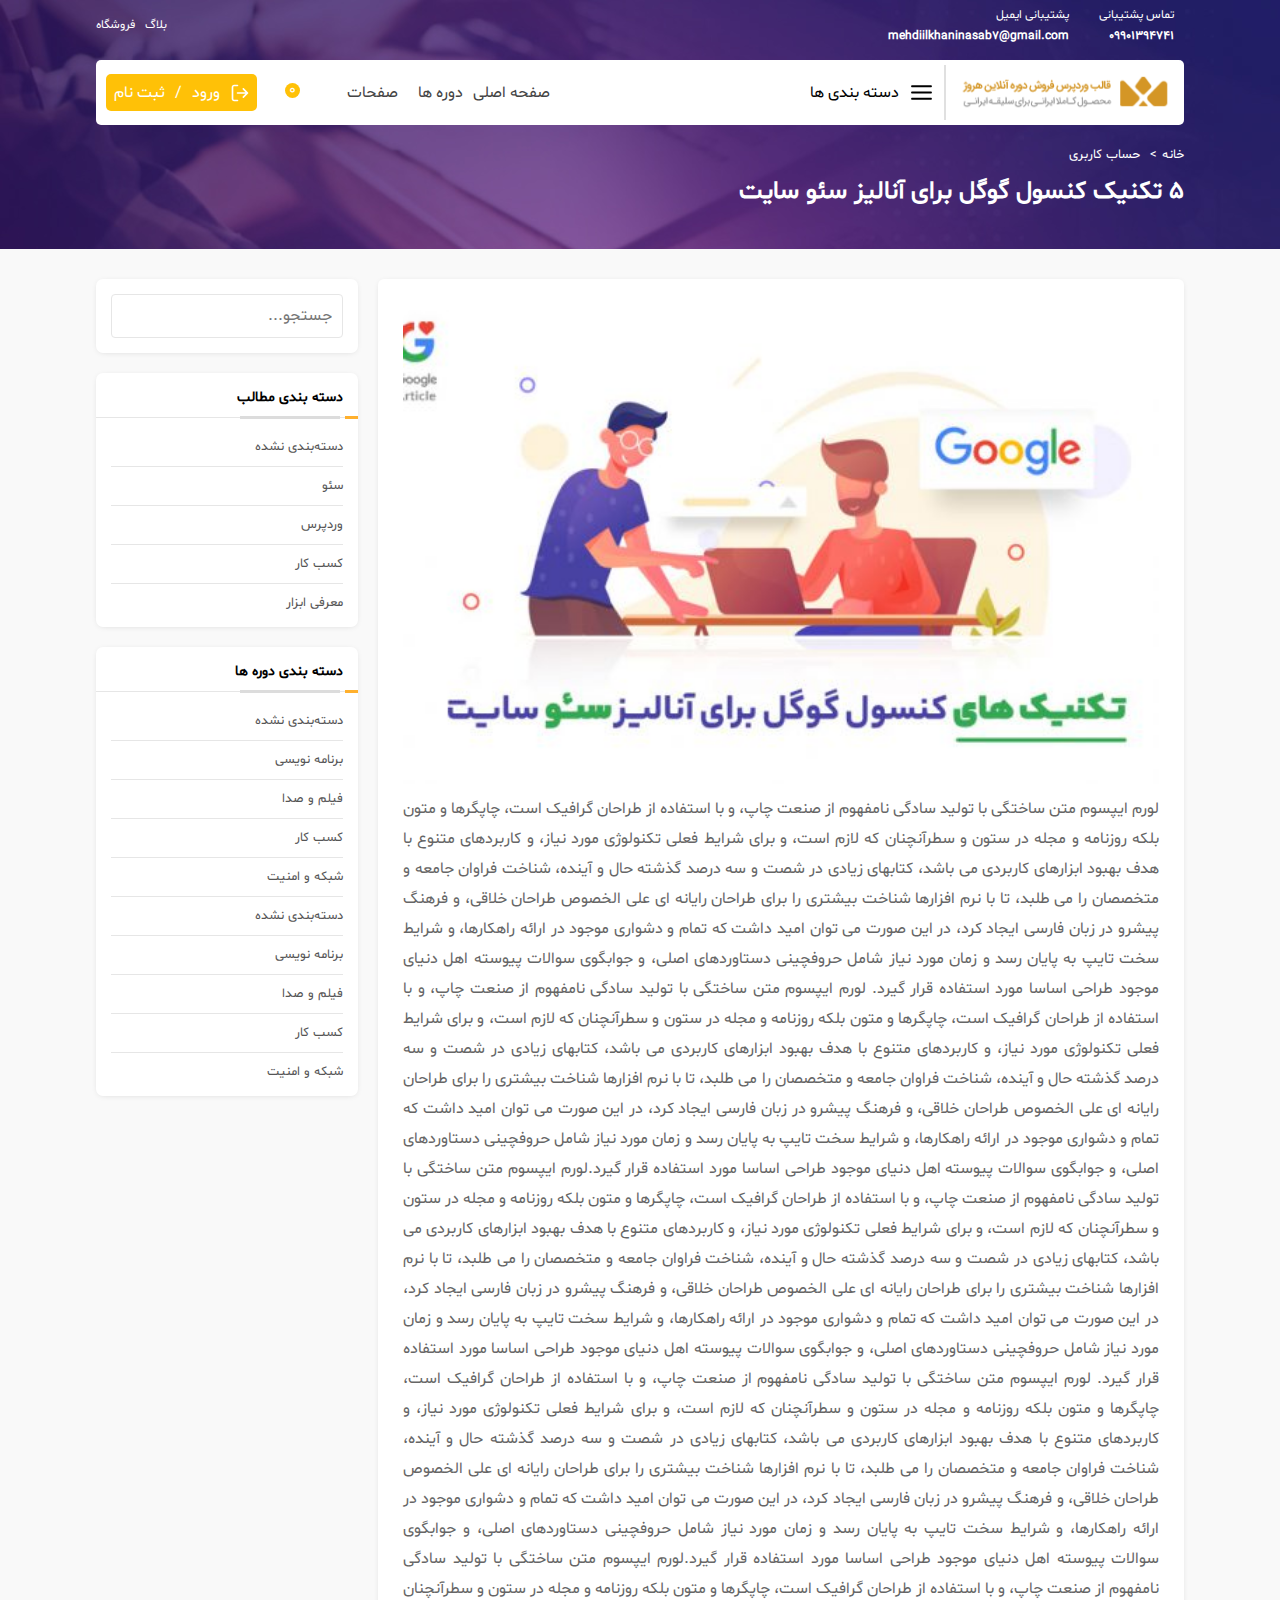
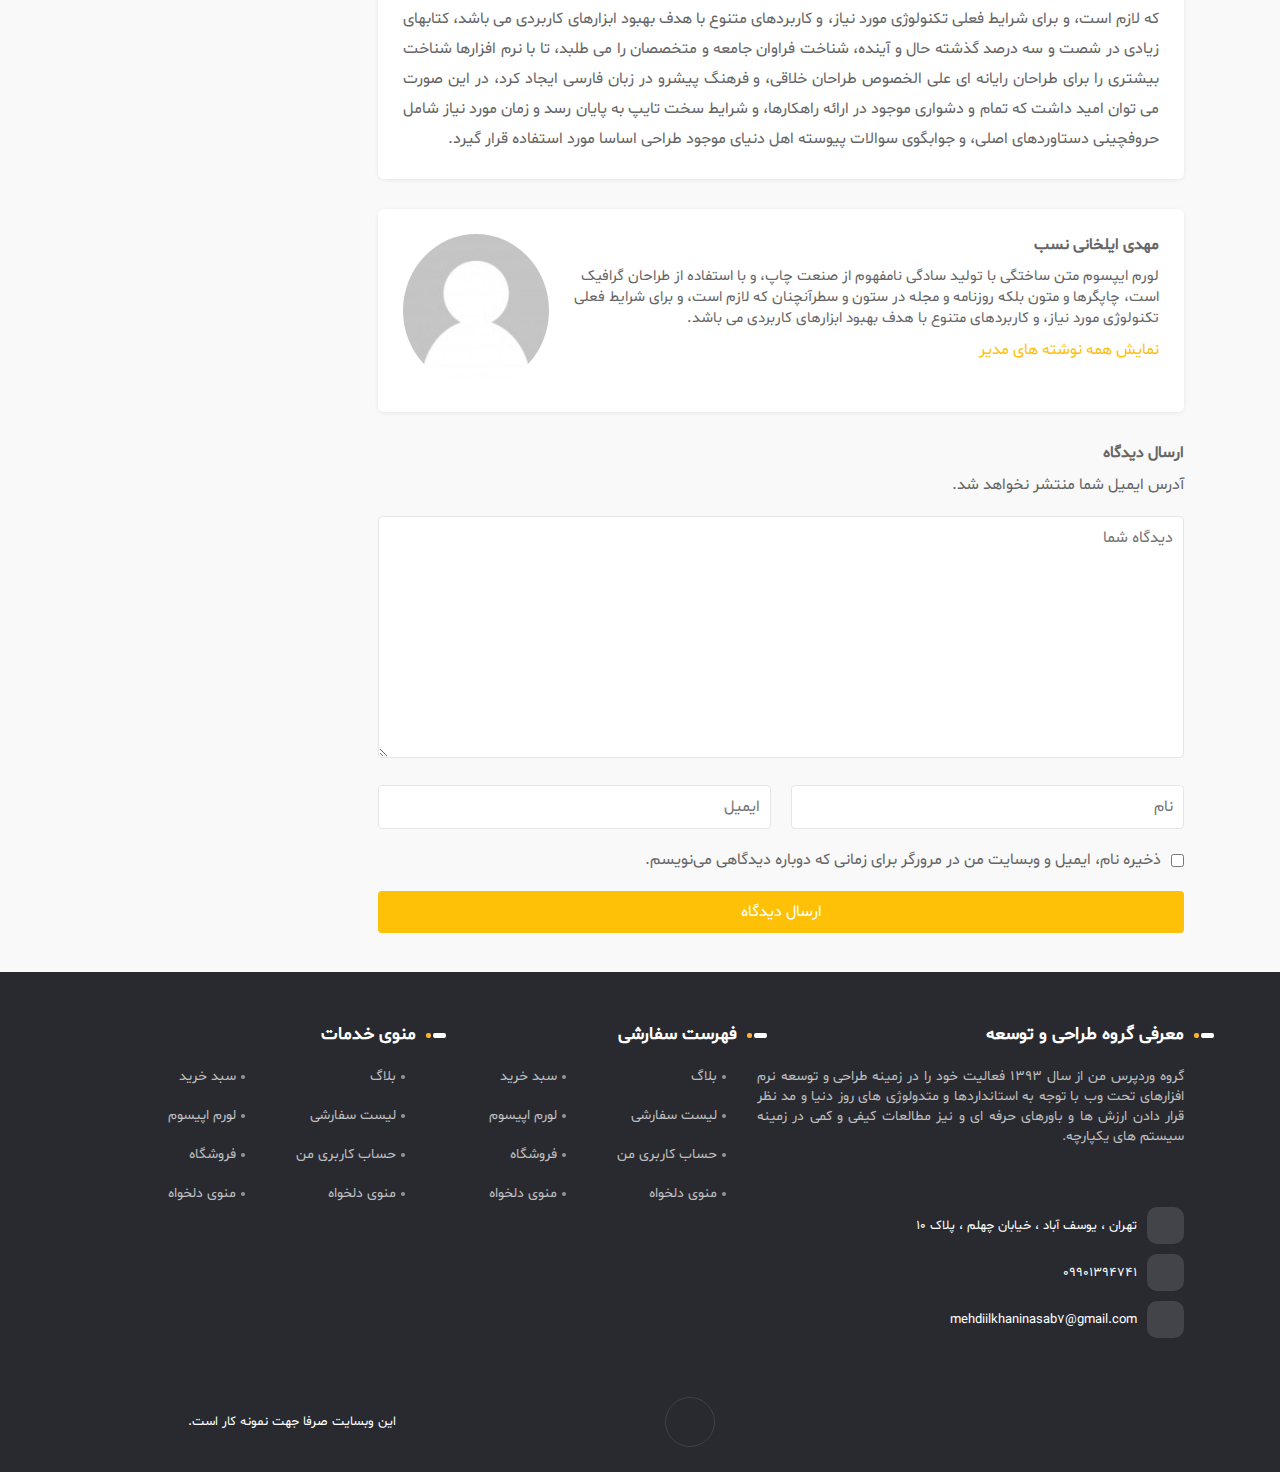
<file: article.html>
<!DOCTYPE html>
<html lang="en">

<head>
    <meta charset="UTF-8">
    <meta http-equiv="X-UA-Compatible" content="IE=edge">
    <meta name="viewport" content="width=device-width, initial-scale=1.0">
    <meta name="description" content="قالب فروش دوره برای سایت های آموزشی و فروش دوره ها و محصولات سایت">
    <meta name="keywords" content="فروش دوره، سئو، برنامه نویسی، آموزش، جاوا اسکریپت">
    <link rel="stylesheet" href="https://cdnjs.cloudflare.com/ajax/libs/font-awesome/6.2.1/css/all.min.css"
        integrity="sha512-MV7K8+y+gLIBoVD59lQIYicR65iaqukzvf/nwasF0nqhPay5w/9lJmVM2hMDcnK1OnMGCdVK+iQrJ7lzPJQd1w=="
        crossorigin="anonymous" referrerpolicy="no-referrer" />
    <link rel="stylesheet" href="assests/styles/libraries/swiper.css">
    <link rel="stylesheet" href="assests/styles/article.css">
    <title>مقالات</title>
</head>

<body dir="rtl" id="top-body">
        <!-- Mobile Menu -->
        <aside class="menu-mobile">
            <div class="icon__close">
                <span>
                    <i class="fa fa-times-circle"></i>
                </span>
            </div>
            <div class="menu-mobile__wrapper">
                <div class="menu-mobile__content">
                    <div class="menu-mobile__search">
                        <input type="text" name="" id="" placeholder="جستجو کنید ...">
                        <span>
                            <i class="fa fa-search"></i>
                        </span>
                    </div>
                    <ul class="menu-mobile__list">
                        <li class="menu-mobile__item">
                            <a href="index.html" class="menu-mobile__link">
                                <span>صفحه اصلی</span>
                            </a>
                        </li>
                        <li class="menu-mobile__item parent-item-submenu">
                            <a href="#" class="menu-mobile__link">
                                <span>دوره ها</span>
                                <span><i class="fa fa-arrow-down"></i></span>
                            </a>
                            <ul class="menu-mobile__submenu--list">
                                <li class="menu-mobile__submenu--item">
                                    <a href="cart.html" class="">سبد خرید</a>
                                </li>
                            </ul>
                        </li>
                        <li class="menu-mobile__item parent-item-submenu">
                            <a href="#" class="menu-mobile__link">
                                <span>صفحات</span>
                                <span><i class="fa fa-arrow-down"></i></span>
                            </a>
                            <ul class="menu-mobile__submenu--list ">
                                <li class="menu-mobile__submenu--item">
                                    <a href="blog.html" class="">بلاگ</a>
                                </li>
                                <li class="menu-mobile__submenu--item">
                                    <a href="product.html" class="">محصول</a>
                                </li>
                                <li class="menu-mobile__submenu--item">
                                    <a href="courses.html" class="">محصولات</a>
                                </li>
                                <li class="menu-mobile__submenu--item">
                                    <a href="article.html" class="">جزئیات مقاله</a>
                                </li>
            
                            </ul>
                        </li>
                    </ul>
                </div>
            </div>
        </aside>
        
    <!-- Header -->
    <header class="header-mini">
        <div class="u-container">
            <nav class="top-nav">
                <div class="top-nav__right">
                    <div class="top-nav__right--contact">
                        <div class="top-nav__img">
                            <i class="fa fa-phone"></i>
                        </div>
                        <p class="">
                            <span>تماس پشتیبانی</span>
                            <span>09901394741</span>
                        </p>
                    </div>
                    <div class="top-nav__right--contact">
                        <div class="top-nav__img">
                            <i class="fa fa-envelope"></i>
                        </div>
                        <p class="">
                            <span>پشتیبانی ایمیل</span>
                            <span>mehdiilkhaninasab7@gmail.com</span>
                        </p>
                    </div>
                    <div class="menu__login-submit">
                        <a href="#">
                            <svg class="icon icon-log-out">
                                <use xlink:href="./assests/icons/defs.svg#icon-log-out"></use>
                            </svg>
                            <span>ورود</span>
                            <span>/</span>
                            <span>ثبت نام</span>
                        </a>

                    </div>
                </div>
                <div class="top-nav__left">
                    <a href="#" class="">بلاگ</a>
                    <a href="#" class="">فروشگاه</a>
                </div>
            </nav>
            <nav class="menu">
                <div class="menu__logo">
                    <img src="assests/images/logo-1.png" alt="">
                </div>
                <div class="menu__details">
                    <div class="menu__right">
                        <div class="menu__icon">
                            <svg class="icon icon-menu">
                                <use xlink:href="./assests/icons/defs.svg#icon-menu"></use>
                            </svg>
                        </div>
                        <p class="">دسته بندی ها</p>
                        <ul class="menu__category--subMenu-list">
                            <li class="menu__category-subMeny-item subMneu__item">
                                <a href="#" class="">
                                    <span>چند رسانه ای</span>
                                    <i class="fa fa-arrow-left"></i>
                                </a>
                                <ul>
                                    <li><a href="">انیمیشن و سه بعدی</a></li>
                                    <li><a href="">فیلم صدا</a></li>
                                </ul>
                            </li>
                            <li class="menu__category-subMeny-item">
                                <a href="#" class="">زبان خارجی</a>
                            </li>
                            <li class="menu__category-subMeny-item">
                                <a href="#" class="">سبک زندگی</a>
                            </li>
                            <li class="menu__category-subMeny-item">
                                <a href="#" class="">طراحی</a>
                            </li>
                            <li class="menu__category-subMeny-item subMneu__item">
                                <a href="#" class="">
                                    <span>فناوری اطلاعات</span>
                                    <i class="fa fa-arrow-left"></i>
                                </a>
                                <ul>
                                    <li><a href="">برنامه نویسی</a></li>
                                    <li><a href="">شبکه و امنیت</a></li>
                                </ul>
                            </li>
                            <li class="menu__category-subMeny-item">
                                <a href="#" class="">کسب کار</a>
                            </li>
                        </ul>
                        <div class="menu__logo">
                            <img src="assests/images/logo-1.png" alt="">
                        </div>
                    </div>
                </div>
                <div class="menu__left">
                    <ul class="menu__list">
                        <li>
                            <a href="index.html" class="">
                                <span>صفحه اصلی</span>
                            </a>
                        </li>
                        <li>
                            <a href="" class="">
                                <span>دوره ها</span>
                                <span><i class="fa fa-arrow-down"></i></span>
                            </a>
                            <ul class="">
                                <li><a href="cart.html">سبد خرید</a></li>
                            </ul>
                        </li>
                        <li>
                            <a href="#" class="">
                                <span>صفحات</span>
                                <span><i class="fa fa-arrow-down"></i></span>
                            </a>
                            <ul class="">
                                <li><a href="blog.html">بلاگ</a></li>
                                <li><a href="courses.html">دوره ها</a></li>
                                <li><a href="product.html">محصول</a></li>
                                <li><a href="article.html">جزئیات مقاله</a></li>
                            </ul>
                        </li>
                    </ul>
                    <div class="menu__baskit-search">
                        <div class="menu__search">
                            <a href="#" class=""><i class="fa fa-search"></i></a>
                        </div>
                        <div class="menu__baskit">
                            <a href="#" class="">
                                <i class="fa fa-shopping-bag"></i>
                                <span>0</span>
                            </a>
                        </div>

                    </div>
                    <div class="menu__login-submit">
                        <a href="login-register.html">
                            <svg class="icon icon-log-out">
                                <use xlink:href="./assests/icons/defs.svg#icon-log-out"></use>
                            </svg>
                            <span>ورود</span>
                            <span>/</span>
                            <span>ثبت نام</span>
                        </a>

                    </div>
                </div>
        </div>
        </nav>
        <div class="landing landing-mini">
            <div class="u-container">
                <!-- breadcrumb  -->
                <div class="breadcrumb">
                    <div class="breadcrumb__wrapper">
                        <ul class="breabcrumb__list">
                            <li class="breabcrumb__item"><a href="#" class="breabcrumb__link">خانه</a><span>></span>
                            </li>
                            <li class="breabcrumb__item"><a href="#" class="breabcrumb__link">حساب کاربری</a></li>
                        </ul>
                    </div>
                </div>
                <h2 class="landing__title">5 تکنیک کنسول گوگل برای آنالیز سئو سایت</h2>
            </div>
        </div>
        </div>
    </header>

    <main class="article-page">
        <div class="u-container">
            <div class="article-page__wrapper">
                <div class="article-page__right">
                    <div class="article-page__description">
                        <div class="article-page__img">
                            <img src="assests/images/blog/602-540x350.jpg" alt="">
                        </div>
                        <div class="article-page__content">
                            <p class="">

                                لورم ایپسوم متن ساختگی با تولید سادگی نامفهوم از صنعت چاپ، و با استفاده از طراحان گرافیک
                                است، چاپگرها و متون بلکه روزنامه و مجله در ستون و سطرآنچنان که لازم است، و برای شرایط
                                فعلی تکنولوژی مورد نیاز، و کاربردهای متنوع با هدف بهبود ابزارهای کاربردی می باشد،
                                کتابهای زیادی در شصت و سه درصد گذشته حال و آینده، شناخت فراوان جامعه و متخصصان را می
                                طلبد، تا با نرم افزارها شناخت بیشتری را برای طراحان رایانه ای علی الخصوص طراحان خلاقی، و
                                فرهنگ پیشرو در زبان فارسی ایجاد کرد، در این صورت می توان امید داشت که تمام و دشواری
                                موجود در ارائه راهکارها، و شرایط سخت تایپ به پایان رسد و زمان مورد نیاز شامل حروفچینی
                                دستاوردهای اصلی، و جوابگوی سوالات پیوسته اهل دنیای موجود طراحی اساسا مورد استفاده قرار
                                گیرد.

                                لورم ایپسوم متن ساختگی با تولید سادگی نامفهوم از صنعت چاپ، و با استفاده از طراحان گرافیک
                                است، چاپگرها و متون بلکه روزنامه و مجله در ستون و سطرآنچنان که لازم است، و برای شرایط
                                فعلی تکنولوژی مورد نیاز، و کاربردهای متنوع با هدف بهبود ابزارهای کاربردی می باشد،
                                کتابهای زیادی در شصت و سه درصد گذشته حال و آینده، شناخت فراوان جامعه و متخصصان را می
                                طلبد، تا با نرم افزارها شناخت بیشتری را برای طراحان رایانه ای علی الخصوص طراحان خلاقی، و
                                فرهنگ پیشرو در زبان فارسی ایجاد کرد، در این صورت می توان امید داشت که تمام و دشواری
                                موجود در ارائه راهکارها، و شرایط سخت تایپ به پایان رسد و زمان مورد نیاز شامل حروفچینی
                                دستاوردهای اصلی، و جوابگوی سوالات پیوسته اهل دنیای موجود طراحی اساسا مورد استفاده قرار
                                گیرد.لورم ایپسوم متن ساختگی با تولید سادگی نامفهوم از صنعت چاپ، و با استفاده از طراحان
                                گرافیک است، چاپگرها و متون بلکه روزنامه و مجله در ستون و سطرآنچنان که لازم است، و برای
                                شرایط فعلی تکنولوژی مورد نیاز، و کاربردهای متنوع با هدف بهبود ابزارهای کاربردی می باشد،
                                کتابهای زیادی در شصت و سه درصد گذشته حال و آینده، شناخت فراوان جامعه و متخصصان را می
                                طلبد، تا با نرم افزارها شناخت بیشتری را برای طراحان رایانه ای علی الخصوص طراحان خلاقی، و
                                فرهنگ پیشرو در زبان فارسی ایجاد کرد، در این صورت می توان امید داشت که تمام و دشواری
                                موجود در ارائه راهکارها، و شرایط سخت تایپ به پایان رسد و زمان مورد نیاز شامل حروفچینی
                                دستاوردهای اصلی، و جوابگوی سوالات پیوسته اهل دنیای موجود طراحی اساسا مورد استفاده قرار
                                گیرد.

                                لورم ایپسوم متن ساختگی با تولید سادگی نامفهوم از صنعت چاپ، و با استفاده از طراحان گرافیک
                                است، چاپگرها و متون بلکه روزنامه و مجله در ستون و سطرآنچنان که لازم است، و برای شرایط
                                فعلی تکنولوژی مورد نیاز، و کاربردهای متنوع با هدف بهبود ابزارهای کاربردی می باشد،
                                کتابهای زیادی در شصت و سه درصد گذشته حال و آینده، شناخت فراوان جامعه و متخصصان را می
                                طلبد، تا با نرم افزارها شناخت بیشتری را برای طراحان رایانه ای علی الخصوص طراحان خلاقی، و
                                فرهنگ پیشرو در زبان فارسی ایجاد کرد، در این صورت می توان امید داشت که تمام و دشواری
                                موجود در ارائه راهکارها، و شرایط سخت تایپ به پایان رسد و زمان مورد نیاز شامل حروفچینی
                                دستاوردهای اصلی، و جوابگوی سوالات پیوسته اهل دنیای موجود طراحی اساسا مورد استفاده قرار
                                گیرد.لورم ایپسوم متن ساختگی با تولید سادگی نامفهوم از صنعت چاپ، و با استفاده از طراحان
                                گرافیک است، چاپگرها و متون بلکه روزنامه و مجله در ستون و سطرآنچنان که لازم است، و برای
                                شرایط فعلی تکنولوژی مورد نیاز، و کاربردهای متنوع با هدف بهبود ابزارهای کاربردی می باشد،
                                کتابهای زیادی در شصت و سه درصد گذشته حال و آینده، شناخت فراوان جامعه و متخصصان را می
                                طلبد، تا با نرم افزارها شناخت بیشتری را برای طراحان رایانه ای علی الخصوص طراحان خلاقی، و
                                فرهنگ پیشرو در زبان فارسی ایجاد کرد، در این صورت می توان امید داشت که تمام و دشواری
                                موجود در ارائه راهکارها، و شرایط سخت تایپ به پایان رسد و زمان مورد نیاز شامل حروفچینی
                                دستاوردهای اصلی، و جوابگوی سوالات پیوسته اهل دنیای موجود طراحی اساسا مورد استفاده قرار
                                گیرد.
                            </p>
                        </div>
                    </div>
                    <div class="article-page__author">
                        <div class="article-apge__author--right">
                            <h5 class="article-apge__author--name">
                                <span>مهدی</span>
                                <span>ایلخانی نسب</span>
                            </h5>
                            <p class="article-apge__author--about">
                                لورم ایپسوم متن ساختگی با تولید سادگی نامفهوم از صنعت چاپ، و با استفاده از طراحان گرافیک
                                است، چاپگرها و متون بلکه روزنامه و مجله در ستون و سطرآنچنان که لازم است، و برای شرایط
                                فعلی تکنولوژی مورد نیاز، و کاربردهای متنوع با هدف بهبود ابزارهای کاربردی می باشد.
                            </p>
                            <a href="#" class="">نمایش همه نوشته های مدیر</a>
                        </div>
                        <div class="article-apge__author--left">
                            <img src="assests/images/avatar.jpg" alt="">
                        </div>
                    </div>
                    <div class="article-page__comment">
                        <form action="" class="article-page__send-comment">
                            <div class="article-page__title">
                                <h2 class="">ارسال دیدگاه</h2>
                                <p class="">آدرس ایمیل شما منتشر نخواهد شد.</p>
                            </div>
                            <div class="article-page__textarea">
                                <textarea name="" id="" cols="60" rows="10" placeholder="دیدگاه شما"></textarea>
                            </div>
                            <div class="article-page__name-email">
                                <div class="article-page__name">
                                    <input type="text" placeholder="نام">
                                </div>
                                <div class="article-page__email">
                                    <input type="text" placeholder="ایمیل">
                                </div>
                            </div>
                            <div class="article-page__policy">
                                <input type="checkbox" name="" id="policy-input">
                                <label for="policy-input" class="">ذخیره نام، ایمیل و وبسایت من در مرورگر برای زمانی که
                                    دوباره دیدگاهی می‌نویسم.</label>
                            </div>
                            <button>ارسال دیدگاه</button>
                        </form>
                    </div>
                </div>
                <div class="article-page__left">
                    <div class="sidebar">
                        <div class="sidebar__search sidebar__box">
                            <input type="text" placeholder="جستجو...">
                            <i class="fa fa-search"></i>
                        </div>
                        <div class="sidebar__blog-category sidebar__box  sidebar__category">
                            <h6 class="sidebar__category--title">دسته بندی مطالب</h6>
                            <ul class="sidebar__category--list">
                                <li class="sidebar__category--item"><a href="#"
                                        class="sidebar__category--link">دسته‌بندی نشده</a></li>
                                <li class="sidebar__category--item"><a href="#" class="sidebar__category--link">سئو</a>
                                </li>
                                <li class="sidebar__category--item"><a href="#"
                                        class="sidebar__category--link">وردپرس</a></li>
                                <li class="sidebar__category--item"><a href="#" class="sidebar__category--link">کسب
                                        کار</a></li>
                                <li class="sidebar__category--item"><a href="#" class="sidebar__category--link">معرفی
                                        ابزار</a></li>
                            </ul>
                        </div>
                        <div class="sidebar__courses-category sidebar__box sidebar__category">
                            <h6 class="sidebar__category--title">دسته بندی دوره ها</h6>
                            <ul class="sidebar__category--list">
                                <li class="sidebar__category--item"><a href="#"
                                        class="sidebar__category--link">دسته‌بندی نشده</a></li>
                                <li class="sidebar__category--item"><a href="#" class="sidebar__category--link">برنامه
                                        نویسی</a></li>
                                <li class="sidebar__category--item"><a href="#" class="sidebar__category--link">فیلم و
                                        صدا</a></li>
                                <li class="sidebar__category--item"><a href="#" class="sidebar__category--link">کسب
                                        کار</a></li>
                                <li class="sidebar__category--item"><a href="#" class="sidebar__category--link">شبکه و
                                        امنیت</a></li>

                                <li class="sidebar__category--item"><a href="#"
                                        class="sidebar__category--link">دسته‌بندی نشده</a></li>
                                <li class="sidebar__category--item"><a href="#" class="sidebar__category--link">برنامه
                                        نویسی</a></li>
                                <li class="sidebar__category--item"><a href="#" class="sidebar__category--link">فیلم و
                                        صدا</a></li>
                                <li class="sidebar__category--item"><a href="#" class="sidebar__category--link">کسب
                                        کار</a></li>
                                <li class="sidebar__category--item"><a href="#" class="sidebar__category--link">شبکه و
                                        امنیت</a></li>
                            </ul>
                        </div>
                    </div>
                </div>
            </div>
        </div>
    </main>


    <!-- Footer -->
    <footer>
        <div class="u-container">
            <div class="footer__wrapper">
                <div class="footer__top">
                    <div class="footer__right">
                        <div class="footer__title">
                            <h3>معرفی گروه طراحی و توسعه</h3>
                        </div>
                        <div class="footer__desc">
                            <p class="">گروه وردپرس من از سال 1393 فعالیت خود را در زمینه طراحی و توسعه نرم افزارهای تحت
                                وب با توجه به استانداردها و متدولوژی های روز دنیا و مد نظر قرار دادن ارزش ها و باورهای
                                حرفه ای و نیز مطالعات کیفی و کمی در زمینه سیستم های یکپارچه.</p>
                        </div>
                        <div class="footer__contact">
                            <p class="footer__adress">
                                <span><i class="fa fa-map-marker-alt"></i></span>
                                <span>تهران ، یوسف آباد ، خیابان چهلم ، پلاک 10</span>
                            </p>
                            <p class="footer__tel">
                                <span><i class="fa fa-mobile"></i></span>
                                <span>09901394741</span>
                            </p>
                            <p class="footer__email">
                                <span><i class="fa fa-envelope"></i></span>
                                <span>mehdiilkhaninasab7@gmail.com</span>
                            </p>
                        </div>
                    </div>
                    <div class="footer__left">
                        <div class="">
                            <div class="footer__title">
                                <h3>فهرست سفارشی</h3>
                            </div>
                            <ul class="footer__list">
                                <li><a href="#" class="">بلاگ</a></li>
                                <li><a href="cart.html" class="">سبد خرید</a></li>
                                <li><a href="#" class="">لیست سفارشی</a></li>
                                <li><a href="#" class="">لورم اپیسوم</a></li>
                                <li><a href="login-register.html" class="">حساب کاربری من</a></li>
                                <li><a href="#" class="">فروشگاه</a></li>
                                <li><a href="#" class="">منوی دلخواه</a></li>
                                <li><a href="#" class="">منوی دلخواه</a></li>
                            </ul>
                        </div>
                        <div class="">
                            <div class="footer__title">
                                <h3>منوی خدمات</h3>
                            </div>
                            <ul class="footer__list">
                                <li><a href="#" class="">بلاگ</a></li>
                                <li><a href="cart.html" class="">سبد خرید</a></li>
                                <li><a href="#" class="">لیست سفارشی</a></li>
                                <li><a href="#" class="">لورم اپیسوم</a></li>
                                <li><a href="login-register.html" class="">حساب کاربری من</a></li>
                                <li><a href="#" class="">فروشگاه</a></li>
                                <li><a href="#" class="">منوی دلخواه</a></li>
                                <li><a href="#" class="">منوی دلخواه</a></li>
                            </ul>
                        </div>
                    </div>
                </div>
                <div class="footer__bottom">
                    <div class="">
                        <ul class="social-links">
                            <li>
                                <a href="" target="_blank" class="Facebook" title="Facebook">
                                    <i class="fa fa-telegram"></i>
                                </a>
                            </li>
                            <li>
                                <a href="" target="_blank" class="Twitter" title="Twitter">
                                    <i class="fab fa-twitter"></i>
                                </a>
                            </li>
                            <li>
                                <a href="" target="_blank" class="Instagram" title="Instagram">
                                    <i class="fab fa-instagram"></i>
                                </a>
                            </li>
                            <li>
                                <a href="" target="_blank" class="Vimeo" title="Vimeo">
                                    <i class="fab fa-vimeo-v"></i>
                                </a>
                            </li>
                            <li>
                                <a href="" target="_blank" class="Behance" title="Behance">
                                    <i class="fab fa-behance"></i>
                                </a>
                            </li>
                            <li>
                                <a href="" target="_blank" class="Foursquare" title="Foursquare">
                                    <i class="fab fa-foursquare"></i>
                                </a>
                            </li>
                            <li>
                                <a href="" target="_blank" class="" title="">
                                    <i class="fab fa-plus"></i>
                                </a>
                            </li>
                        </ul>
                    </div>
                    <div class="moveUp__box">
                        <a href="#top-body" class=""><span><i class="fa fa-angle-up"></i></span></a>

                    </div>
                    <div class="copy-right">
                        <p class="">
                            این وبسایت صرفا جهت نمونه کار است.
                        </p>
                    </div>
                </div>
            </div>
        </div>
    </footer>
    <script src="assests/js/libraries/swiper.js"></script>
    <script src="assests/js/app.js"></script>
</body>

</html>
</file>
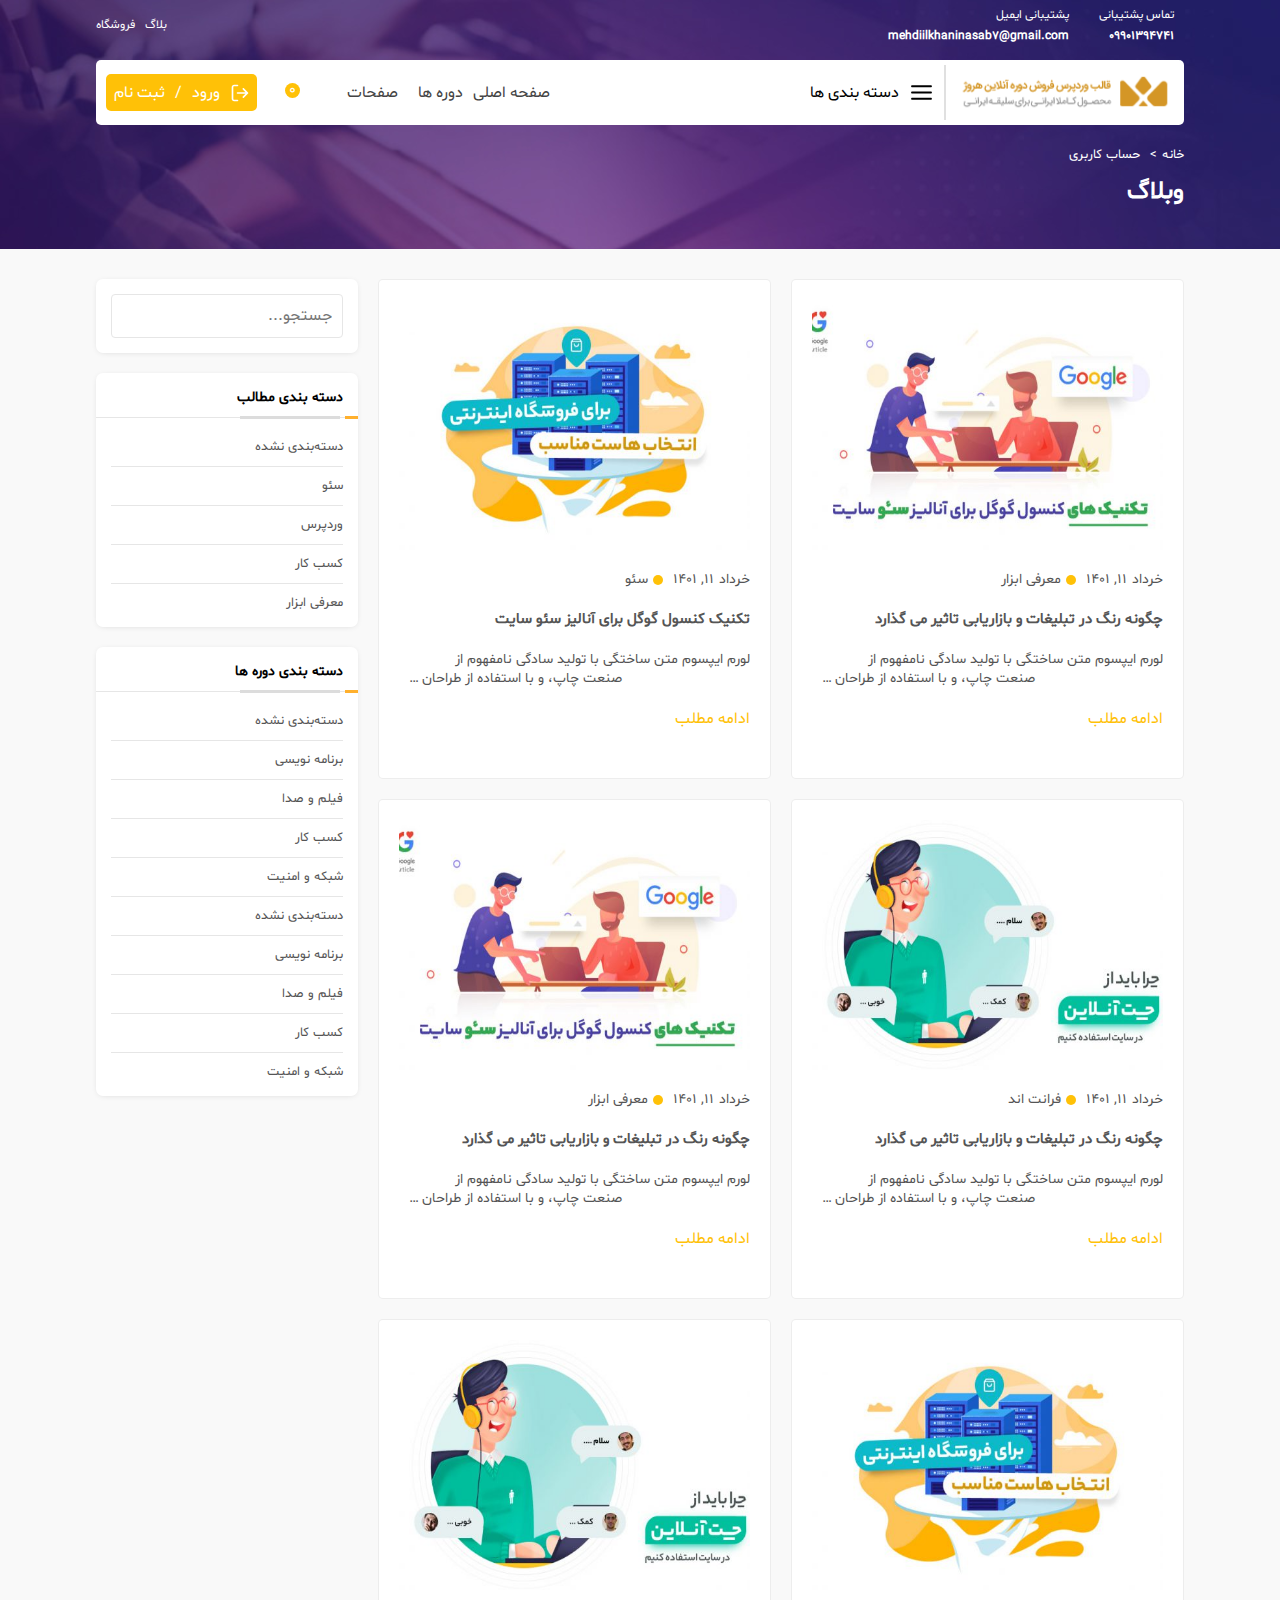
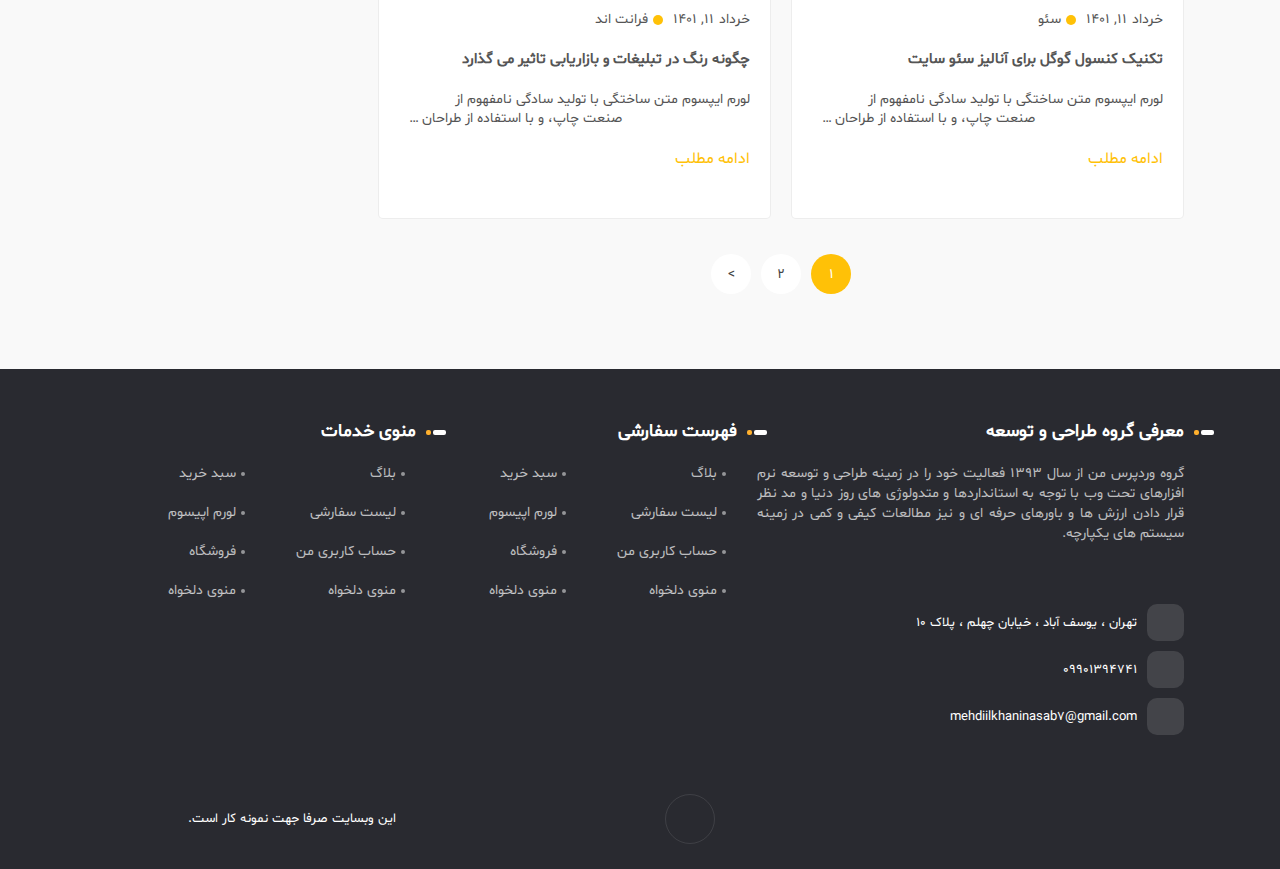
<file: blog.html>
<!DOCTYPE html>
<html lang="en">

<head>
    <meta charset="UTF-8">
    <meta http-equiv="X-UA-Compatible" content="IE=edge">
    <meta name="viewport" content="width=device-width, initial-scale=1.0">
    <meta name="description" content="قالب فروش دوره برای سایت های آموزشی و فروش دوره ها و محصولات سایت">
    <meta name="keywords" content="فروش دوره، سئو، برنامه نویسی، آموزش، جاوا اسکریپت">
    <link rel="stylesheet" href="https://cdnjs.cloudflare.com/ajax/libs/font-awesome/6.2.1/css/all.min.css"
        integrity="sha512-MV7K8+y+gLIBoVD59lQIYicR65iaqukzvf/nwasF0nqhPay5w/9lJmVM2hMDcnK1OnMGCdVK+iQrJ7lzPJQd1w=="
        crossorigin="anonymous" referrerpolicy="no-referrer" />
    <link rel="stylesheet" href="assests/styles/libraries/swiper.css">
    <link rel="stylesheet" href="assests/styles/blog.css">
    <title>مقالات</title>
</head>

<body dir="rtl">
        <!-- Mobile Menu -->
        <aside class="menu-mobile">
            <div class="icon__close">
                <span>
                    <i class="fa fa-times-circle"></i>
                </span>
            </div>
            <div class="menu-mobile__wrapper">
                <div class="menu-mobile__content">
                    <div class="menu-mobile__search">
                        <input type="text" name="" id="" placeholder="جستجو کنید ...">
                        <span>
                            <i class="fa fa-search"></i>
                        </span>
                    </div>
                    <ul class="menu-mobile__list">
                        <li class="menu-mobile__item">
                            <a href="index.html" class="menu-mobile__link">
                                <span>صفحه اصلی</span>
                            </a>
                        </li>
                        <li class="menu-mobile__item parent-item-submenu">
                            <a href="#" class="menu-mobile__link">
                                <span>دوره ها</span>
                                <span><i class="fa fa-arrow-down"></i></span>
                            </a>
                            <ul class="menu-mobile__submenu--list">
                                <li class="menu-mobile__submenu--item">
                                    <a href="cart.html" class="">سبد خرید</a>
                                </li>
                            </ul>
                        </li>
                        <li class="menu-mobile__item parent-item-submenu">
                            <a href="#" class="menu-mobile__link">
                                <span>صفحات</span>
                                <span><i class="fa fa-arrow-down"></i></span>
                            </a>
                            <ul class="menu-mobile__submenu--list ">
                                <li class="menu-mobile__submenu--item">
                                    <a href="blog.html" class="">بلاگ</a>
                                </li>
                                <li class="menu-mobile__submenu--item">
                                    <a href="product.html" class="">محصول</a>
                                </li>
                                <li class="menu-mobile__submenu--item">
                                    <a href="courses.html" class="">محصولات</a>
                                </li>
                                <li class="menu-mobile__submenu--item">
                                    <a href="article.html" class="">جزئیات مقاله</a>
                                </li>
            
                            </ul>
                        </li>
                    </ul>
                </div>
            </div>
        </aside>
        
    <!-- Header -->
    <header class="header-mini">
        <div class="u-container">
            <nav class="top-nav">
                <div class="top-nav__right">
                    <div class="top-nav__right--contact">
                        <div class="top-nav__img">
                            <i class="fa fa-phone"></i>
                        </div>
                        <p class="">
                            <span>تماس پشتیبانی</span>
                            <span>09901394741</span>
                        </p>
                    </div>
                    <div class="top-nav__right--contact">
                        <div class="top-nav__img">
                            <i class="fa fa-envelope"></i>
                        </div>
                        <p class="">
                            <span>پشتیبانی ایمیل</span>
                            <span>mehdiilkhaninasab7@gmail.com</span>
                        </p>
                    </div>
                    <div class="menu__login-submit">
                        <a href="#">
                            <svg class="icon icon-log-out">
                                <use xlink:href="./assests/icons/defs.svg#icon-log-out"></use>
                            </svg>
                            <span>ورود</span>
                            <span>/</span>
                            <span>ثبت نام</span>
                        </a>

                    </div>
                </div>
                <div class="top-nav__left">
                    <a href="#" class="">بلاگ</a>
                    <a href="#" class="">فروشگاه</a>
                </div>
            </nav>
            <nav class="menu">
                <div class="menu__logo">
                    <img src="assests/images/logo-1.png" alt="">
                </div>
                <div class="menu__details">
                    <div class="menu__right">
                        <div class="menu__icon">
                            <svg class="icon icon-menu">
                                <use xlink:href="./assests/icons/defs.svg#icon-menu"></use>
                            </svg>
                        </div>
                        <p class="">دسته بندی ها</p>
                        <ul class="menu__category--subMenu-list">
                            <li class="menu__category-subMeny-item subMneu__item">
                                <a href="#" class="">
                                    <span>چند رسانه ای</span>
                                    <i class="fa fa-arrow-left"></i>
                                </a>
                                <ul>
                                    <li><a href="">انیمیشن و سه بعدی</a></li>
                                    <li><a href="">فیلم صدا</a></li>
                                </ul>
                            </li>
                            <li class="menu__category-subMeny-item">
                                <a href="#" class="">زبان خارجی</a>
                            </li>
                            <li class="menu__category-subMeny-item">
                                <a href="#" class="">سبک زندگی</a>
                            </li>
                            <li class="menu__category-subMeny-item">
                                <a href="#" class="">طراحی</a>
                            </li>
                            <li class="menu__category-subMeny-item subMneu__item">
                                <a href="#" class="">
                                    <span>فناوری اطلاعات</span>
                                    <i class="fa fa-arrow-left"></i>
                                </a>
                                <ul>
                                    <li><a href="">برنامه نویسی</a></li>
                                    <li><a href="">شبکه و امنیت</a></li>
                                </ul>
                            </li>
                            <li class="menu__category-subMeny-item">
                                <a href="#" class="">کسب کار</a>
                            </li>
                        </ul>
                        <div class="menu__logo">
                            <img src="assests/images/logo-1.png" alt="">
                        </div>
                    </div>
                </div>
                <div class="menu__left">
                    <ul class="menu__list">
                        <li>
                            <a href="index.html" class="">
                                <span>صفحه اصلی</span>
                            </a>
                        </li>
                        <li>
                            <a href="" class="">
                                <span>دوره ها</span>
                                <span><i class="fa fa-arrow-down"></i></span>
                            </a>
                            <ul class="">
                                <li><a href="cart.html">سبد خرید</a></li>
                            </ul>
                        </li>
                        <li>
                            <a href="#" class="">
                                <span>صفحات</span>
                                <span><i class="fa fa-arrow-down"></i></span>
                            </a>
                            <ul class="">
                                <li><a href="blog.html">بلاگ</a></li>
                                <li><a href="courses.html">دوره ها</a></li>
                                <li><a href="product.html">محصول</a></li>
                                <li><a href="article.html">جزئیات مقاله</a></li>
                            </ul>
                        </li>
                    </ul>
                    <div class="menu__baskit-search">
                        <div class="menu__search">
                            <a href="#" class=""><i class="fa fa-search"></i></a>
                        </div>
                        <div class="menu__baskit">
                            <a href="#" class="">
                                <i class="fa fa-shopping-bag"></i>
                                <span>0</span>
                            </a>
                        </div>

                    </div>
                    <div class="menu__login-submit">
                        <a href="login-register.html">
                            <svg class="icon icon-log-out">
                                <use xlink:href="./assests/icons/defs.svg#icon-log-out"></use>
                            </svg>
                            <span>ورود</span>
                            <span>/</span>
                            <span>ثبت نام</span>
                        </a>

                    </div>
                </div>
        </div>
        </nav>
        <div class="landing landing-mini">
            <div class="u-container">
                <!-- breadcrumb  -->
                <div class="breadcrumb">
                    <div class="breadcrumb__wrapper">
                        <ul class="breabcrumb__list">
                            <li class="breabcrumb__item"><a href="#" class="breabcrumb__link">خانه</a><span>></span>
                            </li>
                            <li class="breabcrumb__item"><a href="#" class="breabcrumb__link">حساب کاربری</a></li>
                        </ul>
                    </div>
                </div>
                <h2 class="landing__title">وبلاگ</h2>
            </div>
        </div>
        </div>
    </header>

    <main class="blog-page">
        <div class="u-container">
            <div class="blog-page__wrapper">
                <div class="blog-page__right">
                    <div class="blog-page__articles">
                        <div class="blog-page__article">
                            <div class="img__box">
                                <img src="assests/images/blog/602-540x350.jpg" alt="">
                            </div>
                            <div class="blog-page__time-box">
                                <div class="month-box">
                                    <span>خرداد</span>
                                </div>
                                <div class="date-box">
                                    <span>11,</span>
                                    <span>1401</span>
                                </div>
                                <div class="tag-box">
                                    <span>معرفی ابزار</span>
                                </div>
                            </div>
                            <h2 class="blog-page__article--title">چگونه رنگ در تبلیغات و بازاریابی تاثیر می گذارد</h2>
                            <p class="blog-page__article--short-desc">لورم ایپسوم متن ساختگی با تولید سادگی نامفهوم از
                                صنعت چاپ، و با استفاده از طراحان گرافیک است،…</p>
                            <a href="#" class="blog-page__article--link">ادامه مطلب</a>
                        </div>
                        <div class="blog-page__article">
                            <div class="img__box">
                                <img src="assests/images/blog/605-540x350.jpg" alt="">
                            </div>
                            <div class="blog-page__time-box">
                                <div class="month-box">
                                    <span>خرداد</span>
                                </div>
                                <div class="date-box">
                                    <span>11,</span>
                                    <span>1401</span>
                                </div>
                                <div class="tag-box">
                                    <span>سئو</span>
                                </div>
                            </div>
                            <h2 class="blog-page__article--title"> تکنیک کنسول گوگل برای آنالیز سئو سایت</h2>
                            <p class="blog-page__article--short-desc">لورم ایپسوم متن ساختگی با تولید سادگی نامفهوم از
                                صنعت چاپ، و با استفاده از طراحان گرافیک است،…</p>
                            <a href="#" class="blog-page__article--link">ادامه مطلب</a>
                        </div>
                        <div class="blog-page__article">
                            <div class="img__box">
                                <img src="assests/images/blog/634-540x350.jpg" alt="">
                            </div>
                            <div class="blog-page__time-box">
                                <div class="month-box">
                                    <span>خرداد</span>
                                </div>
                                <div class="date-box">
                                    <span>11,</span>
                                    <span>1401</span>
                                </div>
                                <div class="tag-box">
                                    <span>فرانت اند</span>
                                </div>
                            </div>
                            <h2 class="blog-page__article--title">چگونه رنگ در تبلیغات و بازاریابی تاثیر می گذارد</h2>
                            <p class="blog-page__article--short-desc">لورم ایپسوم متن ساختگی با تولید سادگی نامفهوم از
                                صنعت چاپ، و با استفاده از طراحان گرافیک است،…</p>
                            <a href="#" class="blog-page__article--link">ادامه مطلب</a>
                        </div>
                        <div class="blog-page__article">
                            <div class="img__box">
                                <img src="assests/images/blog/602-540x350.jpg" alt="">
                            </div>
                            <div class="blog-page__time-box">
                                <div class="month-box">
                                    <span>خرداد</span>
                                </div>
                                <div class="date-box">
                                    <span>11,</span>
                                    <span>1401</span>
                                </div>
                                <div class="tag-box">
                                    <span>معرفی ابزار</span>
                                </div>
                            </div>
                            <h2 class="blog-page__article--title">چگونه رنگ در تبلیغات و بازاریابی تاثیر می گذارد</h2>
                            <p class="blog-page__article--short-desc">لورم ایپسوم متن ساختگی با تولید سادگی نامفهوم از
                                صنعت چاپ، و با استفاده از طراحان گرافیک است،…</p>
                            <a href="#" class="blog-page__article--link">ادامه مطلب</a>
                        </div>
                        <div class="blog-page__article">
                            <div class="img__box">
                                <img src="assests/images/blog/605-540x350.jpg" alt="">
                            </div>
                            <div class="blog-page__time-box">
                                <div class="month-box">
                                    <span>خرداد</span>
                                </div>
                                <div class="date-box">
                                    <span>11,</span>
                                    <span>1401</span>
                                </div>
                                <div class="tag-box">
                                    <span>سئو</span>
                                </div>
                            </div>
                            <h2 class="blog-page__article--title"> تکنیک کنسول گوگل برای آنالیز سئو سایت</h2>
                            <p class="blog-page__article--short-desc">لورم ایپسوم متن ساختگی با تولید سادگی نامفهوم از
                                صنعت چاپ، و با استفاده از طراحان گرافیک است،…</p>
                            <a href="#" class="blog-page__article--link">ادامه مطلب</a>
                        </div>
                        <div class="blog-page__article">
                            <div class="img__box">
                                <img src="assests/images/blog/634-540x350.jpg" alt="">
                            </div>
                            <div class="blog-page__time-box">
                                <div class="month-box">
                                    <span>خرداد</span>
                                </div>
                                <div class="date-box">
                                    <span>11,</span>
                                    <span>1401</span>
                                </div>
                                <div class="tag-box">
                                    <span>فرانت اند</span>
                                </div>
                            </div>
                            <h2 class="blog-page__article--title">چگونه رنگ در تبلیغات و بازاریابی تاثیر می گذارد</h2>
                            <p class="blog-page__article--short-desc">لورم ایپسوم متن ساختگی با تولید سادگی نامفهوم از
                                صنعت چاپ، و با استفاده از طراحان گرافیک است،…</p>
                            <a href="#" class="blog-page__article--link">ادامه مطلب</a>
                        </div>
                    </div>
                    <div class="pagination">
                        <div class="pagination__wrapper">
                            <ul class="pagination__list">
                                <li class="pagination__item active"><a href="#" class="">1</a></li>
                                <li class="pagination__item"><a href="#" class="">2</a></li>
                                <li class="pagination__item"><a href="#" class="">></a></li>
                            </ul>
                        </div>
                    </div>
                </div>
                <div class="blog-page__left">
                    <div class="sidebar">
                        <div class="sidebar__search sidebar__box">
                            <input type="text" placeholder="جستجو...">
                            <i class="fa fa-search"></i>
                        </div>
                        <div class="sidebar__blog-category sidebar__box  sidebar__category">
                            <h6 class="sidebar__category--title">دسته بندی مطالب</h6>
                            <ul class="sidebar__category--list">
                                <li class="sidebar__category--item"><a href="#"
                                        class="sidebar__category--link">دسته‌بندی نشده</a></li>
                                <li class="sidebar__category--item"><a href="#" class="sidebar__category--link">سئو</a>
                                </li>
                                <li class="sidebar__category--item"><a href="#"
                                        class="sidebar__category--link">وردپرس</a></li>
                                <li class="sidebar__category--item"><a href="#" class="sidebar__category--link">کسب
                                        کار</a></li>
                                <li class="sidebar__category--item"><a href="#" class="sidebar__category--link">معرفی
                                        ابزار</a></li>
                            </ul>
                        </div>
                        <div class="sidebar__courses-category sidebar__box sidebar__category">
                            <h6 class="sidebar__category--title">دسته بندی دوره ها</h6>
                            <ul class="sidebar__category--list">
                                <li class="sidebar__category--item"><a href="#"
                                        class="sidebar__category--link">دسته‌بندی نشده</a></li>
                                <li class="sidebar__category--item"><a href="#" class="sidebar__category--link">برنامه
                                        نویسی</a></li>
                                <li class="sidebar__category--item"><a href="#" class="sidebar__category--link">فیلم و
                                        صدا</a></li>
                                <li class="sidebar__category--item"><a href="#" class="sidebar__category--link">کسب
                                        کار</a></li>
                                <li class="sidebar__category--item"><a href="#" class="sidebar__category--link">شبکه و
                                        امنیت</a></li>

                                <li class="sidebar__category--item"><a href="#"
                                        class="sidebar__category--link">دسته‌بندی نشده</a></li>
                                <li class="sidebar__category--item"><a href="#" class="sidebar__category--link">برنامه
                                        نویسی</a></li>
                                <li class="sidebar__category--item"><a href="#" class="sidebar__category--link">فیلم و
                                        صدا</a></li>
                                <li class="sidebar__category--item"><a href="#" class="sidebar__category--link">کسب
                                        کار</a></li>
                                <li class="sidebar__category--item"><a href="#" class="sidebar__category--link">شبکه و
                                        امنیت</a></li>
                            </ul>
                        </div>
                    </div>
                </div>
            </div>
        </div>
    </main>


    <!-- Footer -->
    <footer>
        <div class="u-container">
            <div class="footer__wrapper">
                <div class="footer__top">
                    <div class="footer__right">
                        <div class="footer__title">
                            <h3>معرفی گروه طراحی و توسعه</h3>
                        </div>
                        <div class="footer__desc">
                            <p class="">گروه وردپرس من از سال 1393 فعالیت خود را در زمینه طراحی و توسعه نرم افزارهای تحت
                                وب با توجه به استانداردها و متدولوژی های روز دنیا و مد نظر قرار دادن ارزش ها و باورهای
                                حرفه ای و نیز مطالعات کیفی و کمی در زمینه سیستم های یکپارچه.</p>
                        </div>
                        <div class="footer__contact">
                            <p class="footer__adress">
                                <span><i class="fa fa-map-marker-alt"></i></span>
                                <span>تهران ، یوسف آباد ، خیابان چهلم ، پلاک 10</span>
                            </p>
                            <p class="footer__tel">
                                <span><i class="fa fa-mobile"></i></span>
                                <span>09901394741</span>
                            </p>
                            <p class="footer__email">
                                <span><i class="fa fa-envelope"></i></span>
                                <span>mehdiilkhaninasab7@gmail.com</span>
                            </p>
                        </div>
                    </div>
                    <div class="footer__left">
                        <div class="">
                            <div class="footer__title">
                                <h3>فهرست سفارشی</h3>
                            </div>
                            <ul class="footer__list">
                                <li><a href="#" class="">بلاگ</a></li>
                                <li><a href="cart.html" class="">سبد خرید</a></li>
                                <li><a href="#" class="">لیست سفارشی</a></li>
                                <li><a href="#" class="">لورم اپیسوم</a></li>
                                <li><a href="login-register.html" class="">حساب کاربری من</a></li>
                                <li><a href="#" class="">فروشگاه</a></li>
                                <li><a href="#" class="">منوی دلخواه</a></li>
                                <li><a href="#" class="">منوی دلخواه</a></li>
                            </ul>
                        </div>
                        <div class="">
                            <div class="footer__title">
                                <h3>منوی خدمات</h3>
                            </div>
                            <ul class="footer__list">
                                <li><a href="#" class="">بلاگ</a></li>
                                <li><a href="cart.html" class="">سبد خرید</a></li>
                                <li><a href="#" class="">لیست سفارشی</a></li>
                                <li><a href="#" class="">لورم اپیسوم</a></li>
                                <li><a href="login-register.html" class="">حساب کاربری من</a></li>
                                <li><a href="#" class="">فروشگاه</a></li>
                                <li><a href="#" class="">منوی دلخواه</a></li>
                                <li><a href="#" class="">منوی دلخواه</a></li>
                            </ul>
                        </div>
                    </div>
                </div>
                <div class="footer__bottom">
                    <div class="">
                        <ul class="social-links">
                            <li>
                                <a href="" target="_blank" class="Facebook" title="Facebook">
                                    <i class="fa fa-telegram"></i>
                                </a>
                            </li>
                            <li>
                                <a href="" target="_blank" class="Twitter" title="Twitter">
                                    <i class="fab fa-twitter"></i>
                                </a>
                            </li>
                            <li>
                                <a href="" target="_blank" class="Instagram" title="Instagram">
                                    <i class="fab fa-instagram"></i>
                                </a>
                            </li>
                            <li>
                                <a href="" target="_blank" class="Vimeo" title="Vimeo">
                                    <i class="fab fa-vimeo-v"></i>
                                </a>
                            </li>
                            <li>
                                <a href="" target="_blank" class="Behance" title="Behance">
                                    <i class="fab fa-behance"></i>
                                </a>
                            </li>
                            <li>
                                <a href="" target="_blank" class="Foursquare" title="Foursquare">
                                    <i class="fab fa-foursquare"></i>
                                </a>
                            </li>
                            <li>
                                <a href="" target="_blank" class="" title="">
                                    <i class="fab fa-plus"></i>
                                </a>
                            </li>
                        </ul>
                    </div>
                    <div class="moveUp__box">
                        <a href="#top-body" class=""><span><i class="fa fa-angle-up"></i></span></a>

                    </div>
                    <div class="copy-right">
                        <p class="">
                            این وبسایت صرفا جهت نمونه کار است.
                        </p>
                    </div>
                </div>
            </div>
        </div>
    </footer>
    <script src="assests/js/libraries/swiper.js"></script>
    <script src="assests/js/app.js"></script>
</body>

</html>
</file>
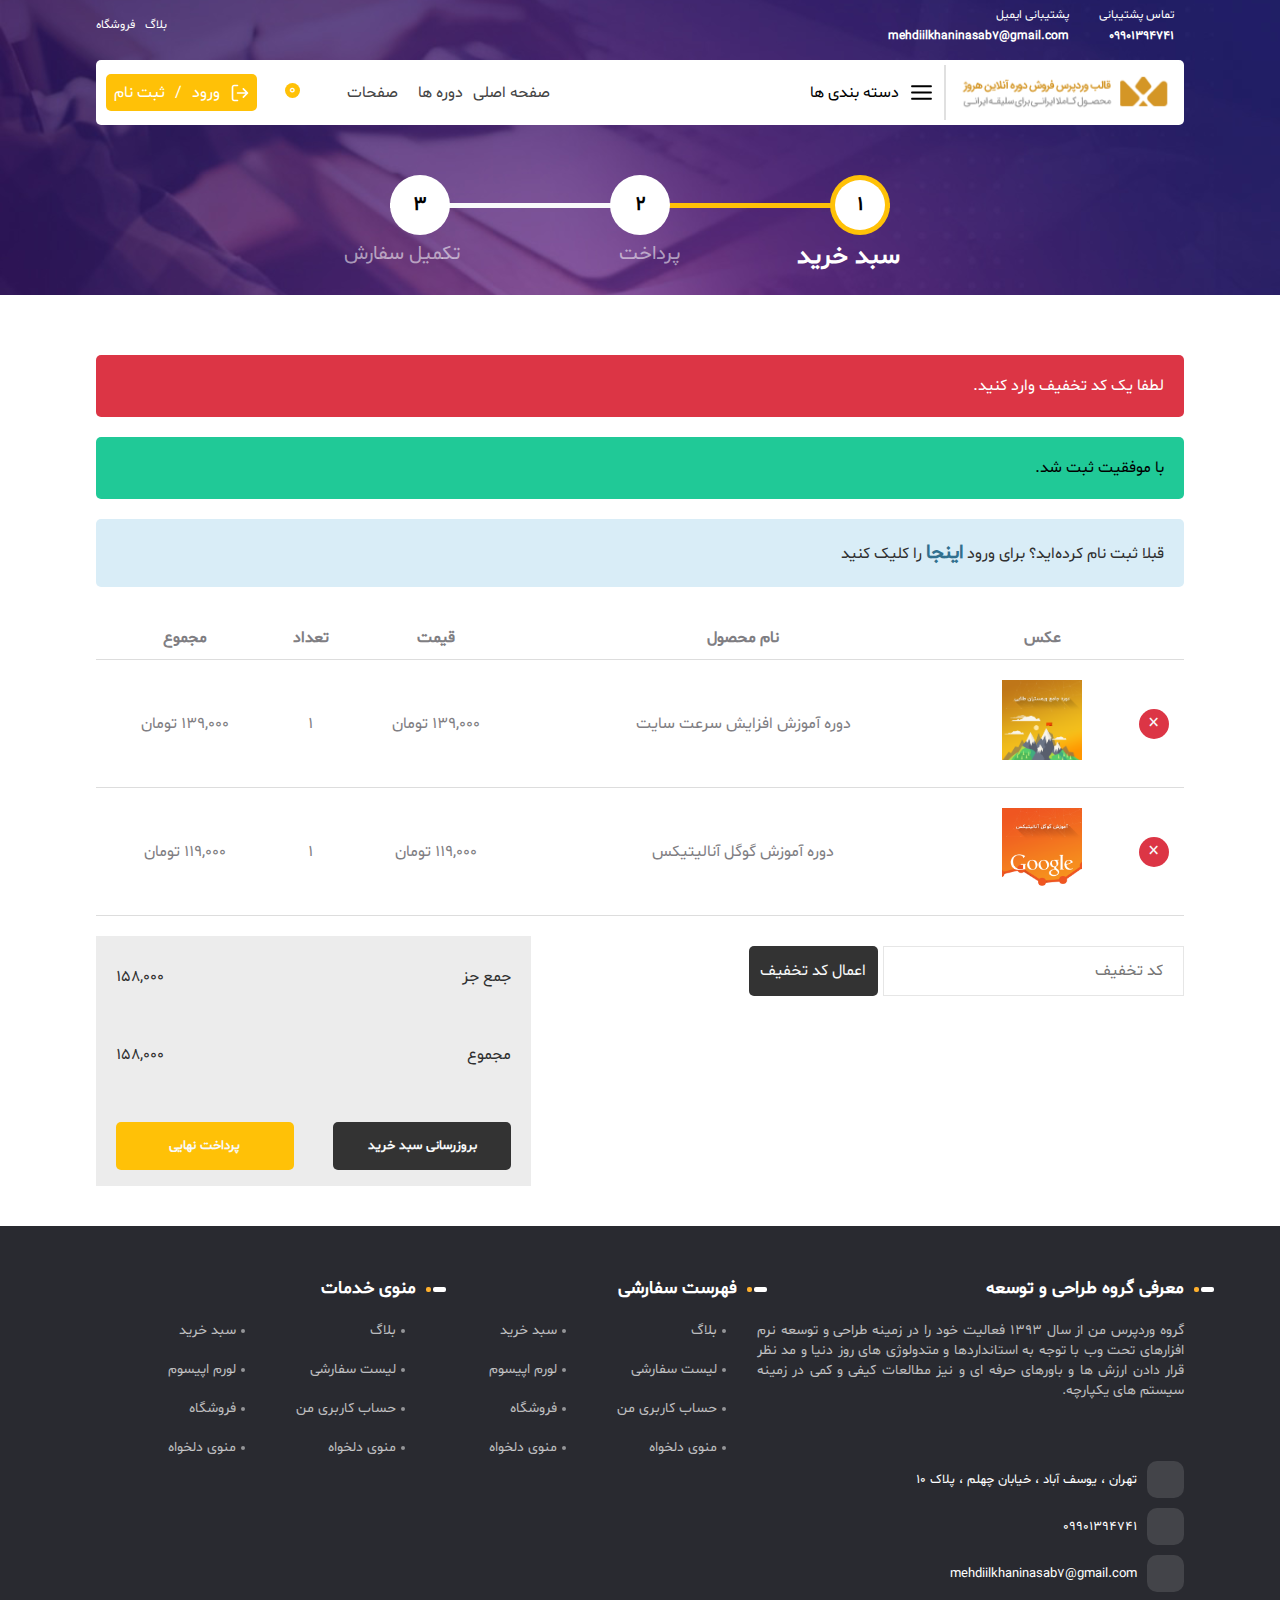
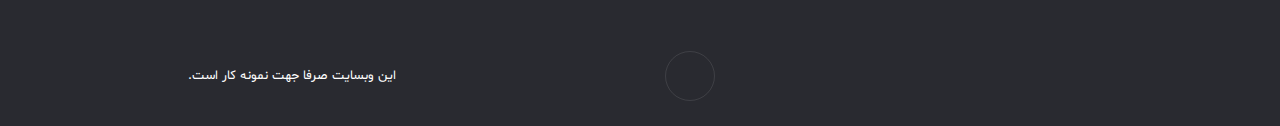
<file: cart.html>
<!DOCTYPE html>
<html lang="en">

<head>

    <head>
        <meta charset="UTF-8">
        <meta http-equiv="X-UA-Compatible" content="IE=edge">
        <meta name="viewport" content="width=device-width, initial-scale=1.0">
        <meta name="description" content="قالب فروش دوره برای سایت های آموزشی و فروش دوره ها و محصولات سایت">
        <meta name="keywords" content="فروش دوره، سئو، برنامه نویسی، آموزش، جاوا اسکریپت">
        <link rel="stylesheet" href="https://cdnjs.cloudflare.com/ajax/libs/font-awesome/6.2.1/css/all.min.css"
        integrity="sha512-MV7K8+y+gLIBoVD59lQIYicR65iaqukzvf/nwasF0nqhPay5w/9lJmVM2hMDcnK1OnMGCdVK+iQrJ7lzPJQd1w=="
        crossorigin="anonymous" referrerpolicy="no-referrer" />
        <link rel="stylesheet" href="assests/styles/libraries/swiper.css">
        <link rel="stylesheet" href="assests/styles/cart.css">
        <title>سبد خرید</title>
    </head>
</head>

<body dir="rtl" id="top-body">
        <!-- Mobile Menu -->
        <aside class="menu-mobile">
            <div class="icon__close">
                <span>
                    <i class="fa fa-times-circle"></i>
                </span>
            </div>
            <div class="menu-mobile__wrapper">
                <div class="menu-mobile__content">
                    <div class="menu-mobile__search">
                        <input type="text" name="" id="" placeholder="جستجو کنید ...">
                        <span>
                            <i class="fa fa-search"></i>
                        </span>
                    </div>
                    <ul class="menu-mobile__list">
                        <li class="menu-mobile__item">
                            <a href="index.html" class="menu-mobile__link">
                                <span>صفحه اصلی</span>
                            </a>
                        </li>
                        <li class="menu-mobile__item parent-item-submenu">
                            <a href="#" class="menu-mobile__link">
                                <span>دوره ها</span>
                                <span><i class="fa fa-arrow-down"></i></span>
                            </a>
                            <ul class="menu-mobile__submenu--list">
                                <li class="menu-mobile__submenu--item">
                                    <a href="cart.html" class="">سبد خرید</a>
                                </li>
                            </ul>
                        </li>
                        <li class="menu-mobile__item parent-item-submenu">
                            <a href="#" class="menu-mobile__link">
                                <span>صفحات</span>
                                <span><i class="fa fa-arrow-down"></i></span>
                            </a>
                            <ul class="menu-mobile__submenu--list ">
                                <li class="menu-mobile__submenu--item">
                                    <a href="blog.html" class="">بلاگ</a>
                                </li>
                                <li class="menu-mobile__submenu--item">
                                    <a href="product.html" class="">محصول</a>
                                </li>
                                <li class="menu-mobile__submenu--item">
                                    <a href="courses.html" class="">محصولات</a>
                                </li>
                                <li class="menu-mobile__submenu--item">
                                    <a href="article.html" class="">جزئیات مقاله</a>
                                </li>
            
                            </ul>
                        </li>
                    </ul>
                </div>
            </div>
        </aside>
        
    <!-- Header -->
    <header class="header-mini">
        <div class="u-container">
            <nav class="top-nav">
                <div class="top-nav__right">
                    <div class="top-nav__right--contact">
                        <div class="top-nav__img">
                            <i class="fa fa-phone"></i>
                        </div>
                        <p class="">
                            <span>تماس پشتیبانی</span>
                            <span>09901394741</span>
                        </p>
                    </div>
                    <div class="top-nav__right--contact">
                        <div class="top-nav__img">
                            <i class="fa fa-envelope"></i>
                        </div>
                        <p class="">
                            <span>پشتیبانی ایمیل</span>
                            <span>mehdiilkhaninasab7@gmail.com</span>
                        </p>
                    </div>
                    <div class="menu__login-submit">
                        <a href="#">
                            <svg class="icon icon-log-out">
                                <use xlink:href="./assests/icons/defs.svg#icon-log-out"></use>
                            </svg>
                            <span>ورود</span>
                            <span>/</span>
                            <span>ثبت نام</span>
                        </a>

                    </div>
                </div>
                <div class="top-nav__left">
                    <a href="#" class="">بلاگ</a>
                    <a href="#" class="">فروشگاه</a>
                </div>
            </nav>
            <nav class="menu">
                <div class="menu__logo">
                    <img src="assests/images/logo-1.png" alt="">
                </div>
                <div class="menu__details">
                    <div class="menu__right">
                        <div class="menu__icon">
                            <svg class="icon icon-menu">
                                <use xlink:href="./assests/icons/defs.svg#icon-menu"></use>
                            </svg>
                        </div>
                        <p class="">دسته بندی ها</p>
                        <ul class="menu__category--subMenu-list">
                            <li class="menu__category-subMeny-item subMneu__item">
                                <a href="#" class="">
                                    <span>چند رسانه ای</span>
                                    <i class="fa fa-arrow-left"></i>
                                </a>
                                <ul>
                                    <li><a href="">انیمیشن و سه بعدی</a></li>
                                    <li><a href="">فیلم صدا</a></li>
                                </ul>
                            </li>
                            <li class="menu__category-subMeny-item">
                                <a href="#" class="">زبان خارجی</a>
                            </li>
                            <li class="menu__category-subMeny-item">
                                <a href="#" class="">سبک زندگی</a>
                            </li>
                            <li class="menu__category-subMeny-item">
                                <a href="#" class="">طراحی</a>
                            </li>
                            <li class="menu__category-subMeny-item subMneu__item">
                                <a href="#" class="">
                                    <span>فناوری اطلاعات</span>
                                    <i class="fa fa-arrow-left"></i>
                                </a>
                                <ul>
                                    <li><a href="">برنامه نویسی</a></li>
                                    <li><a href="">شبکه و امنیت</a></li>
                                </ul>
                            </li>
                            <li class="menu__category-subMeny-item">
                                <a href="#" class="">کسب کار</a>
                            </li>
                        </ul>
                        <div class="menu__logo">
                            <img src="assests/images/logo-1.png" alt="">
                        </div>
                    </div>
                </div>
                <div class="menu__left">
                    <ul class="menu__list">
                        <li>
                            <a href="index.html" class="">
                                <span>صفحه اصلی</span>
                            </a>
                        </li>
                        <li>
                            <a href="" class="">
                                <span>دوره ها</span>
                                <span><i class="fa fa-arrow-down"></i></span>
                            </a>
                            <ul class="">
                                <li><a href="cart.html">سبد خرید</a></li>
                            </ul>
                        </li>
                        <li>
                            <a href="#" class="">
                                <span>صفحات</span>
                                <span><i class="fa fa-arrow-down"></i></span>
                            </a>
                            <ul class="">
                                <li><a href="blog.html">بلاگ</a></li>
                                <li><a href="courses.html">دوره ها</a></li>
                                <li><a href="product.html">محصول</a></li>
                                <li><a href="article.html">جزئیات مقاله</a></li>
                            </ul>
                        </li>
                    </ul>
                    <div class="menu__baskit-search">
                        <div class="menu__search">
                            <a href="#" class=""><i class="fa fa-search"></i></a>
                        </div>
                        <div class="menu__baskit">
                            <a href="#" class="">
                                <i class="fa fa-shopping-bag"></i>
                                <span>0</span>
                            </a>
                        </div>

                    </div>
                    <div class="menu__login-submit">
                        <a href="#">
                            <svg class="icon icon-log-out">
                                <use xlink:href="./assests/icons/defs.svg#icon-log-out"></use>
                            </svg>
                            <span>ورود</span>
                            <span>/</span>
                            <span>ثبت نام</span>
                        </a>

                    </div>
                </div>
                </div>
            </nav>
            <div class="landing landing-mini">
                    <div class="checkout-steps">
                        <div class="checkout-steps__wrapper">
                            <div class="checkout__line">
                                <div class="checkout-line--inner"></div>
                            </div>
                            <div class="checkout__circle circle1">
                                <div class="checkout__circle--inner">1</div>
                                <p class="active">سبد خرید</p>
                            </div>
                            <div class="checkout__circle circle2">
                                <div class="checkout__circle--inner">2</div>
                                <p class="">پرداخت</p>
                            </div>
                            <div class="checkout__circle circle3">
                                <div class="checkout__circle--inner">3</div>
                                <p class="">تکمیل سفارش</p>
                            </div>
                        </div>
                    </div>

            </div>
        </div>
    </header>

    <main class="cart">
        <div class="u-container">
            <div class="alert alert__danger">
                <p class="">
                    لطفا یک کد تخفیف وارد کنید.   
                </p>
            </div>

            <div class="alert alert__success">
                <p class="">
                    با موفقیت ثبت شد.  
                </p>
            </div>
            <div class="alert alert__info">
                <p class="">
                    قبلا ثبت نام کرده‌اید؟ برای ورود <a href="" class="">اینجا</a> را کلیک کنید
                </p>
            </div>
            <div class="cart__wrapper">
                <div class="cart__top">
                    <table>
                        <thead>
                            <tr>
                                <th></th>
                                <th class="th-img">عکس</th>
                                <th>نام محصول</th>
                                <th>قیمت</th>
                                <th>تعداد</th>
                                <th>مجموع</th>
                            </tr>
                        </thead>
                        <tbody>
                            <tr>
                                <td class="td__remove-icon">
                                   <a href="" class=""><span> ×</span></a>
                                </td>
                                <td class="td__img-courses">
                                    <img src="assests/images/golden-webmasters.png" alt="">
                                </td>
                                <td class="td__name-course">
                                    <a href="#" class="">دوره آموزش افزایش سرعت سایت</a>
                                </td>
                                <td class="td__price-courses">
                                    <span>139,000</span>
                                    <span>تومان</span>
                                </td>
                                <td class="td__count-course">1</td>
                                <td class="td__price-total">
                                    <span>139,000</span>
                                    <span>تومان</span>
                                </td>
                            </tr>
                            <tr>
                                <td class="td__remove-icon">
                                    <a href="" class=""><span> ×</span></a>
                                </td>
                                <td class="td__img-courses">
                                    <img src="assests/images/google-analytics-1-500x500.png" alt="">
                                </td>
                                <td class="td__name-course">
                                    <a href="#" class="">دوره آموزش گوگل آنالیتیکس</a>
                                </td>
                                <td class="td__price-courses">
                                    <span>119,000</span>
                                    <span>تومان</span>
                                </td>
                                <td class="td__count-course">1</td>
                                <td class="td__price-total">
                                    <span>119,000</span>
                                    <span>تومان</span>
                                </td>
                            </tr>
                        </tbody>
                    </table>
                </div>
                <div class="cart__bottom">
                    <form action="" class="cart__right">
                        <input type="text" placeholder="کد تخفیف">
                        <button class="discount-btn">اعمال کد تخفیف</button>
                    </form>
                    <div class="cart__left">
                        <div class="cart-subtotal">
                            <span>جمع جز</span>
                            <span>158,000</span>
                        </div>
                        <div class="cart-total">
                            <span>مجموع</span>
                            <span>158,000</span>
                        </div>
                        <div class="cart__btns">
                            <button class="update-cart">بروزرسانی سبد خرید</button>
                            <button class="checkout-btn">پرداخت نهایی</button>
                        </div>
                    </div>
                </div>
            </div>
        </div>
    </main>





    <!-- Footer -->
    <footer>
        <div class="u-container">
            <div class="footer__wrapper">
                <div class="footer__top">
                    <div class="footer__right">
                        <div class="footer__title">
                            <h3>معرفی گروه طراحی و توسعه</h3>
                        </div>
                        <div class="footer__desc">
                            <p class="">گروه وردپرس من از سال 1393 فعالیت خود را در زمینه طراحی و توسعه نرم افزارهای تحت
                                وب با توجه به استانداردها و متدولوژی های روز دنیا و مد نظر قرار دادن ارزش ها و باورهای
                                حرفه ای و نیز مطالعات کیفی و کمی در زمینه سیستم های یکپارچه.</p>
                        </div>
                        <div class="footer__contact">
                            <p class="footer__adress">
                                <span><i class="fa fa-map-marker-alt"></i></span>
                                <span>تهران ، یوسف آباد ، خیابان چهلم ، پلاک 10</span>
                            </p>
                            <p class="footer__tel">
                                <span><i class="fa fa-mobile"></i></span>
                                <span>09901394741</span>
                            </p>
                            <p class="footer__email">
                                <span><i class="fa fa-envelope"></i></span>
                                <span>mehdiilkhaninasab7@gmail.com</span>
                            </p>
                        </div>
                    </div>
                    <div class="footer__left">
                        <div class="">
                            <div class="footer__title">
                                <h3>فهرست سفارشی</h3>
                            </div>
                            <ul class="footer__list">
                                <li><a href="#" class="">بلاگ</a></li>
                                <li><a href="cart.html" class="">سبد خرید</a></li>
                                <li><a href="#" class="">لیست سفارشی</a></li>
                                <li><a href="#" class="">لورم اپیسوم</a></li>
                                <li><a href="login-register.html" class="">حساب کاربری من</a></li>
                                <li><a href="#" class="">فروشگاه</a></li>
                                <li><a href="#" class="">منوی دلخواه</a></li>
                                <li><a href="#" class="">منوی دلخواه</a></li>
                            </ul>
                        </div>
                        <div class="">
                            <div class="footer__title">
                                <h3>منوی خدمات</h3>
                            </div>
                            <ul class="footer__list">
                                <li><a href="#" class="">بلاگ</a></li>
                                <li><a href="cart.html" class="">سبد خرید</a></li>
                                <li><a href="#" class="">لیست سفارشی</a></li>
                                <li><a href="#" class="">لورم اپیسوم</a></li>
                                <li><a href="login-register.html" class="">حساب کاربری من</a></li>
                                <li><a href="#" class="">فروشگاه</a></li>
                                <li><a href="#" class="">منوی دلخواه</a></li>
                                <li><a href="#" class="">منوی دلخواه</a></li>
                            </ul>
                        </div>
                    </div>
                </div>
                <div class="footer__bottom">
                    <div class="">
                        <ul class="social-links">
                            <li>
                                <a href="" target="_blank" class="Facebook" title="Facebook">
                                    <i class="fa fa-telegram"></i>
                                </a>
                            </li>
                            <li>
                                <a href="" target="_blank" class="Twitter" title="Twitter">
                                    <i class="fab fa-twitter"></i>
                                </a>
                            </li>
                            <li>
                                <a href="" target="_blank" class="Instagram" title="Instagram">
                                    <i class="fab fa-instagram"></i>
                                </a>
                            </li>
                            <li>
                                <a href="" target="_blank" class="Vimeo" title="Vimeo">
                                    <i class="fab fa-vimeo-v"></i>
                                </a>
                            </li>
                            <li>
                                <a href="" target="_blank" class="Behance" title="Behance">
                                    <i class="fab fa-behance"></i>
                                </a>
                            </li>
                            <li>
                                <a href="" target="_blank" class="Foursquare" title="Foursquare">
                                    <i class="fab fa-foursquare"></i>
                                </a>
                            </li>
                            <li>
                                <a href="" target="_blank" class="" title="">
                                    <i class="fab fa-plus"></i>
                                </a>
                            </li>
                        </ul>
                    </div>
                    <div class="moveUp__box">
                        <a href="#top-body" class=""><span><i class="fa fa-angle-up"></i></span></a>

                    </div>
                    <div class="copy-right">
                        <p class="">
                            این وبسایت صرفا جهت نمونه کار است.
                        </p>
                    </div>
                </div>
            </div>
        </div>
    </footer>
    <script src="assests/js/libraries/swiper.js"></script>
    <script src="assests/js/app.js"></script>
</body>

</html>
</file>
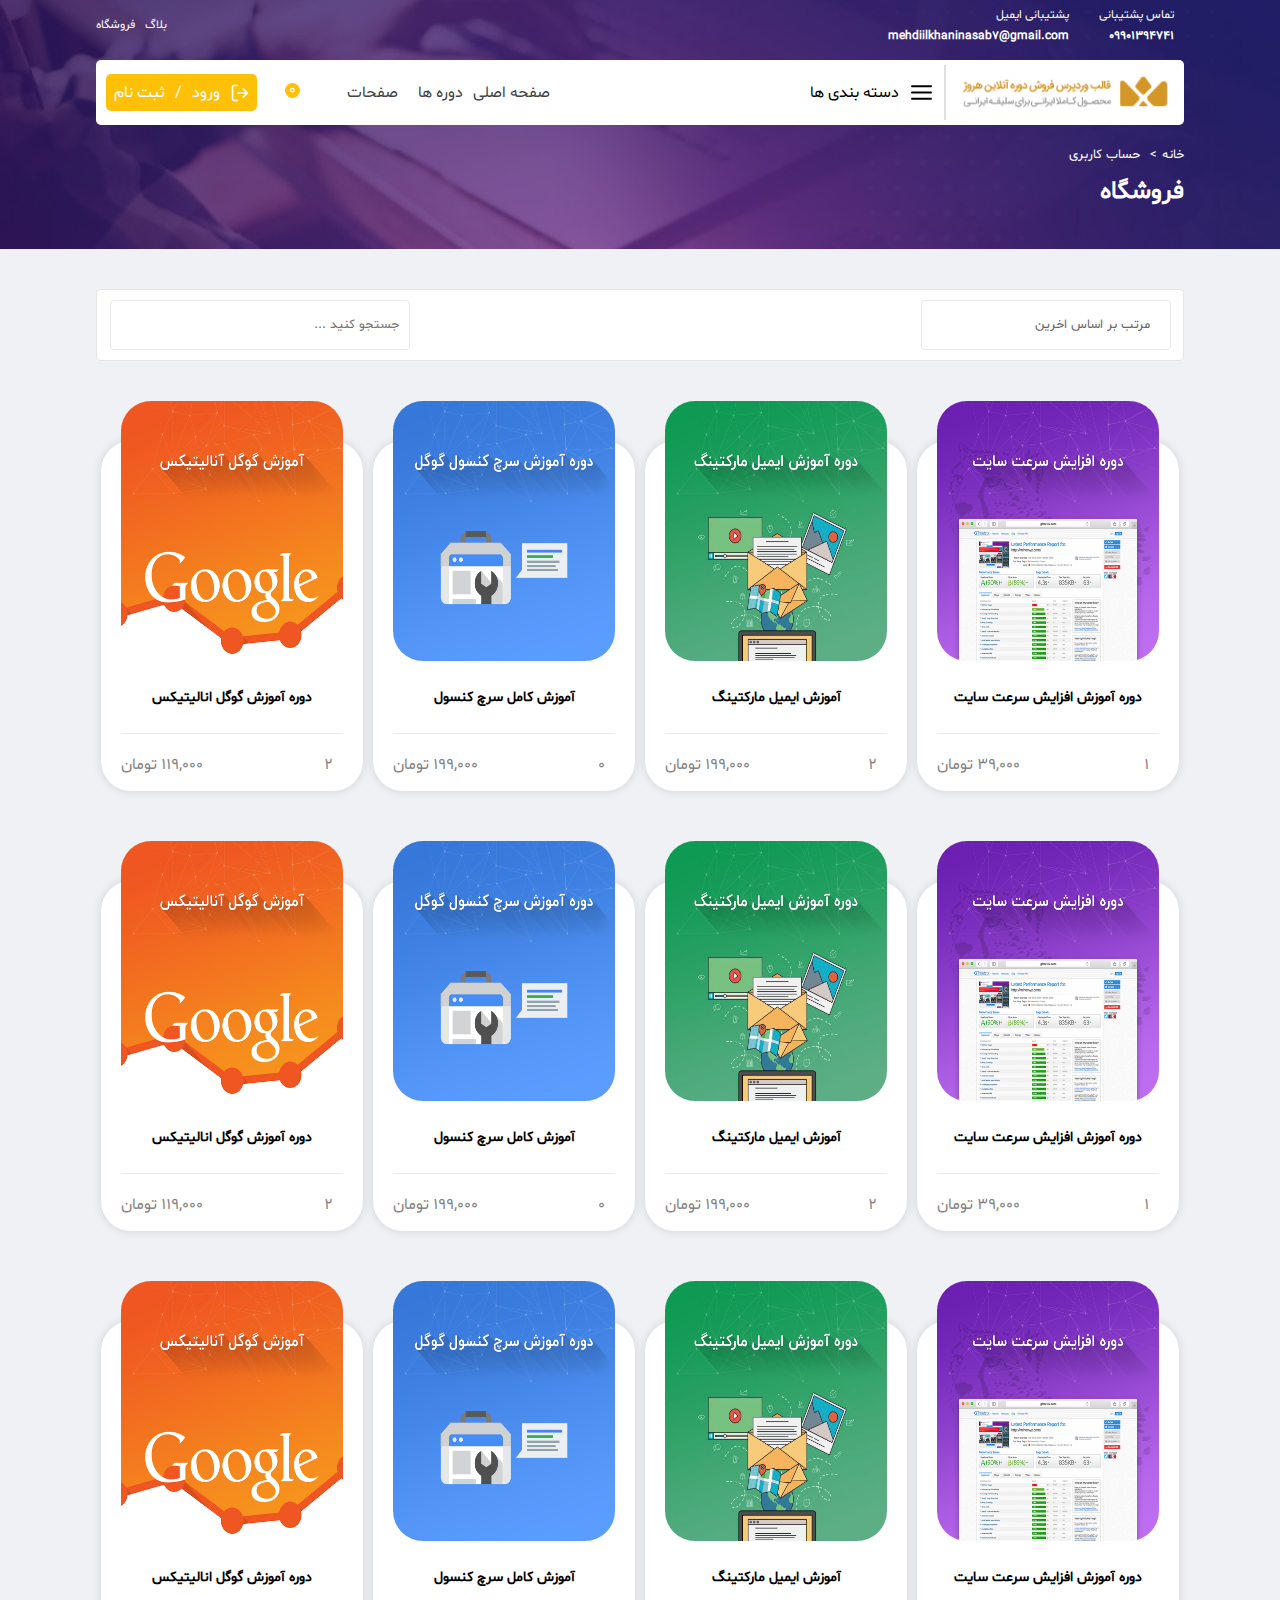
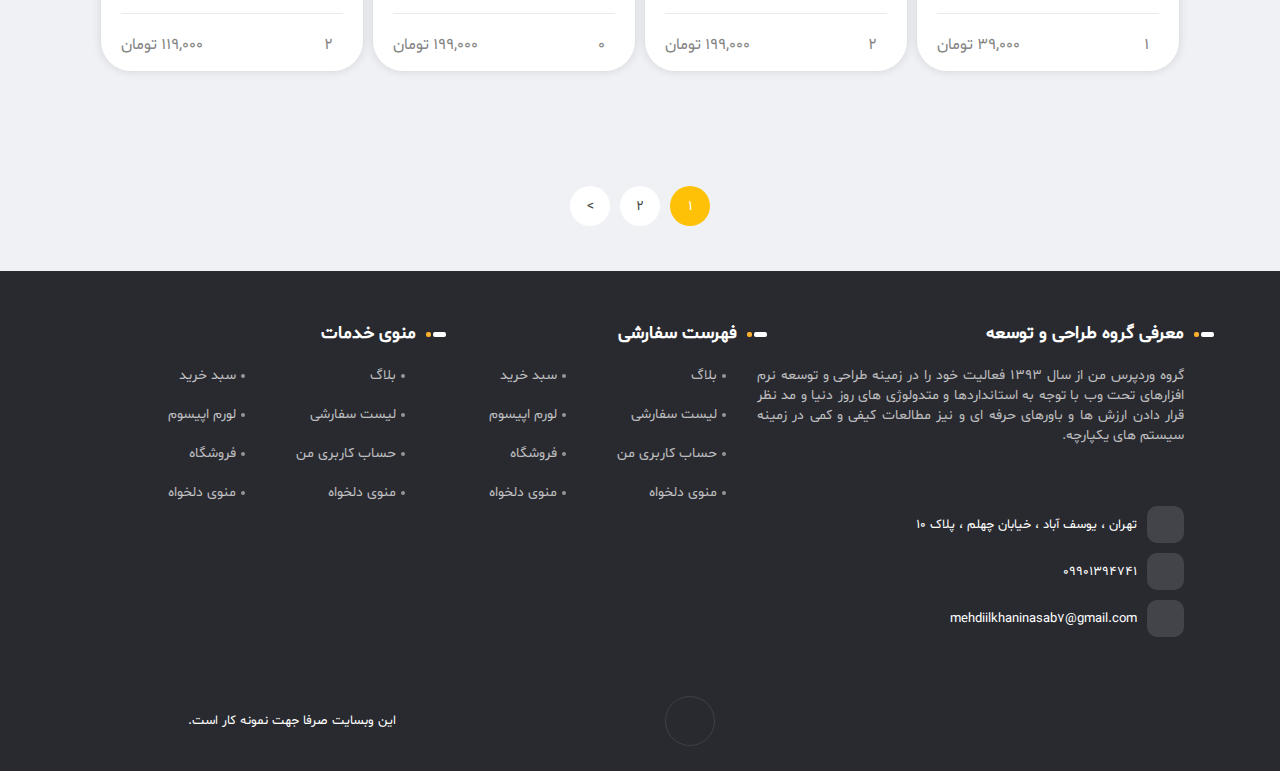
<file: courses.html>
<!DOCTYPE html>
<html lang="en">

<head>
    <meta charset="UTF-8">
    <meta http-equiv="X-UA-Compatible" content="IE=edge">
    <meta name="viewport" content="width=device-width, initial-scale=1.0">
    <meta name="description" content="قالب فروش دوره برای سایت های آموزشی و فروش دوره ها و محصولات سایت">
    <meta name="keywords" content="فروش دوره، سئو، برنامه نویسی، آموزش، جاوا اسکریپت">
    <link rel="stylesheet" href="https://cdnjs.cloudflare.com/ajax/libs/font-awesome/6.2.1/css/all.min.css"
        integrity="sha512-MV7K8+y+gLIBoVD59lQIYicR65iaqukzvf/nwasF0nqhPay5w/9lJmVM2hMDcnK1OnMGCdVK+iQrJ7lzPJQd1w=="
        crossorigin="anonymous" referrerpolicy="no-referrer" />
    <link rel="stylesheet" href="assests/styles/libraries/swiper.css">
    <link rel="stylesheet" href="assests/styles/courses.css">
    <title>فروشگاه</title>
</head>

<body dir="rtl" id="top-body">
        <!-- Mobile Menu -->
        <aside class="menu-mobile">
            <div class="icon__close">
                <span>
                    <i class="fa fa-times-circle"></i>
                </span>
            </div>
            <div class="menu-mobile__wrapper">
                <div class="menu-mobile__content">
                    <div class="menu-mobile__search">
                        <input type="text" name="" id="" placeholder="جستجو کنید ...">
                        <span>
                            <i class="fa fa-search"></i>
                        </span>
                    </div>
                    <ul class="menu-mobile__list">
                        <li class="menu-mobile__item">
                            <a href="index.html" class="menu-mobile__link">
                                <span>صفحه اصلی</span>
                            </a>
                        </li>
                        <li class="menu-mobile__item parent-item-submenu">
                            <a href="#" class="menu-mobile__link">
                                <span>دوره ها</span>
                                <span><i class="fa fa-arrow-down"></i></span>
                            </a>
                            <ul class="menu-mobile__submenu--list">
                                <li class="menu-mobile__submenu--item">
                                    <a href="cart.html" class="">سبد خرید</a>
                                </li>
                            </ul>
                        </li>
                        <li class="menu-mobile__item parent-item-submenu">
                            <a href="#" class="menu-mobile__link">
                                <span>صفحات</span>
                                <span><i class="fa fa-arrow-down"></i></span>
                            </a>
                            <ul class="menu-mobile__submenu--list ">
                                <li class="menu-mobile__submenu--item">
                                    <a href="blog.html" class="">بلاگ</a>
                                </li>
                                <li class="menu-mobile__submenu--item">
                                    <a href="product.html" class="">محصول</a>
                                </li>
                                <li class="menu-mobile__submenu--item">
                                    <a href="courses.html" class="">محصولات</a>
                                </li>
                                <li class="menu-mobile__submenu--item">
                                    <a href="article.html" class="">جزئیات مقاله</a>
                                </li>
            
                            </ul>
                        </li>
                    </ul>
                </div>
            </div>
        </aside>
        
    <!-- Header -->
    <header class="header-mini">
        <div class="u-container">
            <nav class="top-nav">
                <div class="top-nav__right">
                    <div class="top-nav__right--contact">
                        <div class="top-nav__img">
                            <i class="fa fa-phone"></i>
                        </div>
                        <p class="">
                            <span>تماس پشتیبانی</span>
                            <span>09901394741</span>
                        </p>
                    </div>
                    <div class="top-nav__right--contact">
                        <div class="top-nav__img">
                            <i class="fa fa-envelope"></i>
                        </div>
                        <p class="">
                            <span>پشتیبانی ایمیل</span>
                            <span>mehdiilkhaninasab7@gmail.com</span>
                        </p>
                    </div>
                    <div class="menu__login-submit">
                        <a href="#">
                            <svg class="icon icon-log-out">
                                <use xlink:href="./assests/icons/defs.svg#icon-log-out"></use>
                            </svg>
                            <span>ورود</span>
                            <span>/</span>
                            <span>ثبت نام</span>
                        </a>
                    </div>
                </div>
                <div class="top-nav__left">
                    <a href="#" class="">بلاگ</a>
                    <a href="#" class="">فروشگاه</a>
                </div>
            </nav>
            <nav class="menu">
                <div class="menu__logo">
                    <img src="assests/images/logo-1.png" alt="">
                </div>
                <div class="menu__details">
                    <div class="menu__right">
                        <div class="menu__icon">
                            <svg class="icon icon-menu">
                                <use xlink:href="./assests/icons/defs.svg#icon-menu"></use>
                            </svg>
                        </div>
                        <p class="">دسته بندی ها</p>
                        <ul class="menu__category--subMenu-list">
                            <li class="menu__category-subMeny-item subMneu__item">
                                <a href="#" class="">
                                    <span>چند رسانه ای</span>
                                    <i class="fa fa-arrow-left"></i>
                                </a>
                                <ul>
                                    <li><a href="">انیمیشن و سه بعدی</a></li>
                                    <li><a href="">فیلم صدا</a></li>
                                </ul>
                            </li>
                            <li class="menu__category-subMeny-item">
                                <a href="#" class="">زبان خارجی</a>
                            </li>
                            <li class="menu__category-subMeny-item">
                                <a href="#" class="">سبک زندگی</a>
                            </li>
                            <li class="menu__category-subMeny-item">
                                <a href="#" class="">طراحی</a>
                            </li>
                            <li class="menu__category-subMeny-item subMneu__item">
                                <a href="#" class="">
                                    <span>فناوری اطلاعات</span>
                                    <i class="fa fa-arrow-left"></i>
                                </a>
                                <ul>
                                    <li><a href="">برنامه نویسی</a></li>
                                    <li><a href="">شبکه و امنیت</a></li>
                                </ul>
                            </li>
                            <li class="menu__category-subMeny-item">
                                <a href="#" class="">کسب کار</a>
                            </li>
                        </ul>
                        <div class="menu__logo">
                            <img src="assests/images/logo-1.png" alt="">
                        </div>
                    </div>
                </div>
                <div class="menu__left">
                    <ul class="menu__list">
                        <li>
                            <a href="index.html" class="">
                                <span>صفحه اصلی</span>
                            </a>
                        </li>
                        <li>
                            <a href="" class="">
                                <span>دوره ها</span>
                                <span><i class="fa fa-arrow-down"></i></span>
                            </a>
                            <ul class="">
                                <li><a href="cart.html">سبد خرید</a></li>
                            </ul>
                        </li>
                        <li>
                            <a href="#" class="">
                                <span>صفحات</span>
                                <span><i class="fa fa-arrow-down"></i></span>
                            </a>
                            <ul class="">
                                <li><a href="blog.html">بلاگ</a></li>
                                <li><a href="courses.html">دوره ها</a></li>
                                <li><a href="product.html">محصول</a></li>
                                <li><a href="article.html">جزئیات مقاله</a></li>
                            </ul>
                        </li>
                    </ul>
                    <div class="menu__baskit-search">
                        <div class="menu__search">
                            <a href="#" class=""><i class="fa fa-search"></i></a>
                        </div>
                        <div class="menu__baskit">
                            <a href="#" class="">
                                <i class="fa fa-shopping-bag"></i>
                                <span>0</span>
                            </a>
                        </div>

                    </div>
                    <div class="menu__login-submit">
                        <a href="#">
                            <svg class="icon icon-log-out">
                                <use xlink:href="./assests/icons/defs.svg#icon-log-out"></use>
                            </svg>
                            <span>ورود</span>
                            <span>/</span>
                            <span>ثبت نام</span>
                        </a>

                    </div>
                </div>
        </div>
        </nav>
        <div class="landing landing-mini">
            <div class="u-container">
                <!-- breadcrumb  -->
                <div class="breadcrumb">
                    <div class="breadcrumb__wrapper">
                        <ul class="breabcrumb__list">
                            <li class="breabcrumb__item"><a href="#" class="breabcrumb__link">خانه</a><span>></span>
                            </li>
                            <li class="breabcrumb__item"><a href="#" class="breabcrumb__link">حساب کاربری</a></li>
                        </ul>
                    </div>
                </div>
                <h2 class="landing__title">فروشگاه</h2>
            </div>
        </div>
        </div>
    </header>

    <main class="courses-page">
        <div class="u-container">
            <div class="courses-page__wrapper">
                <div class="shop-top-bar">
                    <div class="shop-top-bar-right">
                        <div class="sorted-courses__title">
                            <span>مرتب بر اساس اخرین</span>
                            <span><i class="fa fa-arrow-down"></i></span>
                        </div>
                        <!-- add active class to show the listed -->
                        <div class="sorted-courses__list ">
                            <div class="sorted-courses__item">
                                <span>مرتب بر اساس اخرین</span>
                            </div>
                            <div class="sorted-courses__item">
                                <span>مرتب بر اساس اخرین</span>
                            </div>
                            <div class="sorted-courses__item">
                                <span>مرتب بر اساس اخرین</span>
                            </div>
                            <div class="sorted-courses__item">
                                <span>مرتب بر اساس اخرین</span>
                            </div>
                        </div>

                    </div>
                    <div class="shop-top-bar-left">
                        <form action="" class="">
                            <input type="text" placeholder="جستجو کنید ...">
                        </form>
                    </div>
                </div>
                <div class="courses__box">
                    <div class="card courses__card">
                        <div class="card__wrapper">
                            <div class="card__img">
                                <img src="assests/images/website-speed-1-500x500.png" alt="">
                            </div>
                            <h3 class="card__title">دوره آموزش افزایش سرعت سایت</h3>
                            <div class="card__bottom">
                                <div class="card__bottom--right">
                                    <span>
                                        <i class="fa fa-users"></i>
                                    </span>
                                    <span>1</span>
                                </div>
                                <div class="card__bottom--left">
                                    <p class="">
                                        <span>39,000</span>
                                        <span>تومان</span>
                                    </p>
                                </div>
                            </div>
                        </div>
                    </div>
                    <div class="card courses__card">
                        <div class="card__wrapper">
                            <div class="card__img">
                                <img src="assests/images/email-marketing-500x500.jpg" alt="">
                            </div>
                            <h3 class="card__title">آموزش ایمیل مارکتینگ</h3>
                            <div class="card__bottom">
                                <div class="card__bottom--right">
                                    <span>
                                        <i class="fa fa-users"></i>
                                    </span>
                                    <span>2</span>
                                </div>
                                <div class="card__bottom--left">
                                    <p class="">
                                        <span>199,000</span>
                                        <span>تومان</span>
                                    </p>
                                </div>
                            </div>
                        </div>
                    </div>
                    <div class="card courses__card">
                        <div class="card__wrapper">
                            <div class="card__img">
                                <img src="assests/images/google-search-console-1-500x500.png" alt="">
                            </div>
                            <h3 class="card__title">آموزش کامل سرچ کنسول</h3>
                            <div class="card__bottom">
                                <div class="card__bottom--right">
                                    <span>
                                        <i class="fa fa-users"></i>
                                    </span>
                                    <span>0</span>
                                </div>
                                <div class="card__bottom--left">
                                    <p class="">
                                        <span>199,000</span>
                                        <span>تومان</span>
                                    </p>
                                </div>
                            </div>
                        </div>
                    </div>
                    <div class="card courses__card">
                        <div class="card__wrapper">
                            <div class="card__img">
                                <img src="assests/images/google-analytics-1-500x500.png" alt="">
                            </div>
                            <h3 class="card__title">دوره آموزش گوگل انالیتیکس</h3>
                            <div class="card__bottom">
                                <div class="card__bottom--right">
                                    <span>
                                        <i class="fa fa-users"></i>
                                    </span>
                                    <span>2</span>
                                </div>
                                <div class="card__bottom--left">
                                    <p class="">
                                        <span>119,000</span>
                                        <span>تومان</span>
                                    </p>
                                </div>
                            </div>
                        </div>
                    </div>
                    <div class="card courses__card">
                        <div class="card__wrapper">
                            <div class="card__img">
                                <img src="assests/images/website-speed-1-500x500.png" alt="">
                            </div>
                            <h3 class="card__title">دوره آموزش افزایش سرعت سایت</h3>
                            <div class="card__bottom">
                                <div class="card__bottom--right">
                                    <span>
                                        <i class="fa fa-users"></i>
                                    </span>
                                    <span>1</span>
                                </div>
                                <div class="card__bottom--left">
                                    <p class="">
                                        <span>39,000</span>
                                        <span>تومان</span>
                                    </p>
                                </div>
                            </div>
                        </div>
                    </div>
                    <div class="card courses__card">
                        <div class="card__wrapper">
                            <div class="card__img">
                                <img src="assests/images/email-marketing-500x500.jpg" alt="">
                            </div>
                            <h3 class="card__title">آموزش ایمیل مارکتینگ</h3>
                            <div class="card__bottom">
                                <div class="card__bottom--right">
                                    <span>
                                        <i class="fa fa-users"></i>
                                    </span>
                                    <span>2</span>
                                </div>
                                <div class="card__bottom--left">
                                    <p class="">
                                        <span>199,000</span>
                                        <span>تومان</span>
                                    </p>
                                </div>
                            </div>
                        </div>
                    </div>
                    <div class="card courses__card">
                        <div class="card__wrapper">
                            <div class="card__img">
                                <img src="assests/images/google-search-console-1-500x500.png" alt="">
                            </div>
                            <h3 class="card__title">آموزش کامل سرچ کنسول</h3>
                            <div class="card__bottom">
                                <div class="card__bottom--right">
                                    <span>
                                        <i class="fa fa-users"></i>
                                    </span>
                                    <span>0</span>
                                </div>
                                <div class="card__bottom--left">
                                    <p class="">
                                        <span>199,000</span>
                                        <span>تومان</span>
                                    </p>
                                </div>
                            </div>
                        </div>
                    </div>
                    <div class="card courses__card">
                        <div class="card__wrapper">
                            <div class="card__img">
                                <img src="assests/images/google-analytics-1-500x500.png" alt="">
                            </div>
                            <h3 class="card__title">دوره آموزش گوگل انالیتیکس</h3>
                            <div class="card__bottom">
                                <div class="card__bottom--right">
                                    <span>
                                        <i class="fa fa-users"></i>
                                    </span>
                                    <span>2</span>
                                </div>
                                <div class="card__bottom--left">
                                    <p class="">
                                        <span>119,000</span>
                                        <span>تومان</span>
                                    </p>
                                </div>
                            </div>
                        </div>
                    </div>
                    <div class="card courses__card">
                        <div class="card__wrapper">
                            <div class="card__img">
                                <img src="assests/images/website-speed-1-500x500.png" alt="">
                            </div>
                            <h3 class="card__title">دوره آموزش افزایش سرعت سایت</h3>
                            <div class="card__bottom">
                                <div class="card__bottom--right">
                                    <span>
                                        <i class="fa fa-users"></i>
                                    </span>
                                    <span>1</span>
                                </div>
                                <div class="card__bottom--left">
                                    <p class="">
                                        <span>39,000</span>
                                        <span>تومان</span>
                                    </p>
                                </div>
                            </div>
                        </div>
                    </div>
                    <div class="card courses__card">
                        <div class="card__wrapper">
                            <div class="card__img">
                                <img src="assests/images/email-marketing-500x500.jpg" alt="">
                            </div>
                            <h3 class="card__title">آموزش ایمیل مارکتینگ</h3>
                            <div class="card__bottom">
                                <div class="card__bottom--right">
                                    <span>
                                        <i class="fa fa-users"></i>
                                    </span>
                                    <span>2</span>
                                </div>
                                <div class="card__bottom--left">
                                    <p class="">
                                        <span>199,000</span>
                                        <span>تومان</span>
                                    </p>
                                </div>
                            </div>
                        </div>
                    </div>
                    <div class="card courses__card">
                        <div class="card__wrapper">
                            <div class="card__img">
                                <img src="assests/images/google-search-console-1-500x500.png" alt="">
                            </div>
                            <h3 class="card__title">آموزش کامل سرچ کنسول</h3>
                            <div class="card__bottom">
                                <div class="card__bottom--right">
                                    <span>
                                        <i class="fa fa-users"></i>
                                    </span>
                                    <span>0</span>
                                </div>
                                <div class="card__bottom--left">
                                    <p class="">
                                        <span>199,000</span>
                                        <span>تومان</span>
                                    </p>
                                </div>
                            </div>
                        </div>
                    </div>
                    <div class="card courses__card">
                        <div class="card__wrapper">
                            <div class="card__img">
                                <img src="assests/images/google-analytics-1-500x500.png" alt="">
                            </div>
                            <h3 class="card__title">دوره آموزش گوگل انالیتیکس</h3>
                            <div class="card__bottom">
                                <div class="card__bottom--right">
                                    <span>
                                        <i class="fa fa-users"></i>
                                    </span>
                                    <span>2</span>
                                </div>
                                <div class="card__bottom--left">
                                    <p class="">
                                        <span>119,000</span>
                                        <span>تومان</span>
                                    </p>
                                </div>
                            </div>
                        </div>
                    </div>
                </div>
                <div class="pagination">
                    <div class="pagination__wrapper">
                        <ul class="pagination__list">
                            <li class="pagination__item active"><a href="#" class="">1</a></li>
                            <li class="pagination__item"><a href="#" class="">2</a></li>
                            <li class="pagination__item"><a href="#" class="">></a></li>
                        </ul>
                    </div>
                </div>
            </div>
        </div>
    </main>


    <!-- Footer -->
    <footer>
        <div class="u-container">
            <div class="footer__wrapper">
                <div class="footer__top">
                    <div class="footer__right">
                        <div class="footer__title">
                            <h3>معرفی گروه طراحی و توسعه</h3>
                        </div>
                        <div class="footer__desc">
                            <p class="">گروه وردپرس من از سال 1393 فعالیت خود را در زمینه طراحی و توسعه نرم افزارهای تحت
                                وب با توجه به استانداردها و متدولوژی های روز دنیا و مد نظر قرار دادن ارزش ها و باورهای
                                حرفه ای و نیز مطالعات کیفی و کمی در زمینه سیستم های یکپارچه.</p>
                        </div>
                        <div class="footer__contact">
                            <p class="footer__adress">
                                <span><i class="fa fa-map-marker-alt"></i></span>
                                <span>تهران ، یوسف آباد ، خیابان چهلم ، پلاک 10</span>
                            </p>
                            <p class="footer__tel">
                                <span><i class="fa fa-mobile"></i></span>
                                <span>09901394741</span>
                            </p>
                            <p class="footer__email">
                                <span><i class="fa fa-envelope"></i></span>
                                <span>mehdiilkhaninasab7@gmail.com</span>
                            </p>
                        </div>
                    </div>
                    <div class="footer__left">
                        <div class="">
                            <div class="footer__title">
                                <h3>فهرست سفارشی</h3>
                            </div>
                            <ul class="footer__list">
                                <li><a href="#" class="">بلاگ</a></li>
                                <li><a href="cart.html" class="">سبد خرید</a></li>
                                <li><a href="#" class="">لیست سفارشی</a></li>
                                <li><a href="#" class="">لورم اپیسوم</a></li>
                                <li><a href="login-register.html" class="">حساب کاربری من</a></li>
                                <li><a href="#" class="">فروشگاه</a></li>
                                <li><a href="#" class="">منوی دلخواه</a></li>
                                <li><a href="#" class="">منوی دلخواه</a></li>
                            </ul>
                        </div>
                        <div class="">
                            <div class="footer__title">
                                <h3>منوی خدمات</h3>
                            </div>
                            <ul class="footer__list">
                                <li><a href="#" class="">بلاگ</a></li>
                                <li><a href="cart.html" class="">سبد خرید</a></li>
                                <li><a href="#" class="">لیست سفارشی</a></li>
                                <li><a href="#" class="">لورم اپیسوم</a></li>
                                <li><a href="login-register.html" class="">حساب کاربری من</a></li>
                                <li><a href="#" class="">فروشگاه</a></li>
                                <li><a href="#" class="">منوی دلخواه</a></li>
                                <li><a href="#" class="">منوی دلخواه</a></li>
                            </ul>
                        </div>
                    </div>
                </div>
                <div class="footer__bottom">
                    <div class="">
                        <ul class="social-links">
                            <li>
                                <a href="" target="_blank" class="Facebook" title="Facebook">
                                    <i class="fa fa-telegram"></i>
                                </a>
                            </li>
                            <li>
                                <a href="" target="_blank" class="Twitter" title="Twitter">
                                    <i class="fab fa-twitter"></i>
                                </a>
                            </li>
                            <li>
                                <a href="" target="_blank" class="Instagram" title="Instagram">
                                    <i class="fab fa-instagram"></i>
                                </a>
                            </li>
                            <li>
                                <a href="" target="_blank" class="Vimeo" title="Vimeo">
                                    <i class="fab fa-vimeo-v"></i>
                                </a>
                            </li>
                            <li>
                                <a href="" target="_blank" class="Behance" title="Behance">
                                    <i class="fab fa-behance"></i>
                                </a>
                            </li>
                            <li>
                                <a href="" target="_blank" class="Foursquare" title="Foursquare">
                                    <i class="fab fa-foursquare"></i>
                                </a>
                            </li>
                            <li>
                                <a href="" target="_blank" class="" title="">
                                    <i class="fab fa-plus"></i>
                                </a>
                            </li>
                        </ul>
                    </div>
                    <div class="moveUp__box">
                        <a href="#top-body" class=""><span><i class="fa fa-angle-up"></i></span></a>
                    </div>
                    <div class="copy-right">
                        <p class="">
                            این وبسایت صرفا جهت نمونه کار است.
                        </p>
                    </div>
                </div>
            </div>
        </div>
    </footer>

    <script src="assests/js/libraries/swiper.js"></script>
    <script src="assests/js/app.js"></script>
    <script src="assests/js/courses.js"></script>
</body>

</html>
</file>
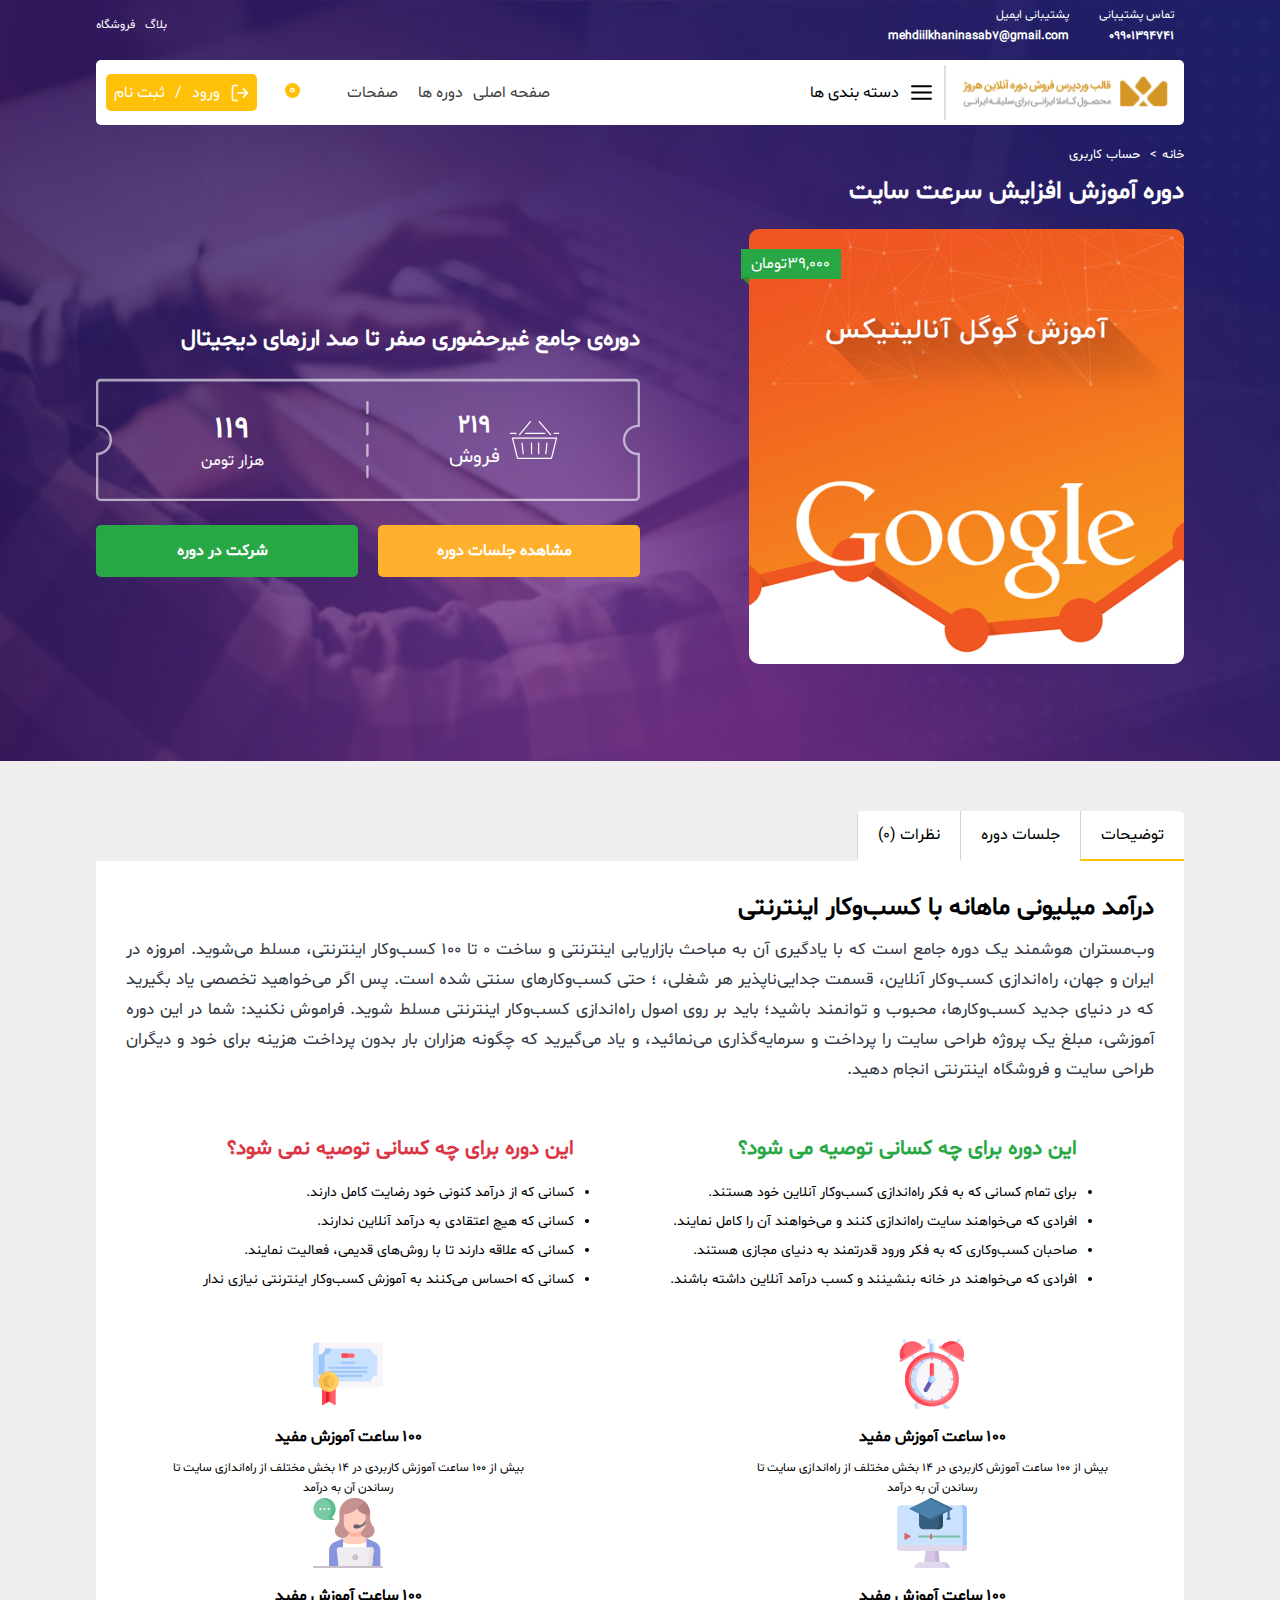
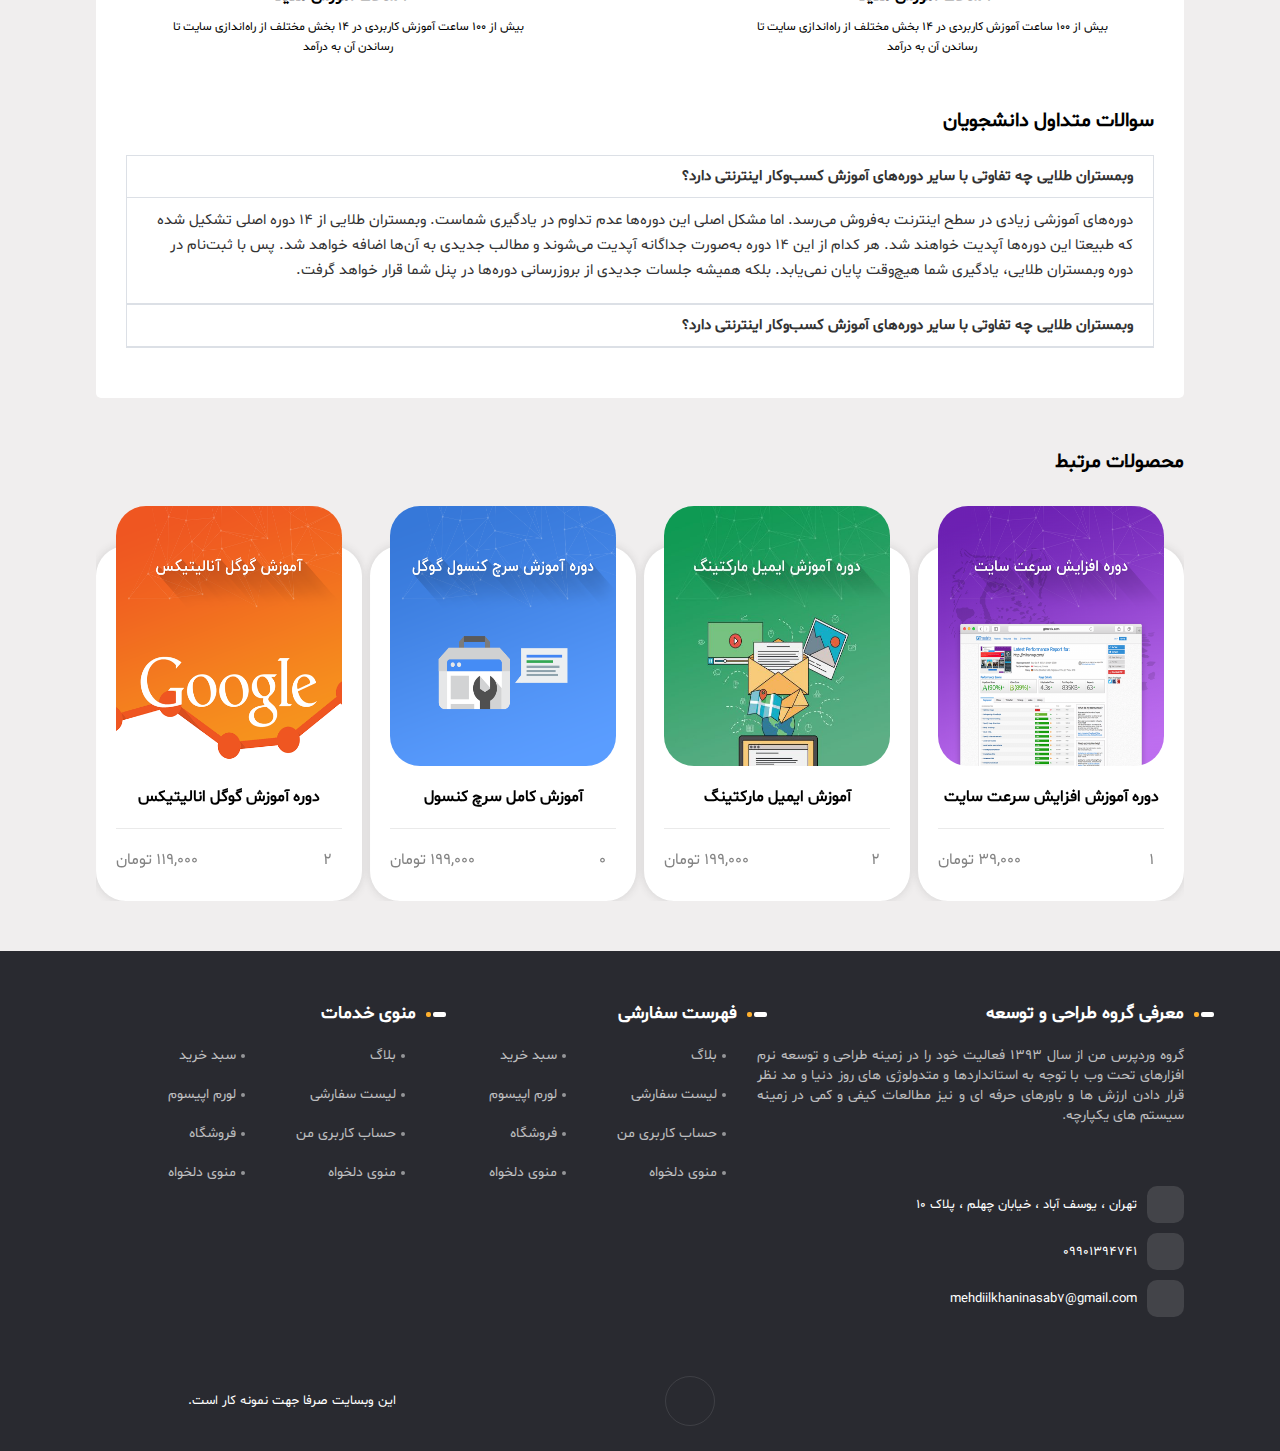
<file: product.html>
<!DOCTYPE html>
<html lang="en">

<head>
    <meta charset="UTF-8">
    <meta http-equiv="X-UA-Compatible" content="IE=edge">
    <meta name="viewport" content="width=device-width, initial-scale=1.0">
    <meta name="description" content="قالب فروش دوره برای سایت های آموزشی و فروش دوره ها و محصولات سایت">
    <meta name="keywords" content="فروش دوره، سئو، برنامه نویسی، آموزش، جاوا اسکریپت">
    <link rel="stylesheet" href="https://cdnjs.cloudflare.com/ajax/libs/font-awesome/6.2.1/css/all.min.css"
        integrity="sha512-MV7K8+y+gLIBoVD59lQIYicR65iaqukzvf/nwasF0nqhPay5w/9lJmVM2hMDcnK1OnMGCdVK+iQrJ7lzPJQd1w=="
        crossorigin="anonymous" referrerpolicy="no-referrer" />
    <link rel="stylesheet" href="assests/styles/libraries/swiper.css">
    <link rel="stylesheet" href="assests/styles/product.css">
    <title>فروشگاه</title>
</head>

<body dir="rtl" id="top-body">

        <!-- Mobile Menu -->
        <aside class="menu-mobile">
            <div class="icon__close">
                <span>
                    <i class="fa fa-times-circle"></i>
                </span>
            </div>
            <div class="menu-mobile__wrapper">
                <div class="menu-mobile__content">
                    <div class="menu-mobile__search">
                        <input type="text" name="" id="" placeholder="جستجو کنید ...">
                        <span>
                            <i class="fa fa-search"></i>
                        </span>
                    </div>
                    <ul class="menu-mobile__list">
                        <li class="menu-mobile__item">
                            <a href="index.html" class="menu-mobile__link">
                                <span>صفحه اصلی</span>
                            </a>
                        </li>
                        <li class="menu-mobile__item parent-item-submenu">
                            <a href="#" class="menu-mobile__link">
                                <span>دوره ها</span>
                                <span><i class="fa fa-arrow-down"></i></span>
                            </a>
                            <ul class="menu-mobile__submenu--list">
                                <li class="menu-mobile__submenu--item">
                                    <a href="cart.html" class="">سبد خرید</a>
                                </li>
                            </ul>
                        </li>
                        <li class="menu-mobile__item parent-item-submenu">
                            <a href="#" class="menu-mobile__link">
                                <span>صفحات</span>
                                <span><i class="fa fa-arrow-down"></i></span>
                            </a>
                            <ul class="menu-mobile__submenu--list ">
                                <li class="menu-mobile__submenu--item">
                                    <a href="blog.html" class="">بلاگ</a>
                                </li>
                                <li class="menu-mobile__submenu--item">
                                    <a href="product.html" class="">محصول</a>
                                </li>
                                <li class="menu-mobile__submenu--item">
                                    <a href="courses.html" class="">محصولات</a>
                                </li>
                                <li class="menu-mobile__submenu--item">
                                    <a href="article.html" class="">جزئیات مقاله</a>
                                </li>
            
                            </ul>
                        </li>
                    </ul>
                </div>
            </div>
        </aside>
        
    <!-- Header -->
    <header class="header-mini">
        <div class="u-container">
            <nav class="top-nav">
                <div class="top-nav__right">
                    <div class="top-nav__right--contact">
                        <div class="top-nav__img">
                            <i class="fa fa-phone"></i>
                        </div>
                        <p class="">
                            <span>تماس پشتیبانی</span>
                            <span>09901394741</span>
                        </p>
                    </div>
                    <div class="top-nav__right--contact">
                        <div class="top-nav__img">
                            <i class="fa fa-envelope"></i>
                        </div>
                        <p class="">
                            <span>پشتیبانی ایمیل</span>
                            <span>mehdiilkhaninasab7@gmail.com</span>
                        </p>
                    </div>
                    <div class="menu__login-submit">
                        <a href="#">
                            <svg class="icon icon-log-out">
                                <use xlink:href="./assests/icons/defs.svg#icon-log-out"></use>
                            </svg>
                            <span>ورود</span>
                            <span>/</span>
                            <span>ثبت نام</span>
                        </a>
                    </div>
                </div>
                <div class="top-nav__left">
                    <a href="#" class="">بلاگ</a>
                    <a href="#" class="">فروشگاه</a>
                </div>
            </nav>
            <nav class="menu">
                <div class="menu__logo">
                    <img src="assests/images/logo-1.png" alt="">
                </div>
                <div class="menu__details">
                    <div class="menu__right">
                        <div class="menu__icon">
                            <svg class="icon icon-menu">
                                <use xlink:href="./assests/icons/defs.svg#icon-menu"></use>
                            </svg>
                        </div>
                        <p class="">دسته بندی ها</p>
                        <ul class="menu__category--subMenu-list">
                            <li class="menu__category-subMeny-item subMneu__item">
                                <a href="#" class="">
                                    <span>چند رسانه ای</span>
                                    <i class="fa fa-arrow-left"></i>
                                </a>
                                <ul>
                                    <li><a href="">انیمیشن و سه بعدی</a></li>
                                    <li><a href="">فیلم صدا</a></li>
                                </ul>
                            </li>
                            <li class="menu__category-subMeny-item">
                                <a href="#" class="">زبان خارجی</a>
                            </li>
                            <li class="menu__category-subMeny-item">
                                <a href="#" class="">سبک زندگی</a>
                            </li>
                            <li class="menu__category-subMeny-item">
                                <a href="#" class="">طراحی</a>
                            </li>
                            <li class="menu__category-subMeny-item subMneu__item">
                                <a href="#" class="">
                                    <span>فناوری اطلاعات</span>
                                    <i class="fa fa-arrow-left"></i>
                                </a>
                                <ul>
                                    <li><a href="">برنامه نویسی</a></li>
                                    <li><a href="">شبکه و امنیت</a></li>
                                </ul>
                            </li>
                            <li class="menu__category-subMeny-item">
                                <a href="#" class="">کسب کار</a>
                            </li>
                        </ul>
                        <div class="menu__logo">
                            <img src="assests/images/logo-1.png" alt="">
                        </div>
                    </div>
                </div>
                <div class="menu__left">
                    <ul class="menu__list">
                        <li>
                            <a href="index.html" class="">
                                <span>صفحه اصلی</span>
                            </a>
                        </li>
                        <li>
                            <a href="" class="">
                                <span>دوره ها</span>
                                <span><i class="fa fa-arrow-down"></i></span>
                            </a>
                            <ul class="">
                                <li><a href="cart.html">سبد خرید</a></li>
                            </ul>
                        </li>
                        <li>
                            <a href="#" class="">
                                <span>صفحات</span>
                                <span><i class="fa fa-arrow-down"></i></span>
                            </a>
                            <ul class="">
                                <li><a href="blog.html">بلاگ</a></li>
                                <li><a href="courses.html">دوره ها</a></li>
                                <li><a href="product.html">محصول</a></li>
                                <li><a href="article.html">جزئیات مقاله</a></li>
                            </ul>
                        </li>
                    </ul>
                    <div class="menu__baskit-search">
                        <div class="menu__search">
                            <a href="#" class=""><i class="fa fa-search"></i></a>
                        </div>
                        <div class="menu__baskit">
                            <a href="#" class="">
                                <i class="fa fa-shopping-bag"></i>
                                <span>0</span>
                            </a>
                        </div>

                    </div>
                    <div class="menu__login-submit">
                        <a href="#">
                            <svg class="icon icon-log-out">
                                <use xlink:href="./assests/icons/defs.svg#icon-log-out"></use>
                            </svg>
                            <span>ورود</span>
                            <span>/</span>
                            <span>ثبت نام</span>
                        </a>

                    </div>
                </div>
        </div>
        </nav>
        <div class="landing landing-mini">
            <div class="u-container">
                <!-- breadcrumb  -->
                <div class="breadcrumb">
                    <div class="breadcrumb__wrapper">
                        <ul class="breabcrumb__list">
                            <li class="breabcrumb__item"><a href="#" class="breabcrumb__link">خانه</a><span>></span>
                            </li>
                            <li class="breabcrumb__item"><a href="#" class="breabcrumb__link">حساب کاربری</a></li>
                        </ul>
                    </div>
                </div>
                <div class="landing__content">
                    <h2 class="landing__title">دوره آموزش افزایش سرعت سایت</h2>
                    <div class="landing__content--wrapper">
                        <div class="landing__content--right">
                            <img src="assests/images/google-analytics-1-500x500.png" alt="">
                            <div class="pricess__box">
                                <span>39,000</span>
                                <span>تومان</span>
                            </div>
                        </div>
                        <div class="landing__content--left">
                            <div class="introduction-courses__left">
                                <h3 class="introduction-courses__title">دوره‌ی جامع غیرحضوری صفر تا صد ارزهای دیجیتال
                                </h3>
                                <div class="introduction-courses__box">
                                    <svg class="svg svg--full">
                                        <use xlink:href="#svg_price-ticket">
                                            <svg id="svg_price-ticket" viewBox="0 0 462 103.7">
                                                <g id="Group_5101" transform="translate(-11249.401 1012)">
                                                    <path
                                                        d="M11709.9-971.2h1.4v-36.9c0-2.2-1.8-4-4-4h-454c-2.2 0-4 1.8-4 4v36.8h1c5.9.2 10.7 5.1 10.7 11s-4.7 10.8-10.7 11h-1v36.9c0 2.2 1.8 4 4 4h454c2.2 0 4-1.8 4-4v-37l-1.1.1h-.4c-6.1 0-11-4.9-11-11 .1-5.9 5.1-10.9 11.1-10.9zm-13 11c0 7 5.6 12.7 12.5 13v34.9c0 1.1-.9 2-2 2h-454c-1.1 0-2-.9-2-2v-34.9c6.5-.7 11.7-6.3 11.6-12.9 0-6.7-5.1-12.3-11.6-12.9v-34.9c0-1.1.9-2 2-2h454c1.1 0 2 .9 2 2v34.8c-6.9.2-12.5 5.9-12.5 12.9z">
                                                    </path>
                                                    <path
                                                        d="M11479.9-927.7c-.6 0-1-.4-1-1v-9.1c0-.6.4-1 1-1s1 .4 1 1v9.1c0 .6-.4 1-1 1zm0-18.1c-.6 0-1-.4-1-1v-9.1c0-.6.4-1 1-1s1 .4 1 1v9.1c0 .5-.4 1-1 1zm0-18.1c-.6 0-1-.4-1-1v-9.1c0-.6.4-1 1-1s1 .4 1 1v9.1c0 .5-.4 1-1 1zm0-18.2c-.6 0-1-.4-1-1v-9.1c0-.6.4-1 1-1s1 .4 1 1v9.1c0 .6-.4 1-1 1z">
                                                    </path>
                                                </g>
                                            </svg>
                                        </use>
                                    </svg>
                                    <div class="introduction-courses__box--right">
                                        <svg class="icon icon-basket">
                                            <use xlink:href="./assests/icons/defs.svg#icon-basket"></use>
                                        </svg>
                                        <p class="">
                                            <span>219</span>
                                            <span>فروش</span>
                                        </p>
                                    </div>
                                    <div class="introduction-courses__box--left">
                                        <span>119</span>
                                        <span>هزار تومن</span>
                                    </div>
                                </div>
                                <div class="introduction__btns">
                                    <button class="see-lessons__btn">
                                        <i class="fa fa-users"></i>
                                        <span>مشاهده جلسات دوره</span>
                                    </button>
                                    <button class="buy-courses__btn">
                                        <i class="fa fa-basket-shopping"></i>
                                        <span>شرکت در دوره</span>
                                    </button>
                                </div>
                            </div>
                        </div>
                    </div>
                </div>
            </div>
        </div>
        </div>
    </header>

    <main class="product-page">
        <div class="u-container">
            <div class="product-page__wrapper">
                <div class="product-page_btns-tab">
                    <button class="active" data-tab="description">توضیحات</button>
                    <button data-tab="lessons">جلسات دوره</button>
                    <button data-tab="comment" class="">
                        نظرات
                        (0)
                    </button>
                </div>
                <div class="product-page__infos">
                    <div class="product-page__tab product-page__desc active" data-desc="description" id="description">
                        <div class="desc__title">
                            <h2 class="">
                                درآمد میلیونی ماهانه با کسب‌و‌کار اینترنتی
                            </h2>
                            <p class="">
                                وب‌مستران هوشمند یک دوره جامع است که با یادگیری آن به مباحث بازاریابی اینترنتی و ساخت ۰
                                تا ۱۰۰ کسب‌وکار اینترنتی، مسلط می‌شوید.
                                امروزه در ایران و جهان، راه‌اندازی کسب‌وکار آنلاین، قسمت جدایی‌ناپذیر هر شغلی، ؛ حتی
                                کسب‌و‌کارهای سنتی شده است. پس اگر می‌خواهید تخصصی یاد بگیرید که در دنیای جدید
                                کسب‌وکارها، محبوب و توانمند باشید؛ باید بر روی اصول راه‌اندازی کسب‌وکار اینترنتی مسلط
                                شوید.
                                فراموش نکنید: شما در این دوره آموزشی، مبلغ یک پروژه طراحی سایت را پرداخت و سرمایه‌گذاری
                                می‌نمائید، و یاد می‌گیرید که چگونه هزاران بار بدون پرداخت هزینه برای خود و دیگران طراحی
                                سایت و فروشگاه اینترنتی انجام دهید.
                            </p>
                        </div>
                        <div class="desc__targets">
                            <div class="desc__target--ok">
                                <h4 class="desc__targets--title">
                                    این دوره برای چه کسانی توصیه می شود؟
                                </h4>
                                <ul class="">
                                    <li>برای تمام کسانی که به فکر راه‌اندازی کسب‌وکار آنلاین خود هستند.</li>
                                    <li>افرادی که می‌خواهند سایت راه‌اندازی کنند و می‌خواهند آن را کامل نمایند.</li>
                                    <li>صاحبان کسب‌وکاری که به فکر ورود قدرتمند به دنیای مجازی هستند.</li>
                                    <li>افرادی که می‌خواهند در خانه بنشینند و کسب درآمد آنلاین داشته باشند.</li>
                                </ul>
                            </div>
                            <div class="desc__target--not">
                                <h4 class="desc__targets--title">
                                    این دوره برای چه کسانی توصیه نمی شود؟
                                </h4>
                                <ul class="">
                                    <li>کسانی که از درآمد کنونی خود رضایت کامل دارند.</li>
                                    <li>کسانی که هیچ اعتقادی به درآمد آنلاین ندارند.</li>
                                    <li>کسانی که علاقه دارند تا با روش‌های قدیمی، فعالیت نمایند.</li>
                                    <li>کسانی که احساس می‌کنند به آموزش کسب‌وکار اینترنتی نیازی ندار</li>
                                </ul>
                            </div>
                        </div>
                        <div class="desc__properties">
                            <div class="desc__property--item">
                                <span class="desc__property__icon">
                                    <svg xmlns="http://www.w3.org/2000/svg" id="Layer_1" height="512"
                                        viewBox="0 0 511.999 511.999" width="512">
                                        <g>
                                            <path
                                                d="m239.075 30.17v71.712c5.581-.521 11.223-.802 16.925-.802 5.698 0 11.337.281 16.913.801v-71.711z"
                                                fill="#cbe2ff"></path>
                                            <path d="m255.994 30.17h-16.919v71.712c5.579-.521 11.219-.802 16.919-.802z"
                                                fill="#9dc6fb"></path>
                                            <path
                                                d="m50.753 2.101c-7.491 4.325-10.058 13.904-5.733 21.396l8.71 15.086 5.443 1.503 21.685-13.392v-3.774l-8.71-15.086c-4.325-7.491-13.904-10.058-21.395-5.733z"
                                                fill="#f9f6f9"></path>
                                            <path
                                                d="m60.129 19.204c-3.577-6.196-2.429-13.812 2.311-18.711-3.819-.971-8.004-.518-11.687 1.608-7.491 4.325-10.058 13.904-5.733 21.396l8.71 15.086 5.443 1.503 9.592-5.924z"
                                                fill="#cbe2ff"></path>
                                            <path
                                                d="m461.247 2.101c-7.491-4.325-17.071-1.758-21.396 5.733l-8.71 15.086v7.25l21.685 10.559 5.443-2.147 8.71-15.086c4.326-7.491 1.759-17.07-5.732-21.395z"
                                                fill="#f9f6f9"></path>
                                            <path
                                                d="m444.276 30.647 8.71-15.086c2.963-5.132 8.391-7.95 13.925-7.827-1.327-2.262-3.23-4.227-5.664-5.632-7.491-4.325-17.071-1.758-21.396 5.733l-8.71 15.086v7.25l13.135 6.396z"
                                                fill="#cbe2ff"></path>
                                            <path
                                                d="m367.326 133.451 1.467 5.059 16.483 14.958h6.665l20.74-35.923-27.129-15.662z"
                                                fill="#f9f6f9"></path>
                                            <path
                                                d="m378.318 147.154 21.412-37.086-14.178-8.185-18.226 31.568 1.467 5.059z"
                                                fill="#cbe2ff"></path>
                                            <path
                                                d="m99.319 117.545 20.74 35.923h4.025l20.589-16.803v-3.214l-18.226-31.568z"
                                                fill="#f9f6f9"></path>
                                            <path d="m113.317 109.463-13.998 8.082 20.74 35.923h4.025l9.95-8.121z"
                                                fill="#cbe2ff"></path>
                                            <path
                                                d="m383.741 477.692-11.497-23.286-4.91-1.091-35.627 21.29-.971 3.145 10.365 20.994c5.813 11.774 20.071 16.606 31.845 10.793 11.775-5.813 16.608-20.07 10.795-31.845z"
                                                fill="#f9f6f9"></path>
                                            <path
                                                d="m358.88 482.479-9.193-18.619-17.981 10.745-.971 3.145 10.365 20.994c5.813 11.774 20.071 16.606 31.845 10.793 6.102-3.012 10.333-8.295 12.191-14.322-10.384 2.212-21.34-2.779-26.256-12.736z"
                                                fill="#cbe2ff"></path>
                                            <path
                                                d="m139.756 454.406-11.497 23.286c-5.813 11.775-.98 26.032 10.794 31.845s26.032.981 31.845-10.793l10.365-20.993v-4.991l-36.833-19.96z"
                                                fill="#f9f6f9"></path>
                                            <path
                                                d="m152.607 480.611 9.107-18.445-17.284-9.366-4.674 1.607-11.497 23.286c-5.813 11.775-.98 26.032 10.794 31.845 6.619 3.268 14.023 3.172 20.27.369-8.737-6.785-11.804-18.991-6.716-29.296z"
                                                fill="#cbe2ff"></path>
                                            <g>
                                                <g>
                                                    <path
                                                        d="m256 492.504c-108.531 0-196.827-88.296-196.827-196.827s88.296-196.827 196.827-196.827 196.827 88.296 196.827 196.827-88.296 196.827-196.827 196.827z"
                                                        fill="#ff636e"></path>
                                                </g>
                                            </g>
                                            <path
                                                d="m107.977 295.677c0-100.269 75.367-183.26 172.425-195.315-7.998-.993-16.14-1.512-24.402-1.512-108.531 0-196.827 88.296-196.827 196.827s88.296 196.827 196.827 196.827c8.262 0 16.405-.518 24.402-1.512-97.058-12.055-172.425-95.046-172.425-195.315z"
                                                fill="#ff4654"></path>
                                            <circle cx="256" cy="295.677" fill="#f9f6f9" r="162.988"></circle>
                                            <path
                                                d="m141.816 295.677c0-81.58 60.248-149.35 138.586-161.161-7.962-1.201-16.11-1.827-24.402-1.827-89.872 0-162.989 73.116-162.989 162.989s73.116 162.988 162.989 162.988c8.292 0 16.44-.627 24.402-1.827-78.338-11.812-138.586-79.581-138.586-161.162z"
                                                fill="#cbe2ff"></path>
                                            <g>
                                                <path
                                                    d="m255.994 157.018c-4.267 0-7.726-3.459-7.726-7.726v-15.572c0-4.267 3.459-7.726 7.726-7.726s7.726 3.459 7.726 7.726v15.572c0 4.267-3.459 7.726-7.726 7.726z"
                                                    fill="#9dc6fb"></path>
                                            </g>
                                            <g>
                                                <path
                                                    d="m255.994 465.362c-4.267 0-7.726-3.459-7.726-7.726v-15.572c0-4.268 3.459-7.726 7.726-7.726s7.726 3.459 7.726 7.726v15.572c0 4.267-3.459 7.726-7.726 7.726z"
                                                    fill="#9dc6fb"></path>
                                            </g>
                                            <g>
                                                <path
                                                    d="m176.11 172.767-7.786-13.486c-2.134-3.696-.867-8.421 2.828-10.554 3.695-2.134 8.421-.868 10.554 2.828l7.786 13.486c2.134 3.696.867 8.421-2.828 10.554s-8.421.868-10.554-2.828z"
                                                    fill="#9dc6fb"></path>
                                            </g>
                                            <g>
                                                <path
                                                    d="m330.282 439.801-7.786-13.486c-2.134-3.695-.868-8.421 2.828-10.554 3.695-2.132 8.421-.868 10.554 2.828l7.786 13.486c2.134 3.695.868 8.42-2.828 10.554-3.696 2.133-8.421.867-10.554-2.828z"
                                                    fill="#9dc6fb"></path>
                                            </g>
                                            <g>
                                                <path
                                                    d="m125.356 229.175-13.486-7.786c-3.695-2.134-4.962-6.859-2.828-10.554 2.133-3.696 6.859-4.961 10.554-2.828l13.486 7.786c3.695 2.134 4.962 6.859 2.828 10.554-2.131 3.695-6.856 4.962-10.554 2.828z"
                                                    fill="#9dc6fb"></path>
                                            </g>
                                            <g>
                                                <path
                                                    d="m392.391 383.347-13.486-7.786c-3.695-2.134-4.962-6.859-2.828-10.554 2.133-3.696 6.859-4.961 10.554-2.828l13.486 7.786c3.695 2.134 4.962 6.859 2.828 10.554-2.132 3.695-6.857 4.962-10.554 2.828z"
                                                    fill="#9dc6fb"></path>
                                            </g>
                                            <g>
                                                <path
                                                    d="m109.608 303.403h-15.573c-4.267 0-7.726-3.459-7.726-7.726 0-4.268 3.459-7.726 7.726-7.726h15.572c4.267 0 7.726 3.459 7.726 7.726.001 4.267-3.458 7.726-7.725 7.726z"
                                                    fill="#9dc6fb"></path>
                                            </g>
                                            <g>
                                                <path
                                                    d="m417.952 303.403h-15.572c-4.267 0-7.726-3.459-7.726-7.726 0-4.268 3.459-7.726 7.726-7.726h15.572c4.267 0 7.726 3.459 7.726 7.726.001 4.267-3.459 7.726-7.726 7.726z"
                                                    fill="#9dc6fb"></path>
                                            </g>
                                            <g>
                                                <path
                                                    d="m109.043 380.519c-2.134-3.695-.867-8.42 2.828-10.554l13.486-7.786c3.695-2.132 8.421-.868 10.554 2.828 2.134 3.695.867 8.42-2.828 10.554l-13.486 7.786c-3.697 2.134-8.421.867-10.554-2.828z"
                                                    fill="#9dc6fb"></path>
                                            </g>
                                            <g>
                                                <path
                                                    d="m376.077 226.347c-2.134-3.695-.867-8.42 2.828-10.554l13.486-7.786c3.696-2.132 8.42-.868 10.554 2.828 2.134 3.695.867 8.42-2.828 10.554l-13.486 7.786c-3.696 2.134-8.421.867-10.554-2.828z"
                                                    fill="#9dc6fb"></path>
                                            </g>
                                            <g>
                                                <path
                                                    d="m171.151 442.629c-3.696-2.134-4.962-6.859-2.828-10.554l7.786-13.486c2.134-3.696 6.859-4.961 10.554-2.828 3.696 2.134 4.962 6.859 2.828 10.554l-7.786 13.486c-2.133 3.695-6.857 4.961-10.554 2.828z"
                                                    fill="#9dc6fb"></path>
                                            </g>
                                            <g>
                                                <path
                                                    d="m325.324 175.595c-3.695-2.133-4.962-6.859-2.828-10.554l7.786-13.486c2.134-3.696 6.859-4.963 10.554-2.828 3.695 2.133 4.962 6.859 2.828 10.554l-7.786 13.486c-2.134 3.695-6.859 4.962-10.554 2.828z"
                                                    fill="#9dc6fb"></path>
                                            </g>
                                            <g>
                                                <path
                                                    d="m66.628 29.598c-44.177 25.505-59.367 82.195-33.861 126.371l160.232-92.51c-25.505-44.177-82.195-59.367-126.371-33.861z"
                                                    fill="#ff636e"></path>
                                            </g>
                                            <path
                                                d="m72.555 26.458c-1.997.969-3.975 2.013-5.928 3.14-44.176 25.505-59.366 82.195-33.861 126.371l28.064-16.203c-18.236-37.648-12.684-81.547 11.725-113.308z"
                                                fill="#ff4654"></path>
                                            <g>
                                                <path
                                                    d="m445.372 29.598c44.176 25.505 59.366 82.195 33.861 126.371l-160.233-92.51c25.506-44.177 82.196-59.367 126.372-33.861z"
                                                    fill="#ff636e"></path>
                                            </g>
                                            <path
                                                d="m449.042 31.836c-1.201-.769-2.422-1.518-3.67-2.238-44.176-25.506-100.866-10.316-126.372 33.861l26.229 15.143c23.611-34.386 64.154-51.565 103.813-46.766z"
                                                fill="#ff4654"></path>
                                            <g>
                                                <path
                                                    d="m281.033 0h-50.066c-4.628 0-8.38 3.752-8.38 8.38v17.078c0 4.628 3.752 8.38 8.38 8.38h50.066c4.628 0 8.38-3.751 8.38-8.38v-17.078c0-4.628-3.752-8.38-8.38-8.38z"
                                                    fill="#f9f6f9"></path>
                                            </g>
                                            <path
                                                d="m248.761 25.458v-17.078c0-4.628 3.752-8.38 8.38-8.38h-26.175c-4.628 0-8.38 3.752-8.38 8.38v17.078c0 4.628 3.752 8.38 8.38 8.38h26.175c-4.628 0-8.38-3.751-8.38-8.38z"
                                                fill="#cbe2ff"></path>
                                            <g>
                                                <path
                                                    d="m256 466.392c-94.132 0-170.715-76.583-170.715-170.715s76.582-170.714 170.715-170.714 170.715 76.582 170.715 170.714-76.583 170.715-170.715 170.715zm0-325.977c-85.612 0-155.262 69.65-155.262 155.262s69.65 155.263 155.262 155.263 155.262-69.651 155.262-155.263c0-85.611-69.651-155.262-155.262-155.262z"
                                                    fill="#ff7f87"></path>
                                            </g>
                                            <path
                                                d="m256 175.303c-8.534 0-15.453 6.918-15.453 15.453v80.962l.596.973h28.968l1.341-.973v-80.962c0-8.534-6.918-15.453-15.452-15.453z"
                                                fill="#ff636e"></path>
                                            <path
                                                d="m256 190.756c0-5.716 3.112-10.695 7.726-13.368-2.275-1.318-4.908-2.084-7.726-2.084-8.534 0-15.453 6.918-15.453 15.453v80.962l.596.973h15.453l-.596-.974z"
                                                fill="#ff4654"></path>
                                            <path
                                                d="m256 321.452-23.876-12.748h-1.489l-32.526 56.333c-4.268 7.391-1.735 16.841 5.656 21.109 7.39 4.268 16.841 1.736 21.109-5.655l32.52-56.322z"
                                                fill="#6e60b8"></path>
                                            <path
                                                d="m214.086 366.859 29.916-51.813-11.879-6.343h-1.489l-32.526 56.333c-4.268 7.391-1.735 16.841 5.656 21.109 3.698 2.135 7.911 2.568 11.734 1.542-4.513-5.835-5.329-14.045-1.412-20.828z"
                                                fill="#6353b2"></path>
                                            <path
                                                d="m265.991 268.962c-9.225 5.341-15.452 15.31-15.452 26.716 0 11.405 6.226 21.374 15.452 26.716 10.815-4.058 18.534-14.501 18.534-26.716.001-12.216-7.718-22.658-18.534-26.716z"
                                                fill="#cbe2ff"></path>
                                            <path
                                                d="m251.876 295.677c0-11.366 6.683-21.197 16.325-25.779-3.701-1.759-7.838-2.747-12.201-2.747-15.73 0-28.526 12.797-28.526 28.526s12.797 28.526 28.526 28.526c4.363 0 8.5-.988 12.201-2.747-9.642-4.581-16.325-14.413-16.325-25.779z"
                                                fill="#9dc6fb"></path>
                                            <g>
                                                <g>
                                                    <path
                                                        d="m19.607 163.567c-2.134-3.696-.868-8.421 2.828-10.554l173.17-99.98c3.696-2.135 8.42-.868 10.554 2.828s.868 8.421-2.828 10.554l-173.17 99.98c-3.695 2.134-8.421.868-10.554-2.828z"
                                                        fill="#ff7f87"></path>
                                                </g>
                                            </g>
                                            <g>
                                                <g>
                                                    <path
                                                        d="m481.838 166.395-173.169-99.98c-3.696-2.133-4.962-6.859-2.828-10.554 2.133-3.695 6.858-4.963 10.554-2.828l173.17 99.98c3.696 2.133 4.962 6.859 2.828 10.554-2.134 3.696-6.859 4.962-10.555 2.828z"
                                                        fill="#ff7f87"></path>
                                                </g>
                                            </g>
                                        </g>
                                    </svg>
                                </span>
                                <h2 class=""> ۱۰۰ ساعت آموزش مفید </h2>
                                <p class="">بیش از ۱۰۰ ساعت آموزش کاربردی در ۱۴ بخش مختلف از راه‌اندازی سایت تا رساندن
                                    آن به درآمد </p>
                            </div>
                            <div class="desc__property--item">
                                <span class="desc__property__icon">

                                    <svg xmlns="http://www.w3.org/2000/svg" id="Layer_1" height="512"
                                        viewBox="0 0 512 512" width="512">
                                        <g>
                                            <path
                                                d="m490.63 28.132h-469.26c-11.803 0-21.37 9.568-21.37 21.37v281.75c0 11.802 9.567 21.37 21.37 21.37h469.26c11.802 0 21.37-9.567 21.37-21.37v-281.75c0-11.802-9.567-21.37-21.37-21.37z"
                                                fill="#f9f6f9"></path>
                                            <path
                                                d="m463.21 115.178c-20.031-2.331-35.924-18.231-38.256-38.256-.502-4.307-4.097-7.583-8.433-7.583h-321.041c-4.337 0-7.932 3.275-8.434 7.583-2.331 20.03-18.23 35.924-38.256 38.256-4.307.502-7.583 4.097-7.583 8.434v133.531c0 4.337 3.275 7.932 7.583 8.434 2.453.286 4.843.778 7.155 1.453l9.644-2.836 116.915 37.773 7.905 9.449h226.111c4.337 0 7.932-3.275 8.434-7.583 2.331-20.031 18.231-35.924 38.256-38.256 4.307-.501 7.583-4.097 7.583-8.433v-133.533c0-4.337-3.275-7.932-7.583-8.433z"
                                                fill="#cbe2ff"></path>
                                            <path
                                                d="m43.406 331.252v-281.75c0-11.802 9.567-21.37 21.37-21.37h-43.406c-11.803 0-21.37 9.568-21.37 21.37v281.75c0 11.802 9.567 21.37 21.37 21.37h43.406c-11.802 0-21.37-9.568-21.37-21.37z"
                                                fill="#cbe2ff"></path>
                                            <g>
                                                <path
                                                    d="m92.196 265.576c-4.307-.501-7.583-4.097-7.583-8.433v-133.532c0-4.337 3.275-7.932 7.583-8.434 20.031-2.331 35.924-18.231 38.256-38.256.501-4.307 4.097-7.583 8.433-7.583h-43.405c-4.337 0-7.932 3.275-8.434 7.583-2.331 20.03-18.23 35.924-38.256 38.256-4.307.502-7.583 4.097-7.583 8.434v133.531c0 4.337 3.275 7.932 7.583 8.434 2.453.286 4.843.778 7.155 1.453l9.644-2.836 56.101 18.125c-7.006-9.091-17.509-15.347-29.494-16.742z"
                                                    fill="#9dc6fb"></path>
                                            </g>
                                            <path
                                                d="m94.859 364.978h-24.988l-4.282 1.735v111.89c0 4.113 4.51 6.633 8.013 4.477l21.257-13.081z"
                                                fill="#ff4654"></path>
                                            <path
                                                d="m162.93 364.978h-26.169v105.021l21.257 13.081c3.503 2.156 8.013-.365 8.013-4.477v-111.89z"
                                                fill="#ff636e"></path>
                                            <path
                                                d="m295.41 106.387h-78.82c-4.216 0-7.634 3.418-7.634 7.634v15.636c0 4.216 3.418 7.634 7.634 7.634h78.821c4.216 0 7.634-3.418 7.634-7.634v-15.636c-.001-4.216-3.419-7.634-7.635-7.634z"
                                                fill="#ff636e"></path>
                                            <path
                                                d="m250.506 129.657v-15.636c0-4.216 3.418-7.634 7.634-7.634h-41.55c-4.216 0-7.634 3.418-7.634 7.634v15.636c0 4.216 3.418 7.634 7.634 7.634h41.55c-4.216 0-7.634-3.418-7.634-7.634z"
                                                fill="#ff4654"></path>
                                            <g>
                                                <path
                                                    d="m303.045 181.877h-94.089c-4.267 0-7.726-3.459-7.726-7.726s3.459-7.726 7.726-7.726h94.089c4.267 0 7.726 3.459 7.726 7.726s-3.459 7.726-7.726 7.726z"
                                                    fill="#9dc6fb"></path>
                                            </g>
                                            <g>
                                                <path
                                                    d="m390.459 217.589h-268.918c-4.267 0-7.726-3.459-7.726-7.726 0-4.268 3.459-7.726 7.726-7.726h268.918c4.267 0 7.726 3.459 7.726 7.726s-3.459 7.726-7.726 7.726z"
                                                    fill="#9dc6fb"></path>
                                            </g>
                                            <g>
                                                <path
                                                    d="m390.459 247.636h-268.918c-4.267 0-7.726-3.459-7.726-7.726 0-4.268 3.459-7.726 7.726-7.726h268.918c4.267 0 7.726 3.459 7.726 7.726 0 4.268-3.459 7.726-7.726 7.726z"
                                                    fill="#9dc6fb"></path>
                                            </g>
                                            <g>
                                                <path
                                                    d="m354.51 277.684h-191.408c-4.267 0-7.726-3.459-7.726-7.726 0-4.268 3.459-7.726 7.726-7.726h191.408c4.267 0 7.726 3.459 7.726 7.726s-3.459 7.726-7.726 7.726z"
                                                    fill="#9dc6fb"></path>
                                            </g>
                                            <path
                                                d="m134.515 380.946h-38.503l-1.818 2.01v87.452l18.861-11.606c1.69-1.04 3.821-1.04 5.511 0l18.861 11.606v-87.452z"
                                                fill="#ff4654"></path>
                                            <path
                                                d="m115.867 380.946h-19.855l-1.818 2.01v87.452l18.861-11.606c.862-.53 1.839-.787 2.813-.776v-77.08z"
                                                fill="#e61e2b"></path>
                                            <circle cx="115.81" cy="311.548" fill="#ffd064" r="74.603"></circle>
                                            <path
                                                d="m74.173 311.547c0-35.535 24.853-65.247 58.12-72.753-5.305-1.197-10.816-1.85-16.483-1.85-41.202 0-74.603 33.401-74.603 74.603s33.401 74.603 74.603 74.603c5.666 0 11.178-.653 16.483-1.85-33.267-7.506-58.12-37.217-58.12-72.753z"
                                                fill="#ffc250"></path>
                                            <path
                                                d="m115.809 267.85c-24.094 0-43.697 19.603-43.697 43.698 0 24.094 19.603 43.697 43.697 43.697 24.095 0 43.698-19.603 43.698-43.697 0-24.095-19.602-43.698-43.698-43.698z"
                                                fill="#ffc250"></path>
                                            <path
                                                d="m105.078 311.548c0-18.265 11.268-33.94 27.214-40.46-5.09-2.081-10.653-3.238-16.483-3.238-24.094 0-43.697 19.603-43.697 43.698 0 24.094 19.603 43.697 43.697 43.697 5.83 0 11.393-1.157 16.483-3.238-15.946-6.52-27.214-22.195-27.214-40.459z"
                                                fill="#ebb044"></path>
                                        </g>
                                    </svg>
                                </span>
                                <h2 class=""> ۱۰۰ ساعت آموزش مفید </h2>
                                <p class="">بیش از ۱۰۰ ساعت آموزش کاربردی در ۱۴ بخش مختلف از راه‌اندازی سایت تا رساندن
                                    آن به درآمد </p>
                            </div>
                            <div class="desc__property--item">
                                <span class="desc__property__icon">
                                    <svg xmlns="http://www.w3.org/2000/svg" id="Layer_1" height="512"
                                        viewBox="0 0 512 512" width="512">
                                        <g>
                                            <g clip-rule="evenodd" fill-rule="evenodd">
                                                <path
                                                    d="m24.419 53.729h463.162c12.715 0 23.094 10.381 23.094 23.066v286.259c0 12.685-10.379 23.066-23.094 23.066h-463.162c-12.715 0-23.094-10.381-23.094-23.066v-286.259c0-12.685 10.379-23.066 23.094-23.066z"
                                                    fill="#cbe2ff"></path>
                                                <path
                                                    d="m457.491 53.729h30.09c12.715 0 23.094 10.381 23.094 23.066v286.259c0 12.685-10.379 23.066-23.094 23.066h-30.09c12.684 0 23.094-10.381 23.094-23.066v-286.259c0-12.685-10.382-23.066-23.094-23.066z"
                                                    fill="#9dc6fb"></path>
                                                <path d="m209.798 386.12h92.432l10.439 83.645h-113.338z" fill="#d5c6e4">
                                                </path>
                                                <path d="m272.112 386.12h30.118l10.439 83.645h-30.091z" fill="#c6b4da">
                                                </path>
                                                <path
                                                    d="m192.591 78.928h112.114c17.321 0 31.484 14.163 31.484 31.484v86.916c0 17.321-14.163 31.513-31.484 31.513h-112.114c-17.32 0-31.485-14.192-31.485-31.513v-86.916c-.001-17.321 14.164-31.484 31.485-31.484z"
                                                    fill="#365e7d"></path>
                                                <path
                                                    d="m274.614 78.928h30.091c17.321 0 31.484 14.163 31.484 31.484v86.916c0 17.321-14.163 31.513-31.484 31.513h-30.091c17.321 0 31.483-14.192 31.483-31.513v-86.916c.001-17.321-14.162-31.484-31.483-31.484z"
                                                    fill="#2b4d66"></path>
                                            </g>
                                            <path
                                                d="m369.608 159.643c-4.152 0-7.51-3.385-7.51-7.537s3.358-7.537 7.51-7.537h.256v-54.407c0-4.181 3.385-7.537 7.537-7.537s7.508 3.356 7.508 7.537v54.407h.256c4.182 0 7.536 3.385 7.536 7.537s-3.354 7.537-7.536 7.537z"
                                                fill="#3e6dab"></path>
                                            <path clip-rule="evenodd"
                                                d="m94.127 82.284c-3.696-1.848-3.981-4.749 0-6.741l147.78-73.89c4.438-2.218 9.102-2.189 13.482 0l147.779 73.89c4.238 2.104 4.125 4.693 0 6.741l-147.779 73.89c-4.295 2.133-8.816 2.332-13.482 0z"
                                                fill="#4a80aa" fill-rule="evenodd"></path>
                                            <path clip-rule="evenodd"
                                                d="m233.602 5.806 8.305-4.153c4.438-2.218 9.102-2.189 13.482 0l147.779 73.89c4.238 2.104 4.125 4.693 0 6.741l-147.779 73.89c-4.295 2.133-8.816 2.332-13.482 0l-8.305-4.153 139.476-69.737c4.094-2.048 4.209-4.636 0-6.741z"
                                                fill="#407093" fill-rule="evenodd"></path>
                                            <path
                                                d="m61.904 256.115 35.438 20.478c.796.427 1.479 1.081 1.963 1.934 1.449 2.503.596 5.717-1.906 7.168l-35.183 20.307c-.824.568-1.848.882-2.929.882-2.9 0-5.262-2.332-5.262-5.233v-40.983h.029c-.029-.91.197-1.793.682-2.645 1.45-2.505 4.664-3.358 7.168-1.908z"
                                                fill="#dd636e"></path>
                                            <path
                                                d="m161.105 288.766c-4.18 0-7.536-3.384-7.536-7.537s3.356-7.509 7.536-7.509h296.613c4.152 0 7.536 3.356 7.536 7.509 0 4.152-3.384 7.537-7.536 7.537z"
                                                fill="#78c2a4"></path>
                                            <path
                                                d="m241.11 268.345c0-4.152 3.386-7.508 7.537-7.508 4.153 0 7.537 3.356 7.537 7.508v25.768c0 4.153-3.384 7.537-7.537 7.537-4.151 0-7.537-3.384-7.537-7.537z"
                                                fill="#dd636e"></path>
                                            <path clip-rule="evenodd"
                                                d="m510.675 344.88h-509.35v18.174c0 12.685 10.379 23.066 23.094 23.066h185.379 92.433 185.351c12.715 0 23.094-10.381 23.094-23.066v-18.174zm-131.056 167.12h-247.238c-3.3 0-6.058-2.958-5.546-6.285 3.044-20.278 20.647-35.95 41.751-35.95h174.828c21.104 0 38.707 15.671 41.779 35.95.484 3.327-2.274 6.285-5.574 6.285z"
                                                fill="#e2d8ec" fill-rule="evenodd"></path>
                                            <path clip-rule="evenodd"
                                                d="m510.675 344.88h-30.09v18.174c0 12.685-10.41 23.066-23.094 23.066h30.09c12.715 0 23.094-10.381 23.094-23.066zm-131.056 167.12h-30.091c3.3 0 6.058-2.958 5.546-6.285-3.043-20.278-20.648-35.95-41.75-35.95h30.09c21.104 0 38.707 15.671 41.779 35.95.484 3.327-2.274 6.285-5.574 6.285z"
                                                fill="#d5c6e4" fill-rule="evenodd"></path>
                                        </g>
                                    </svg>
                                </span>
                                <h2 class=""> ۱۰۰ ساعت آموزش مفید </h2>
                                <p class="">بیش از ۱۰۰ ساعت آموزش کاربردی در ۱۴ بخش مختلف از راه‌اندازی سایت تا رساندن
                                    آن به درآمد </p>
                            </div>
                            <div class="desc__property--item">
                                <span class="desc__property__icon">
                                    <svg xmlns="http://www.w3.org/2000/svg" id="Capa_1" height="512"
                                        viewBox="0 0 512 512" width="512">
                                        <g>
                                            <g>
                                                <g>
                                                    <path
                                                        d="m3.806 80.654c0-44.939 36.754-81.294 81.842-80.645 43.675.628 79.188 36.446 79.464 80.124.155 24.461-10.583 46.414-27.645 61.305-1.801 1.571-1.541 4.439.516 5.656l15.197 8.992c2.457 1.454 1.426 5.22-1.429 5.22l-68.818-.017c-43.839-.815-79.127-36.602-79.127-80.635z"
                                                        fill="#7acaa6"></path>
                                                </g>
                                            </g>
                                            <path
                                                d="m153.18 156.086-15.198-8.992c-2.046-1.21-2.33-4.074-.539-5.636 17.257-15.049 28.051-37.322 27.66-62.108-.677-42.873-35.377-78.066-78.238-79.315-6.078-.177-12.01.32-17.727 1.419 37.047 7.102 65.281 39.757 65.527 78.678.119 18.849-6.23 36.209-16.956 49.996-6.477 8.325-4.372 20.397 4.706 25.769l.318.188c2.43 1.438 1.444 5.132-1.339 5.212l30.356.007c2.855.002 3.887-3.765 1.43-5.218z"
                                                fill="#57be92"></path>
                                            <g>
                                                <g>
                                                    <path
                                                        d="m396.792 292.755h-182.966c-45.698 0-70.706-53.256-41.519-88.42l1.623-1.956c12.858-15.491 19.896-34.99 19.896-55.122v-35.283c.001-61.842 50.133-111.974 111.975-111.974 61.842 0 111.974 50.132 111.974 111.974v36.474c0 20.343 7.186 40.032 20.29 55.593 29.551 35.092 4.605 88.714-41.273 88.714z"
                                                        fill="#c59191"></path>
                                                    <path
                                                        d="m492.97 383.43v120.96h-375.32v-120.05c0-27.18 16.29-51.71 41.33-62.25l60.59-26.34 20.4-8.87c15.48-6.73 25.49-22 25.49-38.88v-7.83h79.69v7.43c0 16.95 10.11 32.28 25.7 38.96l81.95 35.13c24.42 10.82 40.17 35.02 40.17 61.74z"
                                                        fill="#fff"></path>
                                                    <path
                                                        d="m219.565 324.59c20.679 6.179 51.116 12.769 88.217 12.12 34.811-.608 63.387-7.377 83.271-13.728l9.88-23.527-30.086-12.895c-15.586-6.681-25.692-22.006-25.692-38.964v-7.424h-79.69v7.828c0 16.878-10.012 32.147-25.489 38.877l-24.368 10.595z"
                                                        fill="#ffcebf"></path>
                                                    <g fill="#8795de">
                                                        <path
                                                            d="m452.796 321.685-61.732-26.459-.011.001v209.161h101.918v-120.957c0-26.717-15.749-50.922-40.175-61.746z">
                                                        </path>
                                                        <path
                                                            d="m219.57 295.75v208.64h-101.92v-120.05c0-27.18 16.29-51.71 41.33-62.25z">
                                                        </path>
                                                    </g>
                                                </g>
                                                <g>
                                                    <path
                                                        d="m332.933 283.912c9.168 0 17.904-1.841 25.867-5.163-8.542-7.885-13.646-19.105-13.646-31.152v-7.424h-79.69v7.827c0 6.097-1.313 11.982-3.712 17.332 12.067 11.503 28.392 18.579 46.379 18.579h24.802z"
                                                        fill="#ffb09e"></path>
                                                    <path
                                                        d="m384.957 120.293v65.925c0 37.14-30.108 67.247-67.247 67.247h-24.801c-37.14 0-67.247-30.108-67.247-67.247v-65.925c0-24.161 19.586-43.748 43.748-43.748h71.8c24.161.001 43.747 19.587 43.747 43.748z"
                                                        fill="#ffcebf"></path>
                                                    <path
                                                        d="m384.957 154.593c-.03.091-.067.179-.094.272-2.431 8.395-8.811 24.253-24.229 36.142-7.179 5.537-15.368 9.537-24.338 11.891-4.066 1.067-6.498 5.228-5.431 9.294.898 3.419 3.981 5.682 7.358 5.682.639 0 1.289-.081 1.937-.251 10.952-2.874 20.968-7.773 29.771-14.56 6.079-4.688 10.999-9.866 14.982-15.072.015-.59.045-1.177.045-1.771v-31.627z"
                                                        fill="#7a6d79"></path>
                                                    <path
                                                        d="m327.949 223.939h-17.837c-8.119 0-14.701-6.582-14.701-14.701 0-8.119 6.582-14.701 14.701-14.701h17.837c8.119 0 14.701 6.582 14.701 14.701-.001 8.12-6.582 14.701-14.701 14.701z"
                                                        fill="#685e68"></path>
                                                    <g>
                                                        <path
                                                            d="m321.201 59.097c1.708-21.54 22.33-35.835 42.067-43.239 32.649 19.563 54.507 55.284 54.507 96.115v7.698c-1.805.379-3.601.711-5.377.976-10.873 1.624-20.132.921-26.458 0-40.763-5.43-66.802-35.535-64.739-61.55z"
                                                            fill="#b98080"></path>
                                                        <path
                                                            d="m305.801 0c25.288 0 48.616 8.386 67.361 22.525-9.351 16.271-30.823 48.441-71.086 72.257-29.89 17.681-58.074 23.622-75.43 25.865h-32.818v-8.674c-.001-61.841 50.131-111.973 111.973-111.973z"
                                                            fill="#c59191"></path>
                                                    </g>
                                                </g>
                                            </g>
                                            <path
                                                d="m430.971 504.388h-243.654l-13.439-126.775c-.953-8.992 6.096-16.828 15.138-16.828h240.257c9.042 0 16.091 7.836 15.138 16.828z"
                                                fill="#efedef"></path>
                                            <path
                                                d="m429.272 360.785h-30.446c9.042 0 16.091 7.836 15.138 16.828l-13.439 126.776h30.446l13.439-126.776c.954-8.992-6.095-16.828-15.138-16.828z"
                                                fill="#e5e1e5"></path>
                                            <g>
                                                <path
                                                    d="m504.5 512h-497c-4.143 0-7.5-3.358-7.5-7.5s3.357-7.5 7.5-7.5h497c4.143 0 7.5 3.358 7.5 7.5s-3.357 7.5-7.5 7.5z"
                                                    fill="#c9bfc8"></path>
                                            </g>
                                            <circle cx="309.144" cy="432.587" fill="#c9bfc8" r="21.312"></circle>
                                            <g fill="#fff">
                                                <circle cx="54.014" cy="80.653" r="7.611"></circle>
                                                <circle cx="84.46" cy="80.653" r="7.611"></circle>
                                                <circle cx="114.906" cy="80.653" r="7.611"></circle>
                                            </g>
                                        </g>
                                    </svg>
                                </span>
                                <h2 class=""> ۱۰۰ ساعت آموزش مفید </h2>
                                <p class="">بیش از ۱۰۰ ساعت آموزش کاربردی در ۱۴ بخش مختلف از راه‌اندازی سایت تا رساندن
                                    آن به درآمد </p>
                            </div>
                        </div>
                        <div class="desc__questions">
                            <h2 class="desc__question--title">
                                سوالات متداول دانشجویان
                            </h2>
                            <div class="questions__box">
                                <div class="question__box">
                                    <h5 class="question__box--title">
                                        <span><i class="fas fa-minus"></i></span>
                                        <span>وبمستران طلایی چه تفاوتی با سایر دوره‌های آموزش کسب‌و‌کار اینترنتی
                                            دارد؟</span>
                                    </h5>
                                    <div class="question__box--answer active">
                                        <p class="">
                                            دوره‌های آموزشی زیادی در سطح اینترنت به‌فروش می‌رسد. اما مشکل اصلی این
                                            دوره‌ها عدم تداوم در یادگیری شماست.

                                            وبمستران طلایی از ۱۴ دوره اصلی تشکیل شده که طبیعتا این دوره‌ها آپدیت خواهند
                                            شد. هر کدام از این ۱۴ دوره به‌صورت جداگانه آپدیت می‌شوند و مطالب جدیدی به
                                            آن‌ها اضافه خواهد شد.

                                            پس با ثبت‌نام در دوره وبمستران طلایی، یادگیری شما هیچ‌وقت پایان نمی‌یابد.
                                            بلکه همیشه جلسات جدیدی از بروزرسانی دوره‌ها در پنل شما قرار خواهد گرفت.
                                        </p>
                                    </div>
                                </div>
                            </div>
                            <div class="questions__box">
                                <div class="question__box">
                                    <h5 class="question__box--title">
                                        <span><i class="fas fa-plus"></i></span>
                                        <span>وبمستران طلایی چه تفاوتی با سایر دوره‌های آموزش کسب‌و‌کار اینترنتی
                                            دارد؟</span>
                                    </h5>
                                    <div class="question__box--answer ">
                                        <p class="">
                                            دوره‌های آموزشی زیادی در سطح اینترنت به‌فروش می‌رسد. اما مشکل اصلی این
                                            دوره‌ها عدم تداوم در یادگیری شماست.

                                            وبمستران طلایی از ۱۴ دوره اصلی تشکیل شده که طبیعتا این دوره‌ها آپدیت خواهند
                                            شد. هر کدام از این ۱۴ دوره به‌صورت جداگانه آپدیت می‌شوند و مطالب جدیدی به
                                            آن‌ها اضافه خواهد شد.

                                            پس با ثبت‌نام در دوره وبمستران طلایی، یادگیری شما هیچ‌وقت پایان نمی‌یابد.
                                            بلکه همیشه جلسات جدیدی از بروزرسانی دوره‌ها در پنل شما قرار خواهد گرفت.
                                        </p>
                                    </div>
                                </div>
                            </div>
                        </div>
                    </div>
                    <div class="product-page__tab product-page__lessons " data-lessons="lessons" id="lessons">
                        <div class="lessons__boxes">
                            <div class="lesson__box">
                                <div class="lesson__box--title">
                                    <div class="leeson__box--logo">
                                        <svg xmlns="http://www.w3.org/2000/svg"
                                            xmlns:xlink="http://www.w3.org/1999/xlink" id="Layer_1" x="0px" y="0px"
                                            viewBox="0 0 447.674 447.674"
                                            style="enable-background:new 0 0 447.674 447.674;" xml:space="preserve">
                                            <g>
                                                <path style="fill:#00769D;"
                                                    d="M134.289,138.16h-24.722l67.399,190.521l37.732-107.825l-29.254-82.696H159.36v-18.154h115.508 v18.154h-27.049l67.398,190.521l24.227-69.234c31.781-88.702-26.048-116.333-26.048-136.129s16.048-35.843,35.843-35.843 c1.071,0,2.111,0.058,3.13,0.153c-33.541-31.663-78.768-51.08-128.534-51.08c-65.027,0-122.306,33.146-155.884,83.458h66.336 v18.154L134.289,138.16L134.289,138.16z">
                                                </path>
                                                <path style="fill:#00769D;"
                                                    d="M36.548,223.837c0,71.704,40.302,133.986,99.483,165.458l-84.52-238.919 C41.883,172.932,36.548,197.761,36.548,223.837z">
                                                </path>
                                                <path style="fill:#00769D;"
                                                    d="M386.833,131.547c2.679,15.774,1.868,33.503-2.243,51.301h0.745l-2.832,8.092l0,0 c-1.678,5.843-3.791,11.82-6.191,17.693l-64.444,180.541c59.057-31.51,99.256-93.725,99.256-165.338 C411.124,190.279,402.29,158.788,386.833,131.547z">
                                                </path>
                                                <path style="fill:#00769D;"
                                                    d="M166.075,402.033c18.195,5.894,37.603,9.091,57.762,9.091c19.228,0,37.777-2.902,55.239-8.285 l-54.784-154.862L166.075,402.033z">
                                                </path>
                                                <path style="fill:#00769D;"
                                                    d="M382.113,65.56C339.836,23.283,283.625,0,223.836,0S107.837,23.283,65.56,65.56S0,164.047,0,223.837 c0,59.789,23.283,115.999,65.56,158.276s98.488,65.56,158.277,65.56s115.999-23.283,158.277-65.56 c42.277-42.277,65.56-98.488,65.56-158.276C447.673,164.047,424.39,107.837,382.113,65.56z M223.836,431.883 c-114.717,0-208.046-93.329-208.046-208.046S109.119,15.79,223.836,15.79s208.046,93.33,208.046,208.047 S338.554,431.883,223.836,431.883z">
                                                </path>
                                            </g>
                                            <g> </g>
                                            <g> </g>
                                            <g> </g>
                                            <g> </g>
                                            <g> </g>
                                            <g> </g>
                                            <g> </g>
                                            <g> </g>
                                            <g> </g>
                                            <g> </g>
                                            <g> </g>
                                            <g> </g>
                                            <g> </g>
                                            <g> </g>
                                            <g> </g>
                                        </svg>
                                    </div>
                                    <div class="lesson__box--text">
                                        <h2 class="">ساخت سایت بدون برنامه نویسی</h2>
                                        <p class="">همین ابتدای کار یک وب‌سایت بصورت عملی راه‌اندازی می‌کنیم. </p>
                                    </div>
                                </div>
                                <div class="lesson__boxes--content active">
                                    <div class="lesson__box--content">
                                        <div class="lesson__box--content-wrapper">
                                            <div class="lesson__box--content-right">
                                                <div class="lesson__box--content-icon">
                                                    <i class="fa fa-bookmark" aria-hidden="true"></i>
                                                </div>
                                                <div class="lesson__box--content-text">
                                                    <h4 class="">
                                                        <span>راه اندازی سایت اختصاصی </span>

                                                    </h4>
                                                    <p class="">
                                                        اصول کارکرد یک وب‌سایت بصورت عملی
                                                    </p>
                                                </div>
                                            </div>
                                            <div class="lesson__box--content-left">
                                                <div class="lesson__private">
                                                    <span><i class="fa fa-lock"></i></span>
                                                    <span>خصوصی</span>
                                                </div>
                                            </div>
                                        </div>
                                        <div class="lessong__box--content-message">
                                            <p class="">
                                                <span>این درس خصوصی است</span>
                                                <span>برای دسترسی کامل به دروس باید محصول را خریداری کنید</span>
                                            </p>
                                        </div>
                                    </div>
                                    <div class="lesson__box--content">
                                        <div class="lesson__box--content-wrapper">
                                            <div class="lesson__box--content-right">
                                                <div class="lesson__box--content-icon">
                                                    <i class="fa fa-file-audio" aria-hidden="true"></i>
                                                </div>
                                                <div class="lesson__box--content-text">
                                                    <h4 class="">
                                                        <span>کار با نوشته‌ها و مقالات سایت </span>

                                                    </h4>
                                                    <p class="">
                                                        انواع نوشته و حالت های انتشار مطالب
                                                    </p>
                                                </div>
                                            </div>
                                            <div class="lesson__box--content-left">
                                                <div class="lesson__private">
                                                    <span><i class="fa fa-lock"></i></span>
                                                    <span>خصوصی</span>
                                                </div>
                                            </div>
                                        </div>
                                        <div class="lessong__box--content-message">
                                            <p class="">
                                                <span>این درس خصوصی است</span>
                                                <span>برای دسترسی کامل به دروس باید محصول را خریداری کنید</span>
                                            </p>
                                        </div>
                                    </div>
                                    <div class="lesson__box--content">
                                        <div class="lesson__box--content-wrapper">
                                            <div class="lesson__box--content-right">
                                                <div class="lesson__box--content-icon">
                                                    <i class="fab fa-wordpress" aria-hidden="true"></i>
                                                </div>
                                                <div class="lesson__box--content-text">
                                                    <h4 class="">
                                                        <span>نصب وردپرس روی هاست</span>

                                                    </h4>
                                                    <p class="">
                                                        تغییر پیشوند جداول دیتابیس برای افزایش امنیت سایت
                                                    </p>
                                                </div>
                                            </div>
                                            <div class="lesson__box--content-left">
                                                <div class="lesson__private">
                                                    <span><i class="fa fa-lock"></i></span>
                                                    <span>خصوصی</span>
                                                </div>
                                            </div>
                                        </div>
                                        <div class="lessong__box--content-message">
                                            <p class="">
                                                <span>این درس خصوصی است</span>
                                                <span>برای دسترسی کامل به دروس باید محصول را خریداری کنید</span>
                                            </p>
                                        </div>
                                    </div>
                                </div>
                            </div>
                            <div class="lesson__box">
                                <div class="lesson__box--title">
                                    <div class="leeson__box--logo">
                                        <svg xmlns="http://www.w3.org/2000/svg"
                                            xmlns:xlink="http://www.w3.org/1999/xlink" id="Layer_1" x="0px" y="0px"
                                            viewBox="0 0 501.551 501.551"
                                            style="enable-background:new 0 0 501.551 501.551;" xml:space="preserve">
                                            <path style="fill:#40596B;"
                                                d="M480.653,78.367H20.898C9.404,78.367,0,87.771,0,99.265v311.38c0,11.494,9.404,20.898,20.898,20.898 h459.755c11.494,0,20.898-9.404,20.898-20.898V99.265C501.551,87.771,492.147,78.367,480.653,78.367z">
                                            </path>
                                            <rect x="31.347" y="109.714" style="fill:#FFFFFF;" width="438.857"
                                                height="289.437"></rect>
                                            <rect x="154.645" y="431.543" style="fill:#CDD6E0;" width="191.216"
                                                height="56.425"></rect>
                                            <rect x="97.176" y="487.967" style="fill:#F2F2F2;" width="307.2"
                                                height="13.584"></rect>
                                            <rect x="154.645" y="431.543" style="fill:#ACB3BA;" width="191.216"
                                                height="15.673"></rect>
                                            <path style="fill:#F2F2F2;"
                                                d="M432.588,117.029v265.404c0,9.404-7.314,16.718-16.718,16.718H84.637 c-9.404,0-16.718-7.314-16.718-16.718V117.029H432.588z">
                                            </path>
                                            <g>
                                                <path style="fill:#FFFFFF;"
                                                    d="M252.865,191.216v39.706c-1.045,0-1.045,0-2.09,0c-1.045,0-1.045,0-2.09,0v-39.706H252.865z">
                                                </path>
                                                <path style="fill:#FFFFFF;"
                                                    d="M252.865,343.771v39.706h-4.18v-39.706c1.045,0,1.045,0,2.09,0 C251.82,343.771,251.82,343.771,252.865,343.771z">
                                                </path>
                                                <path style="fill:#FFFFFF;"
                                                    d="M319.739,220.473l-28.212,28.212c-1.045-1.045-2.09-2.09-3.135-3.135l28.212-28.212L319.739,220.473 z">
                                                </path>
                                                <path style="fill:#FFFFFF;"
                                                    d="M212.114,329.143l-28.212,28.212l-3.135-3.135l28.212-28.212 C210.024,327.053,211.069,328.098,212.114,329.143z">
                                                </path>
                                                <path style="fill:#FFFFFF;"
                                                    d="M346.906,285.257v4.18h-38.661c0-1.045,0-1.045,0-2.09c0-1.045,0-1.045,0-2.09L346.906,285.257 L346.906,285.257z">
                                                </path>
                                                <path style="fill:#FFFFFF;"
                                                    d="M194.351,287.347c0,1.045,0,1.045,0,2.09H155.69v-4.18h38.661 C194.351,285.257,194.351,286.302,194.351,287.347z">
                                                </path>
                                                <path style="fill:#FFFFFF;"
                                                    d="M319.739,353.176l-3.135,3.135l-27.167-27.167c1.045-1.045,2.09-2.09,3.135-3.135L319.739,353.176z">
                                                </path>
                                                <path style="fill:#FFFFFF;"
                                                    d="M212.114,245.551c-1.045,1.045-2.09,2.09-3.135,3.135l-28.212-28.212l3.135-3.135L212.114,245.551z">
                                                </path>
                                                <path style="fill:#FFFFFF;"
                                                    d="M230.922,234.057c-1.045,0-2.09,1.045-4.18,2.09l-9.404-21.943l4.18-2.09L230.922,234.057z">
                                                </path>
                                                <path style="fill:#FFFFFF;"
                                                    d="M283.167,361.535l-4.18,2.09l-9.404-21.943c1.045,0,2.09-1.045,4.18-2.09L283.167,361.535z">
                                                </path>
                                                <path style="fill:#FFFFFF;"
                                                    d="M199.576,263.314c-1.045,1.045-1.045,2.09-2.09,4.18l-21.943-9.404l2.09-4.18L199.576,263.314z">
                                                </path>
                                                <path style="fill:#FFFFFF;"
                                                    d="M326.008,316.604l-2.09,4.18l-21.943-9.404c1.045-1.045,1.045-2.09,2.09-4.18L326.008,316.604z">
                                                </path>
                                                <path style="fill:#FFFFFF;"
                                                    d="M199.576,310.335l-21.943,9.404l-2.09-4.18l21.943-9.404 C198.531,308.245,198.531,309.29,199.576,310.335z">
                                                </path>
                                                <path style="fill:#FFFFFF;"
                                                    d="M326.008,258.09l-21.943,9.404c0-1.045-1.045-2.09-2.09-4.18l21.943-9.404L326.008,258.09z">
                                                </path>
                                                <path style="fill:#FFFFFF;"
                                                    d="M230.922,340.637l-9.404,21.943l-4.18-2.09l9.404-21.943 C228.833,339.592,229.878,339.592,230.922,340.637z">
                                                </path>
                                                <path style="fill:#FFFFFF;"
                                                    d="M283.167,213.159l-8.359,21.943c-1.045-1.045-2.09-1.045-4.18-2.09l9.404-21.943L283.167,213.159z">
                                                </path>
                                            </g>
                                            <path style="fill:#FFD15C;"
                                                d="M411.69,0H89.861C78.367,0,68.963,9.404,68.963,20.898v54.335h364.669V20.898 C432.588,9.404,423.184,0,411.69,0z">
                                            </path>
                                            <polygon style="fill:#40596B;"
                                                points="324.963,273.763 344.816,344.816 362.58,327.053 379.298,344.816 394.971,329.143 378.253,311.38 394.971,293.616 ">
                                            </polygon>
                                            <ellipse style="fill:#F8B64C;" cx="205.845" cy="37.616" rx="12.539"
                                                ry="12.539"></ellipse>
                                            <ellipse style="fill:#FF7058;" cx="157.78" cy="37.616" rx="12.539"
                                                ry="12.539"></ellipse>
                                            <ellipse style="fill:#F8B64C;" cx="109.714" cy="37.616" rx="12.539"
                                                ry="12.539"></ellipse>
                                            <path style="fill:#E4EAEF;"
                                                d="M432.588,125.388v49.11c-6.269,5.224-14.629,7.314-22.988,7.314 c-21.943,0-39.706-17.763-39.706-39.706c0,21.943-17.763,39.706-39.706,39.706c-21.943,0-39.706-17.763-39.706-39.706 c0,21.943-17.763,39.706-39.706,39.706s-39.706-17.763-39.706-39.706c0,21.943-17.763,39.706-39.706,39.706 s-39.706-17.763-39.706-39.706c0,21.943-17.763,39.706-39.706,39.706c-8.359,0-16.718-3.135-22.988-7.314v-49.11 C68.963,125.388,432.588,125.388,432.588,125.388z">
                                            </path>
                                            <polygon style="fill:#FF7058;"
                                                points="131.657,117.029 52.245,117.029 68.963,75.233 141.061,75.233 ">
                                            </polygon>
                                            <polygon style="fill:#CDD6E0;"
                                                points="211.069,117.029 131.657,117.029 141.061,75.233 214.204,75.233 ">
                                            </polygon>
                                            <polygon style="fill:#FF7058;"
                                                points="290.482,117.029 211.069,117.029 214.204,75.233 287.347,75.233 ">
                                            </polygon>
                                            <polygon style="fill:#CDD6E0;"
                                                points="369.894,117.029 290.482,117.029 287.347,75.233 360.49,75.233 ">
                                            </polygon>
                                            <polygon style="fill:#FF7058;"
                                                points="449.306,117.029 369.894,117.029 360.49,75.233 432.588,75.233 ">
                                            </polygon>
                                            <g>
                                                <path style="fill:#ACB3BA;"
                                                    d="M131.657,134.792c0,21.943,17.763,39.706,39.706,39.706c21.943,0,39.706-17.763,39.706-39.706 v-17.763h-79.412L131.657,134.792L131.657,134.792z">
                                                </path>
                                                <path style="fill:#ACB3BA;"
                                                    d="M290.482,117.029v17.763c0,21.943,17.763,39.706,39.706,39.706s39.706-17.763,39.706-39.706v-17.763 C369.894,117.029,290.482,117.029,290.482,117.029z">
                                                </path>
                                            </g>
                                            <g>
                                                <path style="fill:#F1543F;"
                                                    d="M52.245,134.792c0,21.943,17.763,39.706,39.706,39.706s39.706-17.763,39.706-39.706v-17.763H52.245 V134.792z">
                                                </path>
                                                <path style="fill:#F1543F;"
                                                    d="M211.069,134.792c0,21.943,17.763,39.706,39.706,39.706s39.706-17.763,39.706-39.706v-17.763 h-79.412L211.069,134.792L211.069,134.792z">
                                                </path>
                                                <path style="fill:#F1543F;"
                                                    d="M369.894,117.029v17.763c0,21.943,17.763,39.706,39.706,39.706s39.706-17.763,39.706-39.706v-17.763 C449.306,117.029,369.894,117.029,369.894,117.029z">
                                                </path>
                                            </g>
                                            <ellipse style="fill:#FF7058;" cx="250.776" cy="287.347" rx="61.649"
                                                ry="62.694"></ellipse>
                                            <g>
                                                <path style="fill:#FFFFFF;"
                                                    d="M240.327,306.155l-2.09-7.314h48.065v-36.571h-57.469l-3.135-13.584H208.98v6.269h12.539 l14.629,57.469h52.245v-6.269H240.327z M280.033,267.494v24.033h-42.841l-6.269-24.033H280.033z">
                                                </path>
                                                <ellipse style="fill:#FFFFFF;" cx="249.731" cy="323.918" rx="7.314"
                                                    ry="7.314"></ellipse>
                                                <ellipse style="fill:#FFFFFF;" cx="276.898" cy="323.918" rx="7.314"
                                                    ry="7.314"></ellipse>
                                            </g>
                                            <g> </g>
                                            <g> </g>
                                            <g> </g>
                                            <g> </g>
                                            <g> </g>
                                            <g> </g>
                                            <g> </g>
                                            <g> </g>
                                            <g> </g>
                                            <g> </g>
                                            <g> </g>
                                            <g> </g>
                                            <g> </g>
                                            <g> </g>
                                            <g> </g>
                                        </svg>
                                    </div>
                                    <div class="lesson__box--text">
                                        <h2 class="">ساخت سایت بدون برنامه نویسی</h2>
                                        <p class="">همین ابتدای کار یک وب‌سایت بصورت عملی راه‌اندازی می‌کنیم. </p>
                                    </div>
                                </div>
                                <div class="lesson__boxes--content">
                                    <div class="lesson__box--content">
                                        <div class="lesson__box--content-wrapper">
                                            <div class="lesson__box--content-right">
                                                <div class="lesson__box--content-icon">
                                                    <i class="fa fa-bookmark" aria-hidden="true"></i>
                                                </div>
                                                <div class="lesson__box--content-text">
                                                    <h4 class="">
                                                        <span>راه اندازی سایت اختصاصی </span>

                                                    </h4>
                                                    <p class="">
                                                        اصول کارکرد یک وب‌سایت بصورت عملی
                                                    </p>
                                                </div>
                                            </div>
                                            <div class="lesson__box--content-left">
                                                <div class="lesson__private">
                                                    <span><i class="fa fa-lock"></i></span>
                                                    <span>خصوصی</span>
                                                </div>
                                            </div>
                                        </div>
                                        <div class="lessong__box--content-message">
                                            <p class="">
                                                <span>این درس خصوصی است</span>
                                                <span>برای دسترسی کامل به دروس باید محصول را خریداری کنید</span>
                                            </p>
                                        </div>
                                    </div>
                                    <div class="lesson__box--content">
                                        <div class="lesson__box--content-wrapper">
                                            <div class="lesson__box--content-right">
                                                <div class="lesson__box--content-icon">
                                                    <i class="fa fa-file-audio" aria-hidden="true"></i>
                                                </div>
                                                <div class="lesson__box--content-text">
                                                    <h4 class="">
                                                        <span>کار با نوشته‌ها و مقالات سایت </span>

                                                    </h4>
                                                    <p class="">
                                                        انواع نوشته و حالت های انتشار مطالب
                                                    </p>
                                                </div>
                                            </div>
                                            <div class="lesson__box--content-left">
                                                <div class="lesson__private">
                                                    <span><i class="fa fa-lock"></i></span>
                                                    <span>خصوصی</span>
                                                </div>
                                            </div>
                                        </div>
                                        <div class="lessong__box--content-message">
                                            <p class="">
                                                <span>این درس خصوصی است</span>
                                                <span>برای دسترسی کامل به دروس باید محصول را خریداری کنید</span>
                                            </p>
                                        </div>
                                    </div>
                                    <div class="lesson__box--content">
                                        <div class="lesson__box--content-wrapper">
                                            <div class="lesson__box--content-right">
                                                <div class="lesson__box--content-icon">
                                                    <i class="fab fa-wordpress" aria-hidden="true"></i>
                                                </div>
                                                <div class="lesson__box--content-text">
                                                    <h4 class="">
                                                        <span>نصب وردپرس روی هاست</span>

                                                    </h4>
                                                    <p class="">
                                                        تغییر پیشوند جداول دیتابیس برای افزایش امنیت سایت
                                                    </p>
                                                </div>
                                            </div>
                                            <div class="lesson__box--content-left">
                                                <div class="lesson__private">
                                                    <span><i class="fa fa-lock"></i></span>
                                                    <span>خصوصی</span>
                                                </div>
                                            </div>
                                        </div>
                                    </div>
                                    <div class="lessong__box--content-message">
                                        <p class="">
                                            <span>این درس خصوصی است</span>
                                            <span>برای دسترسی کامل به دروس باید محصول را خریداری کنید</span>
                                        </p>
                                    </div>
                                </div>
                            </div>
                        </div>
                    </div>
                    <div class="product-page__tab product-page__comment " data-comment="comment" id="comment">
                        <div class="comment__content">
                            <div class="comment__content--wrapper">
                                <div class="comment__user">
                                    <div class="comment__sender">
                                        <div class="comment__sender-name">
                                            <p class="">
                                                <span>مهدی</span>
                                                <span>ایلخانی نسب</span>
                                            </p>
                                            <p class="comment__sender-date">
                                                <span>11</span>
                                                <span>خرداد</span>
                                                <span>1380</span>
                                            </p>
                                        </div>
                                        <div class="comment__sender-text">
                                            <p class="">استاد بازم یه سوال دیگه ببخشیدا واقعا ممنون میشم اینم جواب بدید؛
                                                راستش توی این سایت از همه به علم شما اعتماد دارم واسه همین همه سوالاتم
                                                رو واسه شما نگه داشتم 😁.
                                                به نظرتون منی که css, html , jsرو تقریبا تموم کردم و الان فقط دارم تمرین
                                                می کنم و چیزهای باقی مونده رو تموم می کنم. بعد این که کاملا توی این 3 تا
                                                حرفه ای شدم برای سریع تر رسیدن به درآمد(منظورم از سریع یعنی در مدت زمان
                                                کم تر) به نظرتون وارد vue بشم یا react چون دیدم که vue دوازده ساعته دورش
                                                ولی react نود ساعته . (هدف من فعلا سریعتر رسیدن به درآمده)</p>
                                        </div>
                                        <div class="comment__sender-btn">
                                            <button>پاسخ</button>
                                        </div>
                                        <form class="form__reply--comment form__reply--sender-comemnt">
                                            <div class="reply__title">
                                                <p class="">
                                                    <span>پاسخ به </span>
                                                    <span>محمد امین سعیدی راد</span>
                                                </p>
                                                <button>لغو پاسخ</button>
                                            </div>
                                            <div class="reply__text">
                                                <span>دیدگاه شما*</span>
                                                <textarea name="" id="" cols="30" rows="10" placeholder=" "></textarea>
                                            </div>
                                            <div class="reply__btn">
                                                <button>ثبت</button>
                                            </div>
                                        </form>
                                        <div class="comment__response">
                                            <div class="comment__response-name">
                                                <p class="">
                                                    <span>محمد امین</span>
                                                    <span>سعیدی راد</span>
                                                </p>
                                                <p class="comment__response-date">
                                                    <span>11</span>
                                                    <span>خرداد</span>
                                                    <span>1380</span>
                                                </p>
                                            </div>
                                            <div class="comment__response-text">
                                                <p class="">
                                                    عزیزین. لطف دارین.
                                                    این 2 سوالی که پرسیدین واسه خیلی از دانشجوهای عزیز پیش میاد و سوالای
                                                    پرتکرار هستن.
                                                    واسه این که بصورت تک تک پاسخ داده نشه، تو چنل Vip به هر دو سوال در
                                                    قالب پادکست پاسخ دادم.

                                                    از طریق پادکست های موجود تو چنل Vip میتونین به پاسخ سوالتون برسین.
                                                    بعد اگه باز ابهام یا سوالی بود درخدمتم.</p>
                                            </div>
                                            <div class="comment__response-btn">
                                                <button>پاسخ</button>
                                            </div>
                                            <form class="form__reply--comment form__reply--response-comemnt">
                                                <div class="reply__title">
                                                    <p class="">
                                                        <span>پاسخ به </span>
                                                        <span>محمد امین سعیدی راد</span>
                                                    </p>
                                                    <button>لغو پاسخ</button>
                                                </div>
                                                <div class="reply__text">
                                                    <span>دیدگاه شما*</span>
                                                    <textarea name="" id="" cols="30" rows="10" placeholder=" "></textarea>
                                                </div>
                                                <div class="reply__btn">
                                                    <button>ثبت</button>
                                                </div>
                                            </form>
                                        </div>

                                    </div>

                                </div>
                                <div class="comment__user">
                                    <div class="comment__sender">
                                        <div class="comment__sender-name">
                                            <p class="">
                                                <span>محمد امین</span>
                                                <span>سعیدی راد</span>
                                            </p>
                                            <p class="comment__sender-date">
                                                <span>11 </span>
                                                <span>خرداد</span>
                                                <span>1380</span>
                                            </p>
                                        </div>
                                        <div class="comment__sender-text">
                                            <p class="">استاد بازم یه سوال دیگه ببخشیدا واقعا ممنون میشم اینم جواب بدید؛
                                                راستش توی این سایت از همه به علم شما اعتماد دارم واسه همین همه سوالاتم
                                                رو واسه شما نگه داشتم 😁.
                                                به نظرتون منی که css, html , jsرو تقریبا تموم کردم و الان فقط دارم تمرین
                                                می کنم و چیزهای باقی مونده رو تموم می کنم. بعد این که کاملا توی این 3 تا
                                                حرفه ای شدم برای سریع تر رسیدن به درآمد(منظورم از سریع یعنی در مدت زمان
                                                کم تر) به نظرتون وارد vue بشم یا react چون دیدم که vue دوازده ساعته دورش
                                                ولی react نود ساعته . (هدف من فعلا سریعتر رسیدن به درآمده)</p>
                                        </div>

                                        <div class="comment__sender-btn">
                                            <button>پاسخ</button>
                                        </div>
                                    </div>

                                </div>
                            </div>
                        </div>
                        <div class="comment__forms--wrapper">
                            <p class="">
                                هنوز هیچ دیدگاهی نوشته نشده است
                            </p>
                            <form action="">
                                <h2 class="">
                                    <span>
                                        اولین کسی باشید که دیدگاهی می نویسد
                                    </span>
                                    <span>
                                        "دوره آموزش افزایش سرعت سایت"
                                    </span>
                                </h2>
                                <div class="textarea__box">
                                    <textarea name="" id="" cols="30" rows="10"
                                        placeholder="نقد و بررسی  شما"></textarea>
                                </div>
                                <div class="inputs__box">
                                    <div class="name-inputs__box">
                                        <input type="text" placeholder="نام">
                                    </div>
                                    <div class="email-inputs__box">
                                        <input type="text" placeholder="ایمیل">
                                    </div>
                                </div>
                                <button>ارسال دیدگاه</button>
                            </form>
                        </div>
                    </div>
                </div>


            </div>
        </div>
    </main>

    <div class="product__related">
        <div class="u-container">
            <div class="product__related--wrappper">
                <h2 class="product__related--title">محصولات مرتبط</h2>
                <div class="product__related--slider">
                    <!-- Swiper -->
                    <div class="swiper-container  related-courses-swiper">
                        <div class="swiper-wrapper">
                            <div class="swiper-slide">
                                <div class="card courses__card">
                                    <div class="card__wrapper">
                                        <div class="card__img">
                                            <img src="assests/images/website-speed-1-500x500.png" alt="">
                                        </div>
                                        <h3 class="card__title">دوره آموزش افزایش سرعت سایت</h3>
                                        <div class="card__bottom">
                                            <div class="card__bottom--right">
                                                <span>
                                                    <i class="fa fa-users"></i>
                                                </span>
                                                <span>1</span>
                                            </div>
                                            <div class="card__bottom--left">
                                                <p class="">
                                                    <span>39,000</span>
                                                    <span>تومان</span>
                                                </p>
                                            </div>
                                        </div>
                                    </div>
                                </div>
                            </div>
                            <div class="swiper-slide">
                                <div class="card courses__card">
                                    <div class="card__wrapper">
                                        <div class="card__img">
                                            <img src="assests/images/email-marketing-500x500.jpg" alt="">
                                        </div>
                                        <h3 class="card__title">آموزش ایمیل مارکتینگ</h3>
                                        <div class="card__bottom">
                                            <div class="card__bottom--right">
                                                <span>
                                                    <i class="fa fa-users"></i>
                                                </span>
                                                <span>2</span>
                                            </div>
                                            <div class="card__bottom--left">
                                                <p class="">
                                                    <span>199,000</span>
                                                    <span>تومان</span>
                                                </p>
                                            </div>
                                        </div>
                                    </div>
                                </div>
                            </div>
                            <div class="swiper-slide">
                                <div class="card courses__card">
                                    <div class="card__wrapper">
                                        <div class="card__img">
                                            <img src="assests/images/google-search-console-1-500x500.png" alt="">
                                        </div>
                                        <h3 class="card__title">آموزش کامل سرچ کنسول</h3>
                                        <div class="card__bottom">
                                            <div class="card__bottom--right">
                                                <span>
                                                    <i class="fa fa-users"></i>
                                                </span>
                                                <span>0</span>
                                            </div>
                                            <div class="card__bottom--left">
                                                <p class="">
                                                    <span>199,000</span>
                                                    <span>تومان</span>
                                                </p>
                                            </div>
                                        </div>
                                    </div>
                                </div>
                            </div>
                            <div class="swiper-slide">
                                <div class="card courses__card">
                                    <div class="card__wrapper">
                                        <div class="card__img">
                                            <img src="assests/images/google-analytics-1-500x500.png" alt="">
                                        </div>
                                        <h3 class="card__title">دوره آموزش گوگل انالیتیکس</h3>
                                        <div class="card__bottom">
                                            <div class="card__bottom--right">
                                                <span>
                                                    <i class="fa fa-users"></i>
                                                </span>
                                                <span>2</span>
                                            </div>
                                            <div class="card__bottom--left">
                                                <p class="">
                                                    <span>119,000</span>
                                                    <span>تومان</span>
                                                </p>
                                            </div>
                                        </div>
                                    </div>
                                </div>
                            </div>

                        </div>

                    </div>
                </div>
            </div>
        </div>
    </div>


    <!-- Footer -->
    <footer>
        <div class="u-container">
            <div class="footer__wrapper">
                <div class="footer__top">
                    <div class="footer__right">
                        <div class="footer__title">
                            <h3>معرفی گروه طراحی و توسعه</h3>
                        </div>
                        <div class="footer__desc">
                            <p class="">گروه وردپرس من از سال 1393 فعالیت خود را در زمینه طراحی و توسعه نرم افزارهای تحت
                                وب با توجه به استانداردها و متدولوژی های روز دنیا و مد نظر قرار دادن ارزش ها و باورهای
                                حرفه ای و نیز مطالعات کیفی و کمی در زمینه سیستم های یکپارچه.</p>
                        </div>
                        <div class="footer__contact">
                            <p class="footer__adress">
                                <span><i class="fa fa-map-marker-alt"></i></span>
                                <span>تهران ، یوسف آباد ، خیابان چهلم ، پلاک 10</span>
                            </p>
                            <p class="footer__tel">
                                <span><i class="fa fa-mobile"></i></span>
                                <span>09901394741</span>
                            </p>
                            <p class="footer__email">
                                <span><i class="fa fa-envelope"></i></span>
                                <span>mehdiilkhaninasab7@gmail.com</span>
                            </p>
                        </div>
                    </div>
                    <div class="footer__left">
                        <div class="">
                            <div class="footer__title">
                                <h3>فهرست سفارشی</h3>
                            </div>
                            <ul class="footer__list">
                                <li><a href="#" class="">بلاگ</a></li>
                                <li><a href="cart.html" class="">سبد خرید</a></li>
                                <li><a href="#" class="">لیست سفارشی</a></li>
                                <li><a href="#" class="">لورم اپیسوم</a></li>
                                <li><a href="login-register.html" class="">حساب کاربری من</a></li>
                                <li><a href="#" class="">فروشگاه</a></li>
                                <li><a href="#" class="">منوی دلخواه</a></li>
                                <li><a href="#" class="">منوی دلخواه</a></li>
                            </ul>
                        </div>
                        <div class="">
                            <div class="footer__title">
                                <h3>منوی خدمات</h3>
                            </div>
                            <ul class="footer__list">
                                <li><a href="#" class="">بلاگ</a></li>
                                <li><a href="cart.html" class="">سبد خرید</a></li>
                                <li><a href="#" class="">لیست سفارشی</a></li>
                                <li><a href="#" class="">لورم اپیسوم</a></li>
                                <li><a href="login-register.html" class="">حساب کاربری من</a></li>
                                <li><a href="#" class="">فروشگاه</a></li>
                                <li><a href="#" class="">منوی دلخواه</a></li>
                                <li><a href="#" class="">منوی دلخواه</a></li>
                            </ul>
                        </div>
                    </div>
                </div>
                <div class="footer__bottom">
                    <div class="">
                        <ul class="social-links">
                            <li>
                                <a href="" target="_blank" class="Facebook" title="Facebook">
                                    <i class="fa fa-telegram"></i>
                                </a>
                            </li>
                            <li>
                                <a href="" target="_blank" class="Twitter" title="Twitter">
                                    <i class="fab fa-twitter"></i>
                                </a>
                            </li>
                            <li>
                                <a href="" target="_blank" class="Instagram" title="Instagram">
                                    <i class="fab fa-instagram"></i>
                                </a>
                            </li>
                            <li>
                                <a href="" target="_blank" class="Vimeo" title="Vimeo">
                                    <i class="fab fa-vimeo-v"></i>
                                </a>
                            </li>
                            <li>
                                <a href="" target="_blank" class="Behance" title="Behance">
                                    <i class="fab fa-behance"></i>
                                </a>
                            </li>
                            <li>
                                <a href="" target="_blank" class="Foursquare" title="Foursquare">
                                    <i class="fab fa-foursquare"></i>
                                </a>
                            </li>
                            <li>
                                <a href="" target="_blank" class="" title="">
                                    <i class="fab fa-plus"></i>
                                </a>
                            </li>
                        </ul>
                    </div>
                    <div class="moveUp__box">
                        <a href="#top-body" class=""><span><i class="fa fa-angle-up"></i></span></a>

                    </div>
                    <div class="copy-right">
                        <p class="">
                            این وبسایت صرفا جهت نمونه کار است.
                        </p>
                    </div>
                </div>
            </div>
        </div>
    </footer>
    <script src="assests/js/libraries/swiper.js"></script>
    <script src="assests/js/app.js"></script>
    <script src="assests/js/product.js"></script>
</body>

</html>
</file>
<file: assests/styles/cart.css>
:root {
  --color-scheme: "dark";
  --blue: #007bff;
  --indigo: #6610f2;
  --purple: #6f42c1;
  --pink: #e83e8c;
  --red: #dc3545;
  --orange: #fd7e14;
  --yellow: #ffc107;
  --green: #28a745;
  --teal: #20c997;
  --cyan: #17a2b8;
  --white: #fff;
  --gray: #6c757d;
  --gray-dark: #343a40;
  --primary: #007bff;
  --secondary: #6c757d;
  --success: #28a745;
  --info: #17a2b8;
  --warning: #ffc107;
  --danger: #dc3545;
  --light: #f8f9fa;
  --dark: #343a40;
  --font-shabnam: "shabnam";
  --font-size-default: 1.6rem;

  --breakpoint-xs: 0;
  --breakpoint-sm: 576px;
  --breakpoint-md: 768px;
  --breakpoint-lg: 992px;
  --breakpoint-xl: 1200px;
}
@font-face {
  font-family: "shabnam";
  src: url("./../fonts/Shabnam-FD.eot") format("eot"),
    url("./../fonts/Shabnam-FD.ttf") format("truetype"),
    url("./../fonts/Shabnam-FD.woff") format("woff");
}

@font-face {
  font-family: "shabnam-bold";
  src: url("./../fonts/Shabnam-Bold-FD.eot") format("eot"),
    url("./../fonts/Shabnam-Bold-FD.ttf") format("truetype"),
    url("./../fonts/Shabnam-Bold-FD.woff") format("woff");
}

@font-face {
  font-family: "shabnam-light";
  src: url("./../fonts/Shabnam-Light-FD.eot") format("eot"),
    url("./../fonts/Shabnam-Light-FD.ttf") format("truetype"),
    url("./../fonts/Shabnam-Light-FD.woff") format("woff");
}

@font-face {
  font-family: "shabnam-medium";
  src: url("./../fonts/Shabnam-Medium-FD.eot") format("eot"),
    url("./../fonts/Shabnam-Medium-FD.ttf") format("truetype"),
    url("./../fonts/Shabnam-Medium-FD.woff") format("woff");
}
* {
  margin: 0;
  padding: 0;
  box-sizing: border-box;
}

*::before,
*::after {
  box-sizing: border-box;
}

html {
  font-size: 62.5%;
  scroll-behavior: smooth;
}

body {
  font-family: var(--font-shabnam);
  font-size: var(--font-size-default);
  position: relative;
}

p,
h1,
h2,
h3,
h4,
h5,
h6 {
  overflow-wrap: break-word;
  font-size: inherit;
}

button,
input,
textarea {
  font-family: inherit;
  font-size: inherit;
}

button {
  cursor: pointer;
}

img,
video,
canvas,
svg {
  max-width: 100%;
}

a {
  text-decoration: none;
  color: inherit;
}

ul {
  list-style-type: none;
}

@media only screen and (max-width: 75em) {
  html {
    font-size: 50%;
  }
}
.u-container {
  margin: 0 auto;
  width: 85%;
  height: 100%;
}

.u-title {
  font-size: 4.2rem;
}

.u-text {
  font-weight: lighter;
  font-size: 1.4rem;
}
.breadcrumb {
  width: 100%;
  height: 4rem;
  color: #fff;
}

.breadcrumb__wrapper {
  height: 100%;
  display: flex;
  align-items: center;
}

.breabcrumb__list {
  display: flex;
  align-items: center;
  gap: 1rem;
  font-size: 1.3rem;
}

.breabcrumb__item {
  display: flex;
  align-items: center;
  gap: 0.5rem;
}
/* 
.menu{
    width: 100%;
    height: 6.5rem;
    background-color: var(--white);
    margin-bottom: 5rem;
    display: flex;
    align-items: center;
    gap: 1rem;
    border-radius: 5px;
    padding: 0.5rem 1rem;
}

.header-mini .menu{
    margin-bottom: 1rem;
}

.menu__logo{
    width: 23rem;
    height: 5.5rem;
    padding-left: 1rem;
    border-left: 2px solid #e0e0e0;
}

.menu__logo img{
    width: 100%;
    height: 100%;
}

.menu__details{
    flex: 1;
    display: flex;
    align-items: center;
    justify-content: space-between;
}

.menu__right{
    position: relative;
    display: flex;
    align-items: center;
    gap: 1rem;
    cursor: pointer;
}

.menu__right .menu__logo{
    display: none;
}

.menu__right p {
    transition: all 0.5s;
}
.menu__icon {
    width: 2.5rem;
    height: 2.5rem;
}
.menu__icon svg{
    width: 100%;
    height: 100%;
}

.menu__right:hover p{
    color: var(--yellow);
}

.menu__category--subMenu-list,
.menu__list li ul{
    z-index: 10;
    opacity: 0;
    visibility: hidden;
    transform: translateY(5rem);
    padding: 1.5rem 0;
    position: absolute;
    top: 100%;
    right: 0;
    width: 25rem;
    height: auto;
    background-color: var(--white);
    display: flex;
    flex-direction: column;
    font-size: 1.4rem;
    border-radius: 10px;
    transition: all 0.5s;
}

.menu__right:hover .menu__category--subMenu-list {
    opacity: 1;
    visibility: visible;
    transform: translateY(0);
}

.menu__category--subMenu-list li,
.menu__list li ul li {
    position: relative;
    padding: 9px 30px 10px;
    transition: all 0.4s;
}

.menu__category--subMenu-list li:hover,
.menu__list li ul li:hover{
    background-color: var(--yellow);
    color: var(--white);
}

.menu__category--subMenu-list li:hover ul,
.menu__list li:hover ul{
    color: #444;
}

.subMneu__item a{
    display: flex;
    align-items: center;
    justify-content: space-between;
}

.subMneu__item a i{
    font-size: 1.2rem;
}

.subMneu__item ul{
    position: absolute;
    top: 0;
    left: -100%;
    transform: translateX(5rem);
    opacity: 0;
    visibility: hidden;
    width: 25rem;
    height: inherit;
    display: flex;
    flex-direction: column;
    background-color: var(--white);
    border-radius: 10px;
    transition: all 0.5s;
    overflow: hidden;
}

.subMneu__item:hover ul,
.menu__list li:hover ul{
    opacity: 1;
    visibility: visible;
    transform: translateX(0);
}

.menu__left{
    display: flex;
    align-items: center;
    gap: 3rem;
    color: #444;
}

.menu__list{
    display: flex;
    align-items: center;
    gap: 1rem;
}

.menu__list li {
    transition: all 0.5s;
    position: relative;
}

.menu__list li a{
    display: flex;
    align-items: center;
    gap: 1rem;
}

.menu__list li a i{
    font-size: 1.2rem;
}



.menu__list li:hover{
    color: var(--yellow);
}


.menu__baskit-search{
    display: flex;
    align-items: center;
    gap: 2rem;
}

.menu__baskit-search i{
    font-size: 2.2rem;
    color: #444;
    transition: all 0.5s ;
}

.menu__baskit-search i:hover{
    color: var(--yellow);
}


.menu__baskit{
    position: relative;
}

.menu__baskit span{
    width: 1.5rem;
    height: 1.5rem;
    border-radius: 50%;
    display: flex;
    align-items: center;
    justify-content: center;
    background-color: var(--yellow);
    color: var(--white);
    position: absolute;
    bottom: -0.5rem;
    left: -0.25rem;
}

.menu__login-submit a{
    display: flex;
    align-items: center;
    gap: 1rem;
    padding: 0.75rem ;
    border: none;
    border-radius: 5px;
    background-color: var(--yellow);
    color: var(--white);
    cursor: pointer;
}

.menu__login-submit svg{
    width: 2rem;
    height: 2rem;

    fill: currentColor;
} */

.card {
}

.card__wrapper {
  background-color: #fff;
  border-radius: 30px;
  -webkit-transition: all 0.5s ease;
  transition: all 0.5s ease;
  box-shadow: 0 0 10px rgba(51, 51, 51, 0.15);
  text-align: center;
  padding: 0 2rem 3rem;
}

.card__wrapper:hover {
  transform: translateY(-10px);
}

.card__img {
  position: relative;
  height: 24rem;
}

.card__img img {
  border-radius: 30px;
  width: 26rem;
  height: 26rem;
  position: absolute;
  top: -4rem;
  left: 50%;
  transform: translateX(-50%);
}

.card__title {
  font-size: 1.6rem;
  font-weight: bold;
  margin-bottom: 2rem;
  transition: all 0.5s;
  white-space: nowrap;
  overflow: hidden;
  text-overflow: ellipsis;
  cursor: pointer;
}

.card__title:hover {
  color: var(--yellow);
}

.card__bottom {
  padding-top: 2rem;
  border-top: 1px solid #eaeaea;
  display: flex;
  justify-content: space-between;
  align-items: center;
  color: #848484;
}

.card__bottom--right {
  display: flex;
  align-items: center;
  gap: 1rem;
}
.alert {
  width: 100%;
  height: auto;
  margin: 2rem 0;
  padding: 2rem;
  border-radius: 5px;
  font-weight: lighter;
}

.alert__danger {
  background-color: var(--danger);
  color: var(--white);
}

.alert__success {
  background-color: var(--teal);
}

.alert__info {
  background-color: #d9edf7;
  color: #303030;
}

.alert a {
  font-weight: bold;
  font-size: 2rem;
  color: #31708f;
}

/* Pages */
.checkout-steps {
  margin-top: 2rem;
  width: 50rem;
  height: 10rem;
}

.checkout-steps__wrapper {
  width: 100%;
  height: 100%;
  display: flex;
  align-items: center;
  position: relative;
}

.checkout__line {
  width: 100%;
  height: 5px;
  background-color: var(--light);
}

.checkout-line--inner {
  width: 50%;
  height: 100%;
  background-color: var(--yellow);
}

.checkout__circle {
  width: 6rem;
  height: 6rem;
  background-color: #fff;
  border-radius: 50%;
  position: absolute;
  padding: 0.5rem;
}

.circle1 {
  top: 50%;
  right: 0;
  transform: translateY(-50%);
  background-color: var(--yellow);
}

.circle2 {
  top: 50%;
  right: 50%;
  transform: translate(50%, -50%);
}

.circle3 {
  top: 50%;
  left: 0;
  transform: translateY(-50%);
}

.checkout__circle p {
  width: max-content;
  position: absolute;
  top: 100%;
  right: -1rem;
  font-size: 2rem;
  margin-top: 0.5rem;
  text-align: center;
  color: rgba(255, 255, 255, 0.548);
}

p.active {
  font-weight: bold;
  font-size: 2.5rem;
  color: #fff;
}

.checkout__circle--inner {
  width: 100%;
  height: 100%;
  display: flex;
  justify-content: center;
  align-items: center;
  border-radius: 50%;
  background-color: #fff;
  color: #000;
  font-size: 2rem;
  font-weight: bold;
}

.cart {
  width: 100%;
  height: auto;
  padding: 4rem 0;
}

.cart__wrapper {
  width: 100%;
  height: 100%;
  display: flex;
  flex-direction: column;
  gap: 2rem;
  padding-top: 1rem;
}

.cart__top {
  width: 100%;
  min-height: 20rem;
}

table,
td,
th {
  border-bottom: 1px solid #ddd;
  color: #7f7e83;
}

th {
  padding: 1rem 0;
}

td {
  padding: 2rem 0;
}

table {
  border-collapse: collapse;
  width: 100%;
  text-align: center;
}

.td__remove-icon a {
  display: flex;
  justify-content: center;
  align-items: center;
}

.td__remove-icon span {
  font-size: 2rem;
  background-color: var(--red);
  width: 3rem;
  height: 3rem;
  color: var(--light);
  display: flex;
  justify-content: center;
  align-items: center;
  border-radius: 50%;
  font-weight: bold;
  text-align: center;
}

.td__img-courses img {
  width: 8rem;
  height: 8rem;
  object-fit: cover;
}

.td__name-course {
  transition: all 0.5s;
  cursor: pointer;
}

.td__name-course:hover {
  color: var(--yellow);
}

.cart__bottom {
  display: flex;
  justify-content: space-between;
  align-items: flex-start;
}

.cart__right {
  width: 40%;
  height: 7rem;
  display: flex;
  align-items: center;
  gap: 0.5rem;
  justify-content: space-between;
  padding: 1rem 0;
}

.cart__right input {
  outline: none;
  border: 1px solid #e6e6e6;
  padding: 1rem 2rem;
  width: 70%;
  height: 100%;
  transition: all 0.5s;
}

.cart__right input:focus {
  border: 1px solid var(--yellow);
}

.cart__right button {
  width: 30%;
  height: 100%;
  background-color: #333;
  color: var(--light);
  outline: none;
  border: none;
  border-radius: 5px;
  cursor: pointer;
  transition: all 0.5s;
}

.cart__right button:hover {
  filter: brightness(90%);
}

.cart__left {
  width: 40%;
  height: 25rem;
  background-color: #ececec;
  padding: 30px 20px 16px 20px;
  display: flex;
  flex-direction: column;
  justify-content: space-between;
}

.cart__left > div {
  display: flex;
  justify-content: space-between;
  align-items: center;
  color: #303030;
}

.cart__btns button {
  width: 45%;
  padding: 1.5rem 0;
  border: none;
  outline: none;
  border-radius: 5px;
  cursor: pointer;
  color: var(--light);
  font-size: 1.3rem;
  font-weight: bold;
}

.update-cart {
  background-color: #333;
}

.checkout-btn {
  background-color: var(--yellow);
}

/* Responsive */
@media only screen and (max-width: 75em) {
  html {
    font-size: 50%;
  }
}

@media only screen and (max-width: 62em) {
  .cart__right {
    width: 50%;
  }

  .cart__right input {
    width: 60%;
  }

  .cart__right button {
    width: 40%;
    height: 100%;
    background-color: #333;
    color: var(--light);
    outline: none;
    border: none;
    border-radius: 5px;
    cursor: pointer;
    transition: all 0.5s;
  }
}

@media only screen and (max-width: 48em) {
  .cart__bottom {
    flex-direction: column;
  }

  .cart__right,
  .cart__left {
    width: 100%;
  }
  .cart__btns button {
    font-size: 2rem !important;
  }

  table .th-img,
  table .td__img-courses {
    display: none;
  }

  .checkout-steps {
    width: 35rem;
  }
}

@media only screen and (max-width: 37.5em) {
  .cart__btns button {
    font-size: 1.6rem !important;
  }

  .td__name-course {
    padding: 0 2rem;
    line-height: 3rem;
  }
}
header {
  width: 100%;
  height: auto;
  background-color: #00073cce;
  background-image: url(../images/slides-1.jpg);
  background-blend-mode: multiply;
  background-position: center;
  background-size: cover;
  padding-bottom: 2rem;
}

.header-mini {
  background-image: url(../images/page-bg.jpg) !important;
  background-color: transparent;
  height: auto;
  padding-bottom: 4rem;
}

.top-nav {
  width: 100%;
  height: 5rem;
  display: flex;
  justify-content: space-between;
  align-items: center;
  font-size: 1.2rem;
  color: var(--white);
  margin-bottom: 1rem;
}

.top-nav__right {
  display: flex;
  align-items: center;
  gap: 2rem;
}

.top-nav__right--contact {
  display: flex;
  align-items: center;
  gap: 1rem;
}

.top-nav__right--contact i {
  font-size: 2.6rem;
  color: var(--yellow);
}

.top-nav__right--contact p {
  display: flex;
  flex-direction: column;
  gap: 0.5rem;
}

.top-nav__right--contact p span:last-child {
  font-weight: bold;
}

.top-nav__right .menu__login-submit {
  display: none;
}

.top-nav__left {
  display: flex;
  gap: 1rem;
  align-items: center;
}

.top-nav__left a {
  display: inline-block;
  transition: all 0.5s;
  position: relative;
}

.top-nav__left a::before {
  content: "";
  position: absolute;
  bottom: -0.75rem;
  right: 0;
  width: 0;
  height: 2px;
  background-color: var(--yellow);
  transition: all 0.5s;
}

.top-nav__left a:hover {
  filter: brightness(70%);
}

.top-nav__left a:hover::before {
  width: 100%;
}

.menu {
  width: 100%;
  height: 6.5rem;
  background-color: var(--white);
  margin-bottom: 5rem;
  display: flex;
  align-items: center;
  gap: 1rem;
  border-radius: 5px;
  padding: 0.5rem 1rem;
}

.header-mini .menu {
  margin-bottom: 1rem;
}

.menu__logo {
  width: 23rem;
  height: 5.5rem;
  padding-left: 1rem;
  border-left: 2px solid #e0e0e0;
}

.menu__logo img {
  width: 100%;
  height: 100%;
}

.menu__details {
  flex: 1;
  display: flex;
  align-items: center;
  justify-content: space-between;
}

.menu__right {
  position: relative;
  display: flex;
  align-items: center;
  gap: 1rem;
  cursor: pointer;
}

.menu__right .menu__logo {
  display: none;
}

.menu__right p {
  transition: all 0.5s;
}
.menu__icon {
  width: 2.5rem;
  height: 2.5rem;
}
.menu__icon svg {
  width: 100%;
  height: 100%;
}

.menu__right:hover p {
  color: var(--yellow);
}

.menu__category--subMenu-list,
.menu__list li ul {
  z-index: 10;
  opacity: 0;
  visibility: hidden;
  transform: translateY(5rem);
  padding: 1.5rem 0;
  position: absolute;
  top: 100%;
  right: 0;
  width: 25rem;
  height: auto;
  background-color: var(--white);
  display: flex;
  flex-direction: column;
  font-size: 1.4rem;
  border-radius: 10px;
  transition: all 0.5s;
}

.menu__right:hover .menu__category--subMenu-list {
  opacity: 1;
  visibility: visible;
  transform: translateY(0);
}

.menu__category--subMenu-list li,
.menu__list li ul li {
  position: relative;
  padding: 9px 30px 10px;
  transition: all 0.4s;
}

.menu__category--subMenu-list li:hover,
.menu__list li ul li:hover {
  background-color: var(--yellow);
  color: var(--white);
}

.menu__category--subMenu-list li:hover ul,
.menu__list li:hover ul {
  color: #444;
}

.subMneu__item a {
  display: flex;
  align-items: center;
  justify-content: space-between;
}

.subMneu__item a i {
  font-size: 1.2rem;
}

.subMneu__item ul {
  position: absolute;
  top: 0;
  left: -100%;
  transform: translateX(5rem);
  opacity: 0;
  visibility: hidden;
  width: 25rem;
  height: inherit;
  display: flex;
  flex-direction: column;
  background-color: var(--white);
  border-radius: 10px;
  transition: all 0.5s;
  overflow: hidden;
}

.subMneu__item:hover ul,
.menu__list li:hover ul {
  opacity: 1;
  visibility: visible;
  transform: translateX(0);
}

.menu__left {
  display: flex;
  align-items: center;
  gap: 3rem;
  color: #444;
}

.menu__list {
  display: flex;
  align-items: center;
  gap: 1rem;
}

.menu__list li {
  transition: all 0.5s;
  position: relative;
}

.menu__list li a {
  display: flex;
  align-items: center;
  gap: 1rem;
}

.menu__list li a i {
  font-size: 1.2rem;
}

.menu__list li:hover {
  color: var(--yellow);
}

.menu__baskit-search {
  display: flex;
  align-items: center;
  gap: 2rem;
}

.menu__baskit-search i {
  font-size: 2.2rem;
  color: #444;
  transition: all 0.5s;
}

.menu__baskit-search i:hover {
  color: var(--yellow);
}

.menu__baskit {
  position: relative;
}

.menu__baskit span {
  width: 1.5rem;
  height: 1.5rem;
  border-radius: 50%;
  display: flex;
  align-items: center;
  justify-content: center;
  background-color: var(--yellow);
  color: var(--white);
  position: absolute;
  bottom: -0.5rem;
  left: -0.25rem;
}

.menu__login-submit a {
  display: flex;
  align-items: center;
  gap: 1rem;
  padding: 0.75rem;
  border: none;
  border-radius: 5px;
  background-color: var(--yellow);
  color: var(--white);
  cursor: pointer;
}

.menu__login-submit svg {
  width: 2rem;
  height: 2rem;

  fill: currentColor;
}

.landing {
  display: flex;
  align-items: center;
  gap: 4rem;
}

.header-mini .landing {
  flex-direction: column;
  color: #fff;
}

.landing__title {
  font-size: 2.5rem;
}

.landing__right {
  width: 55rem;
  height: 55rem;
}

.landing__right img {
  width: 100%;
  height: 100%;
}

.landing__left {
  color: var(--white);
  display: flex;
  flex-direction: column;
  gap: 1rem;
  flex: 1;
}

.landing__left form {
  padding: 0 0.5rem;
  position: relative;
  background-color: var(--white);
  display: flex;
  align-items: center;
  justify-content: space-between;
  border-radius: 10px;
  overflow: hidden;
}

.landing__left input {
  padding: 2.5rem;
  outline: none;
  border: none;
  flex: 1;
}

.landing__left button {
  padding: 2rem;
  background-color: var(--yellow);
  color: var(--white);
  border: none;
  outline: none;
  border-radius: 10px;
  cursor: pointer;
}

/* Mobile Menu */
.menu-mobile {
  width: 100%;
  height: 100%;
  position: fixed;
  top: 0;
  left: -200%;
  background-color: rgba(0, 0, 0, 0.7);
  backdrop-filter: blur(5px);
  z-index: 10;
  transition: all 0.5s;
}

.menu-mobile.active {
  left: 0;
}

.icon__close {
  position: absolute;
  top: 2rem;
  right: 2rem;
  cursor: pointer;
  color: var(--red);
  font-size: 5rem;
}

.menu-mobile__wrapper {
  overflow-y: auto;
  padding: 5rem 2rem;
  background-color: #fff;
  width: 60%;
  height: 100%;
  margin-right: auto;
}

.menu-mobile__content {
  width: 90%;
  margin: 0 auto;
  display: flex;
  justify-content: center;
  align-items: center;
  flex-direction: column;
  gap: 4rem;
}

.menu-mobile__search {
  width: 100%;
  height: 5rem;
  display: flex;
  justify-content: space-between;
  align-items: center;
  border: 1px solid #e0e0e0;
  color: #e0e0e0;
  background-color: var(--light);
  padding: 1rem;
  border-radius: 4px;
  font-size: 1.8rem;
  transition: all 0.5s;
}
.menu-mobile__search:hover {
  background-color: #fff;
}

.menu-mobile__search input {
  width: 100%;
  height: 100%;
  outline: none;
  border: none;
  background-color: transparent;
}

.menu-mobile__list {
  width: 100%;
  height: auto;
  display: flex;
  flex-direction: column;
  padding: 1rem 0;
  font-size: 2rem;
}

.menu-mobile__item {
  color: #777;
  transition: all 0.5s;
  position: relative;
}
.menu-mobile__item:hover {
  background-color: #ececec;
}

.menu-mobile__link {
  display: flex;
  justify-content: space-between;
  align-items: center;
  width: 100%;
  padding: 1rem;
  border-bottom: 1px solid #e0e0e0;
}

.menu-mobile__submenu--list {
  width: 100%;
  height: 0;
  visibility: hidden;
  opacity: 0;
  display: flex;
  flex-direction: column;
  background-color: #eeeded;
  transition: all 0.5s;
}

.menu-mobile__submenu--item {
  padding: 1.5rem;
  border-bottom: 1px solid rgb(216, 216, 216);
  font-size: 1.5rem;
  transition: all 0.5s;
}
.menu-mobile__submenu--item:hover {
  color: #000;
}

.menu-mobile__item:hover .menu-mobile__submenu--list {
  height: max-content;
  visibility: visible;
  opacity: 1;
}

/* baskit menu */
.baskit-menu {
  position: fixed;
  top: 0;
  right: 0;
  width: 100%;
  height: 100%;
  backdrop-filter: blur(5px);
  background-color: rgba(0, 0, 0, 0.5);
  z-index: 10;
  transition: all 0.5s;
  transform-origin: left;
  transform: translateX(100%);
}

.baskit-menu.active {
  transform: translateX(0);
}

.baskit-menu__wrapper {
  width: 25%;
  height: 100%;
  background-color: #fff;
}

.baskit-menu__wrapper > div {
  border-bottom: 1px solid #ececec;
}

.baskit-menu__title {
  height: 10%;
  width: 100%;
  color: #444;
  display: flex;
  justify-content: start;
  align-items: center;
  padding-right: 1rem;
  font-size: 1.4rem;
}

.baskit-menu__product {
  height: 65%;
  width: 100%;
  overflow: auto;
}

.baskit__product-box {
  width: 100%;
  height: 100%;
}

.baskit__product-box .baskit__product-item {
  width: 100%;
  height: 22%;
  border-bottom: 1px solid #e0e0e0;
  display: flex;
  align-items: center;
}

.baskit__product-item--right {
  width: 25%;
  height: 100%;
  padding: 0.5rem;
}

.baskit__product-item--right img {
  width: 100%;
  object-fit: cover;
}

.baskit__product-item--left {
  width: 75%;
  height: 100%;
  display: flex;
  flex-direction: column;
  padding: 1rem;
  font-size: 1.4rem;
  gap: 0.5rem;
}

.icon__box {
  display: flex;
  justify-content: end;
}

.trash__icon {
  display: inline-block;
  margin-right: auto;
  padding: 0.3rem 1rem;
  border-radius: 4px;
  background-color: var(--red);
  color: var(--white);
  font-size: 1.4rem;
  cursor: pointer;
}

.baskit-menu__detailt {
  height: 30%;
  width: 100%;
  display: flex;
  flex-direction: column;
  justify-content: start;
}

.baskit-menu__totla-price {
  padding: 2rem;
  display: flex;
  justify-content: space-between;
  align-items: center;
}

.baskit-menu__btns {
  padding: 0 2rem;
  display: flex;
  flex-direction: column;
  gap: 1rem;
}

.baskit-menu__btns button {
  outline: none;
  border-radius: 4px;
  border: none;
  padding: 1rem;
  color: #fff;
}

.baskit-menu__btns button:first-child {
  background-color: #777;
}
.baskit-menu__btns button:last-child {
  background-color: var(--yellow);
}

/* Responsive */
@media only screen and (max-width: 75em) {
  html {
    font-size: 50%;
  }
}

@media only screen and (max-width: 62em) {
  header {
    height: 80vh;
  }

  .top-nav,
  .menu {
    width: 80%;
    margin: 0 auto;
  }

  .top-nav__right--contact,
  .menu .menu__login-submit,
  .menu__logo,
  .menu .menu__list,
  .menu .menu__search,
  .landing__right {
    display: none;
  }

  .top-nav__right .menu__login-submit {
    display: block;
    font-size: 1.6rem;
  }

  .menu .menu__baskit i {
    font-size: 3rem;
  }

  .landing {
    justify-content: center;
    align-items: center;
    height: 75%;
  }

  .baskit-menu__wrapper {
    width: 50%;
  }
}

@media only screen and (max-width: 48em) {
  .menu__right {
    flex: 1;
  }

  .menu__right p,
  .menu__right ul {
    display: none;
  }

  .menu__right .menu__logo {
    display: block;
    margin: 0 auto;
    border-left: none;
  }

  .menu-mobile {
    display: block;
  }

  .baskit-menu__wrapper {
    width: 75%;
  }
}

@media only screen and (max-width: 37.5em) {
  .top-nav,
  .menu {
    width: 100%;
  }
}
footer {
  width: 100%;
  height: 50rem;
  background-color: #292a30;
  padding: 5rem 0 2.5rem;
  color: #fff;
}

.footer__wrapper {
  height: 100%;
  display: flex;
  flex-direction: column;
  justify-content: space-between;
}

.footer__top {
  width: 100%;
  height: 30rem;
  display: flex;
  gap: 2rem;
}

.footer__right {
  width: 40%;
  height: 100%;
  display: flex;
  flex-direction: column;
  justify-content: start;
  gap: 2rem;
}

.footer__title h3 {
  font-size: 1.8rem;
  position: relative;
}

.footer__title h3::before {
  width: 13px;
  height: 5px;
  background-color: #fff;
  position: absolute;
  top: 50%;
  margin-top: -2px;
  right: -3rem;
  z-index: 1;
  content: "";
  border-radius: 2px;
}

.footer__title h3::after {
  width: 5px;
  height: 5px;
  background-color: #ffb02d;
  position: absolute;
  top: 50%;
  margin-top: -2px;
  right: -1.5rem;
  z-index: 1;
  content: "";
  border-radius: 2px;
}

.footer__desc {
  width: 100%;
  text-align: justify;
  font-size: 1.4rem;
  line-height: 2rem;
  color: rgba(255, 255, 255, 0.7);
}

.footer__contact {
  width: 100%;
  display: flex;
  flex-direction: column;
  gap: 1rem;
  margin-top: 4rem;
}

.footer__contact p {
  display: flex;
  align-items: center;
  gap: 1rem;
  font-size: 1.3rem;
}

.footer__contact p span:first-child {
  display: inline-block;
  background-color: #434449;
  width: 37px;
  height: 37px;
  text-align: center;
  font-size: 20px;
  line-height: 41px;
  border-radius: 10px;
}

.footer__left {
  width: 60%;
  height: 100%;
  display: flex;
  justify-content: space-between;
}

.footer__left > div {
  width: 50%;
  height: 100%;
  display: flex;
  flex-direction: column;
  gap: 2rem;
}

.footer__list {
  display: flex;
  flex-wrap: wrap;
  gap: 2rem;
  color: rgba(255, 255, 255, 0.7);
  font-size: 1.4rem;
}

.footer__list > li {
  flex-basis: calc(50% - 2rem);
  position: relative;
  padding: 0 2rem;
  transition: all 0.5s;
}

.footer__list > li::before {
  width: 4px;
  height: 4px;
  background-color: #fff;
  position: absolute;
  top: 50%;
  margin-top: -2px;
  right: 11px;
  z-index: 1;
  opacity: 0.5;
  content: "";
  border-radius: 2px;
  -webkit-transition: all 0.3s ease;
  transition: all 0.3s ease;
}

.footer__list > li:hover {
  transform: scale(1.1);
}

.footer__list > li:hover::before {
  background-color: var(--yellow);
}

.footer__bottom {
  width: 100%;
  height: 5rem;
  display: flex;
  justify-content: space-between;
  align-items: center;
}

.footer__bottom > div {
  width: 20rem;

  height: 5rem;
}

.social-links {
  width: 100%;
  height: 100%;
  display: flex;
  align-items: center;
  justify-content: center;
  gap: 1rem;
}

.moveUp__box {
  width: 5rem !important;
  height: 5rem !important;
  border: 1px solid rgba(255, 255, 255, 0.1);
  border-radius: 50%;
  display: flex;
  justify-content: center;
  align-items: center;
  cursor: pointer;
  transition: all 0.5s;
}

.moveUp__box:hover {
  background-color: var(--yellow);
}

.moveUp__box:hover i {
  color: var(--white);
}

.copy-right {
  width: 30rem !important;
  height: auto !important;
  font-size: 1.3rem;
}

/* Responsive */
@media only screen and (max-width: 75em) {
  html {
    font-size: 50%;
  }
}

@media only screen and (max-width: 62em) {
}

@media only screen and (max-width: 48em) {
  footer {
    height: 95rem;
  }

  .footer__wrapper {
    padding-bottom: 4rem;
  }

  .footer__top {
    flex-direction: column;
    gap: 3rem;
  }

  .footer__right {
    width: 80%;
  }

  .footer__contact {
    margin-top: 0;
  }

  .footer__left {
    width: 100%;
    height: 100%;
    flex-direction: column;
    gap: 3rem;
  }

  .footer__left > div {
    width: 100%;
  }

  .footer__bottom {
    flex-wrap: wrap;
    text-align: center;
    gap: 0.5rem;
  }
}

@media only screen and (max-width: 37.5em) {
}
</file>
<file: assests/styles/product.css>
:root {
      --color-scheme: 'dark';
        --blue: #007bff;
        --indigo: #6610f2;
        --purple: #6f42c1;
        --pink: #e83e8c;
        --red: #dc3545;
        --orange: #fd7e14;
        --yellow: #ffc107;
        --green: #28a745;
        --teal: #20c997;
        --cyan: #17a2b8;
        --white: #fff;
        --gray: #6c757d;
        --gray-dark: #343a40;
        --primary: #007bff;
        --secondary: #6c757d;
        --success: #28a745;
        --info: #17a2b8;
        --warning: #ffc107;
        --danger: #dc3545;
        --light: #f8f9fa;
        --dark: #343a40;
        --font-shabnam: 'shabnam';
      --font-size-default: 1.6rem;
    
        --breakpoint-xs: 0;
        --breakpoint-sm: 576px;
        --breakpoint-md: 768px;
        --breakpoint-lg: 992px;
        --breakpoint-xl: 1200px;
    }
@font-face {
      font-family: 'shabnam';
      src: url('./../fonts/Shabnam-FD.eot')format('eot'),
      url('./../fonts/Shabnam-FD.ttf')format('truetype'),
      url('./../fonts/Shabnam-FD.woff')format('woff')
  }
  
  @font-face {
      font-family: 'shabnam-bold';
      src: url('./../fonts/Shabnam-Bold-FD.eot')format('eot'),
      url('./../fonts/Shabnam-Bold-FD.ttf')format('truetype'),
      url('./../fonts/Shabnam-Bold-FD.woff')format('woff')
  }
  
  @font-face {
      font-family: 'shabnam-light';
      src: url('./../fonts/Shabnam-Light-FD.eot')format('eot'),
      url('./../fonts/Shabnam-Light-FD.ttf')format('truetype'),
      url('./../fonts/Shabnam-Light-FD.woff')format('woff')
  }
  
  @font-face {
      font-family: 'shabnam-medium';
      src: url('./../fonts/Shabnam-Medium-FD.eot')format('eot'),
      url('./../fonts/Shabnam-Medium-FD.ttf')format('truetype'),
      url('./../fonts/Shabnam-Medium-FD.woff')format('woff')
  }
  *{
      margin: 0;
      padding: 0;
      box-sizing: border-box;
    }
    
    *::before,
    *::after{
      box-sizing: border-box;
    }
    
    html{
      font-size: 62.5%;
      scroll-behavior: smooth;
    
    }
    
    body{
      font-family: var(--font-shabnam);
      font-size: var(--font-size-default);
      position: relative;
    }
    
    p,h1,h2,h3,h4,h5,h6{
      overflow-wrap: break-word;
      font-size: inherit;
    }
    
    button,
    input,
    textarea{
      font-family: inherit;
      font-size: inherit;
    }
    
    button{
      cursor: pointer;
    }
    
    img,
    video,
    canvas,
    svg{
      max-width: 100%;
    }
    
    a{
      text-decoration: none;
      color: inherit;
    }
    
    ul{
      list-style-type: none;
    }
    
    @media only screen and (max-width: 75em) {
    
      html {
          font-size: 50%;
      }
    
    }
    .u-container{
      margin: 0 auto;
      width: 85%;
      height: 100%;
    }
    
    .u-title{
      font-size: 4.2rem;
    }
    
    .u-text{
      font-weight: lighter;
      font-size: 1.4rem;
    }
    .sidebar {
      width: 100%;
      height: 100%;
      display: flex;
      flex-direction: column;
      gap: 2rem;
    }
    
    .sidebar__box {
      width: 100%;
      height: auto;
      padding: 15px 0;
      background: #fff;
      border-radius: 7px;
      box-shadow: 0 1px 7px -3px rgba(0, 0, 0, .2);
    }
    
    .sidebar__search {
      display: flex;
      justify-content: center;
      align-items: center;
      position: relative;
      padding: 1.5rem 1.5rem;
    }
    
    .sidebar__search input {
      width: 100%;
      padding: 1rem;
      border: 1px solid #e6e6e6;
      outline: none;
      border-radius: 4px;
    }
    
    .sidebar i {
      position: absolute;
      top: 50%;
      left: 8%;
      transform: translateY(-50%);
      color: #e6e6e6;
      cursor: pointer;
    }
    
    .sidebar__category {
      display: flex;
      flex-direction: column;
      gap: 2rem;
    }
    
    .sidebar__category h6 {
      padding: 0 1.5rem;
      font-size: 1.4rem;
      padding-bottom: 1rem;
      border-bottom: 1px solid #e6e6e6;
      position: relative;
    }
    
    .sidebar__category h6::before {
      width: 100px;
      height: 3px;
      background-color: #dcdcdc;
      position: absolute;
      bottom: -2px;
      right: 18px;
      z-index: 1;
      content: '';
    }
    
    .sidebar__category h6::after {
      width: 13px;
      height: 3px;
      background-color: #ffb02d;
      position: absolute;
      bottom: -2px;
      right: 0;
      z-index: 1;
      content: '';
    }
    
    .sidebar__category--list{
      display: flex;
      flex-direction: column;
      gap: 1rem;
      padding: 0 1.5rem;
      font-size: 1.3rem;
    }
    
    .sidebar__category--item:not(:last-child){
      border-bottom: 1px solid #e6e6e6;
      padding-bottom: 1rem;
    }
    
    .sidebar__category--list a{
      color: #555;
      transition: all 0.5s;
    }
    .sidebar__category--list a:hover{
      color: var(--yellow);
      transition: all 0.5s;
    }
    .header-mini {
      background-color: #333944;
    }
    
    .header-mini .landing {
      align-items: flex-start;
      gap: 0;
    }
    
    .landing__content {
      width: 100%;
      height: auto;
      display: flex;
      flex-direction: column;
      gap: 2rem;
    }
    
    
    .landing__content--wrapper {
      width: 100%;
      height: auto;
      display: flex;
      align-items: center;
      justify-content: space-between;
      gap: 10rem;
      padding-bottom: 5rem;
    }
    
    .landing__content--right {
      width: 40%;
      height: auto;
      position: relative;
    }
    
    .landing__content--right img {
      width: 100%;
      height: 100%;
      border-radius: 10px;
      object-fit: cover;
    }
    
    .pricess__box {
      width: 10rem;
      height: 3rem;
      background-color: var(--green);
      color: #fff;
      position: absolute;
      top: 2rem;
      left: -0.8rem;
      display: flex;
      justify-content: center;
      align-items: center;
    }
    
    .pricess__box::before {
      border: 4px solid transparent;
      border-top-color: transparent;
      border-top-style: solid;
      border-top-width: 4px;
      border-right-color: transparent;
      border-right-style: solid;
      border-right-width: 4px;
      border-top: 4px solid #348c34;
      border-right: 4px solid #348c34;
      content: "";
      position: absolute;
      left: 0;
      bottom: -6px;
    }
    
    .landing__content--left {
      width: 50%;
      height: auto;
    }
    
    .introduction-courses__left {
      flex-basis: 50%;
      height: auto;
      display: flex;
      flex-direction: column;
      justify-content: space-between;
      gap: 1rem;
      padding: 2rem 0;
      color: #fff;
    }
    
    .introduction-courses__box {
      width: 100%;
      height: 15rem;
      position: relative;
    }
    
    .introduction-courses__title {
      font-size: 2.3rem;
    }
    
    .introduction-courses__box .svg--full {
      width: 100%;
      height: 100%;
      fill: #fff;
      opacity: 0.6;
    }
    
    .introduction-courses__box--right {
      position: absolute;
      right: 25%;
      top: 50%;
      transform: translate(50%, -50%);
      display: flex;
      align-items: center;
      gap: 1rem;
      font-size: 2rem;
    }
    
    .introduction-courses__box--right p {
      display: flex;
      flex-direction: column;
      text-align: center;
    
    }
    
    .introduction-courses__box--right p span:first-child {
      font-size: 2.5rem;
      font-weight: bold;
    }
    
    .introduction-courses__box--left {
      position: absolute;
      top: 50%;
      left: 25%;
      transform: translate(-50%, -50%);
      display: flex;
      flex-direction: column;
      text-align: center;
    
    }
    
    .introduction-courses__box--left span:first-child {
      font-size: 3rem;
      font-weight: bold;
    }
    
    .introduction-courses__box--right svg {
      width: 5rem;
      height: 5rem;
      fill: currentColor;
    }
    
    
    .introduction__btns {
      display: flex;
      justify-content: space-between;
      gap: 1rem;
    }
    
    .introduction-courses__left button {
      width: calc(50% - 1rem);
      padding: 1.5rem 0;
      border: none;
      color: currentColor;
      font-weight: bold;
      display: flex;
      align-items: center;
      justify-content: center;
      gap: 1rem;
      cursor: pointer;
      transition: all 0.5s;
      border-radius: 5px;
    }
    
    .see-lessons__btn {
      background-color: #ffb02d;
    }
    
    .buy-courses__btn {
      background-color: var(--green);
    }
    
    .introduction-courses__left button:hover {
      filter: brightness(80%);
    }
    
    .introduction-courses__left button i {
      font-size: 2.3rem;
    }
    
    
    .product-page {
      padding: 5rem 0;
      background-color: #f0eeee;
    
    }
    
    .product-page__wrapper {
      display: flex;
      flex-direction: column;
      width: 100%;
      height: auto;
      border-radius: 5px;
      overflow: hidden;
    }
    
    .product-page_btns-tab {
      width: max-content;
      height: 5rem;
      display: flex;
      align-items: center;
      background-color: #fff;
      justify-content: start;
      border-top-left-radius: 5px;
      border-top-right-radius: 5px;
      overflow: hidden;
    }
    
    .product-page_btns-tab button {
      height: 100%;
      padding: 1rem 2rem;
      border: none;
      outline: none;
      border-left: 1px solid #d3d3d3;
      background-color: transparent;
      cursor: pointer;
      border-bottom: 2px solid transparent;
      transition: all 0.5s;
    }
    
    .product-page_btns-tab button.active {
      border-bottom: 2px solid var(--yellow);
    }
    
    .product-page_btns-tab button:hover {
      border-bottom: 2px solid var(--yellow);
      background-color: #0000000a;
    }
    
    .product-page__infos {
      width: 100%;
      height: auto;
      background-color: #fff;
      position: relative;
      padding: 3rem 3rem 5rem 3rem;
    }
    
    
    
    
    
    
    .product-page__desc {
      display: none;
      width: 100%;
      height: 100%;
      /* display: flex; */
      flex-direction: column;
      gap: 5rem;
    }
    
    .desc__title {
      display: flex;
      flex-direction: column;
      gap: 1rem;
    }
    
    .desc__title h2 {
      font-size: 2.5rem;
    }
    
    .desc__title p {
      font-size: 1.7rem;
      color: #333944;
      text-align: justify;
      line-height: 3rem;
    }
    
    .desc__targets {
      display: flex;
      justify-content: space-evenly;
      align-items: center;
    }
    
    
    .desc__targets>div {
      display: flex;
      flex-direction: column;
      gap: 2rem;
      padding: 0 2rem;
    }
    
    .desc__targets--title {
      font-size: 2.1rem;
    }
    
    .desc__target--ok h4 {
      color: var(--green);
    }
    
    .desc__target--not h4 {
      color: var(--red);
    }
    
    .desc__targets>div ul {
      list-style-type: disc;
      display: flex;
      flex-direction: column;
      gap: 1rem;
      font-size: 1.4rem;
    }
    
    .desc__properties {
      display: flex;
      justify-content: space-between;
      align-items: flex-start;
      text-align: center;
      flex-wrap: wrap;
    }
    
    .desc__property--item {
      display: flex;
      flex-direction: column;
      gap: 1rem;
    }
    
    .desc__property--item p {
      margin: 0 auto;
      width: 80%;
      font-size: 1.2rem;
      line-height: 2rem;
    }
    
    .desc__property__icon svg {
      width: 7rem;
      height: 7rem;
    }
    
    .desc__questions {
      display: flex;
      flex-direction: column;
    }
    
    .desc__questions h2 {
      font-size: 2rem;
      margin-bottom: 2rem;
    }
    
    .questions__box {
      display: flex;
      flex-direction: column;
      border: 1px solid #dce0e6;
      color: #333;
    }
    
    .question__box {
      display: flex;
      flex-direction: column;
      gap: 1rem;
    }
    
    .question__box--title {
      display: flex;
      align-items: center;
      gap: 1rem;
      padding: 1rem;
      font-size: 1.5rem;
      border-bottom: 1px solid #dce0e6;
      transition: all 0.5s;
      cursor: pointer;
    }
    
    .question__box--title:hover {
      color: var(--yellow);
    }
    
    .question__box--answer {
      display: none;
      height: 0;
      padding: 0 2rem 2rem;
      line-height: 2.5rem;
      font-size: 1.5rem;
    }
    
    .question__box--answer.active {
      height: auto;
      display: block;
    }
    
    .product-page__lessons {
      display: none;
      width: 100%;
      height: 100%;
    }
    
    .lessons__boxes {
      width: 100%;
      height: auto;
      display: flex;
      flex-direction: column;
      gap: 3rem;
      border-radius: 4px;
    }
    
    .lesson__box {
      display: flex;
      flex-direction: column;
      background: #f7f7f7;
      border: 1px solid #e9ecef;
    }
    
    .lesson__box--title {
      padding: 1rem;
      width: 100%;
      height: auto;
      display: flex;
      border-bottom: 1px solid #e9ecef;
      cursor: pointer;
      gap: 1rem;
    }
    
    
    .leeson__box--logo {
      width: 10%;
      height: 100%;
      display: flex;
      justify-content: center;
      align-items: center;
    }
    
    .leeson__box--logo svg {
      width: 100%;
      height: 6rem;
    }
    
    .lesson__box--text {
      width: 90%;
      height: 100%;
      display: flex;
      flex-direction: column;
      justify-content: center;
      gap: 1rem;
      color: #111;
    }
    
    .lesson__box--text p {
      font-size: 1.5rem;
    }
    
    
    .lesson__boxes--content {
      display: none;
    }
    
    .lesson__boxes--content.active {
      display: block;
    }
    
    .lesson__box--content {
      width: 100%;
      height: auto;
      display: flex;
      flex-direction: column;
      gap: 2rem;
    
      justify-content: space-between;
      border-bottom: 1px solid #e9ecef;
      cursor: pointer;
      padding: 1.5rem 0;
    }
    
    .lesson__box--content-wrapper {
      display: flex;
      justify-content: space-between;
      align-items: center;
      width: 100%;
      height: 100%;
    }
    
    .lesson__box--content-right {
      width: 80%;
      height: 100%;
      display: flex;
      align-items: center;
    
    }
    
    .lesson__box--content-icon {
      width: 10%;
      height: 100%;
      font-size: 3rem;
      display: flex;
      justify-content: center;
      align-items: center;
      color: #adb5bd;
      transition: all 0.5s;
    
    }
    
    .lesson__box--content-text {
      display: flex;
      flex-direction: column;
      gap: 1rem;
    }
    
    .lesson__box--content-text h4 span.tag-lessong {
      display: inline-block;
      padding: 0.5rem 1rem;
      background-color: #8be669;
      color: #fff;
      font-size: 1.3rem;
      border-radius: 3px;
    }
    
    .lesson__box--content-text p {
      color: #adb5bd;
      transition: all 0.5s;
    }
    
    
    
    .lesson__box--content-left {
      width: 20%;
      height: 100%;
      display: flex;
      justify-content: center;
      align-items: center;
    }
    
    .lesson__private {
      display: flex;
      align-items: center;
      gap: 1rem;
      padding: 1rem;
      color: #aaa;
      cursor: pointer;
      transition: all 0.5s;
    }
    
    
    .lesson__box--content:hover :where(.lesson__private, .lesson__box--content-text p, .lesson__box--content-icon) {
      color: var(--red);
    
    }
    
    .lessong__box--content-message {
      margin: 0 auto;
      width: 95%;
      height: 100%;
      padding: 15px 15px 20px 15px;
      background: #fff;
      font-size: 13px;
      text-align: justify;
      border: 1px solid #e9ecef;
      cursor: auto;
      display: none;
    }
    
    .lessong__box--content-message.active {
      display: block;
    }
    
    
    .product-page__comment {
      display: none;
      width: 100%;
      height: 100%;
      flex-direction: column;
      gap: 3rem;
    }
    
    
    .comment__content {
      width: 100%;
      height: auto;
    }
    
    .comment__content--wrapper {
      width: 100%;
      height: 100%;
      border-radius: 4px;
      border: 1px solid #e9ecef;
      display: flex;
      flex-direction: column;
      gap: 1rem;
      padding: 1rem;
    }
    
    .comment__user {
      width: 100%;
      height: auto;
      padding: 1rem 2rem;
      border: 1px solid #e9ecef;
    
    }
    
    .comment__sender,
    .comment__response {
      width: 100%;
      height: 100%;
      display: flex;
      flex-direction: column;
      gap: 2rem;
    }
    
    .comment__response {
      padding: 2rem;
      width: 97%;
      margin-right: auto;
      border: 1px solid #e9ecef;
      border-radius: 5px;
    
    }
    
    .comment__sender-name,
    .comment__response-name {
      width: 100%;
      height: auto;
      display: flex;
      align-items: center;
      gap: 1rem;
      font-weight: bold;
    }
    
    .comment__sender-date,
    .comment__response-date {
      display: inline-block;
      padding: 0.5rem 1rem;
      background-color: #8be669;
      border-radius: 4px;
      color: #fff;
      font-size: 1.4rem;
    }
    
    .comment__sender-text,
    .comment__response-text {
      width: 100%;
      height: auto;
      text-align: justify;
      line-height: 2.7rem;
    }
    
    .comment__sender-btn,
    .comment__response-btn {
      margin-right: auto;
      width: 10%;
      height: 5rem;
    }
    
    .comment__sender-btn button,
    .comment__response-btn button {
      width: 100%;
      height: 100%;
      outline: none;
      border: none;
      background-color: #2b2b2b;
      font-weight: bold;
      color: #fff;
      cursor: pointer;
    }
    
    .comment__forms--wrapper {
      display: flex;
      flex-direction: column;
      gap: 3rem;
      width: 100%;
      padding: 0 2rem;
    
    }
    
    .comment__forms--wrapper form {
      width: 100%;
      display: flex;
      flex-direction: column;
      gap: 2rem;
    }
    
    .comment__forms--wrapper .textarea__box textarea {
      width: 100%;
      border: 1px solid #e6e6e6;
      padding: 1rem;
      outline: none;
    }
    
    .inputs__box {
      width: 100%;
      display: flex;
      justify-content: space-between;
      gap: 1rem;
    }
    
    .inputs__box>div {
      width: calc(50% - 1rem);
    }
    
    .inputs__box input {
      width: 100%;
      border: 1px solid #e6e6e6;
      padding: 1rem;
    }
    
    .inputs__box input:focus,
    .textarea__box textarea:focus {
      outline: 1px solid var(--yellow);
    }
    
    
    .comment__forms--wrapper button {
      padding: 1rem;
      outline: none;
      border: none;
      background-color: var(--yellow);
      color: var(--white);
      cursor: pointer;
      border-radius: 4px;
    }
    
    .form__reply--comment{
      width: 100%;
      height: auto;
      background-color: #f0eeee;
      border-radius: 5px;
      padding: 2rem;
      flex-direction: column;
      gap: 2rem;
      display: none;
    }
    
    
    .reply__title{
      width: 100%;
      height: 5rem;
      display: flex;
      align-items: center;
      justify-content: space-between;
    }
    
    .reply__title p span:last-child{
      font-weight: bold;
    }
    
    .reply__title button{
      height: 100%;
      width: 10%;
      background-color: var(--red);
      color: #fff;
      border: none;
      outline: none;
      cursor: pointer;
    }
    .reply__text{
      width: 100%;
      height: 25rem;
      display: flex;
      flex-direction: column;
      gap: 1rem;
    }
    .reply__text textarea{
      width: 100%;
      outline: none;
      border: none;
      border-radius: 5px;
    }
    .reply__btn{
      width: 100%;
      height: 5rem;
    }
    
    .reply__btn button{
      height: 100%;
      width: 10%;
      background-color: #8be669;
      color: #fff;
      border: none;
      outline: none;
      
    }
    
    
    .form__reply--comment.active{
      display: flex;
    
    }
    
    
    .product-page__infos>div.active {
      display: flex;
    }
    
    .product__related{
      width: 100%;
      height: auto;
      background-color: #f0eeee;
      padding: 0 0 5rem;
    }
    
    .product__related--wrappper{
      width: 100%;
      height: 100%;
      display: flex;
      flex-direction: column;
      gap: 7rem;
      overflow-x: hidden;
    }
    
    .product__related--title{
      font-size: 2rem;
      font-weight: bold;
    }
    
    .product__related--slider{
      width: 100%;
      height: 100%;
    }
    
    
    
    /* Responsive */
    @media only screen and (max-width: 75em) {
    
      html {
          font-size: 50%;
      }
    
    }
    
    @media only screen and (max-width: 62em) {
      .landing__content--wrapper {
          flex-direction: column;
          gap: 2rem;
      }
    
      .landing__content--right,
      .landing__content--left {
          width: 70%;
      }
    
      .introduction__btns {
          flex-direction: column;
          gap: 1rem;
      }
    
      .introduction-courses__left button {
          width: calc(100% - 0.5rem);
      }
    
      .desc__properties {
          display: flex;
          justify-content: space-between;
          align-items: center;
          flex-wrap: wrap;
          gap: 3rem;
      }
      .desc__property--item {
          width: calc(50% - 3rem);
      }
      .product-page__infos {
    
          padding: 3rem 1rem;
      }
      
     
      .leeson__box--logo {
          width: 15%;
          height: 100%;
          display: flex;
          justify-content: center;
          align-items: center;
      }
      .lesson__box--text {
          width: 100%;
          padding: 1rem 0;
      }
      
      .lesson__box--text p {
          font-size: 1.3rem;
      }
    
    
    
      .lesson__box--content-icon {
          width: 15%;
          font-size: 3.5rem;
      
      }
      
    
    }
    
    @media only screen and (max-width: 48em) {
    
      .landing__content--right,
      .landing__content--left {
          width: 90%;
      }
    
      .desc__targets {
          align-items: flex-start;
          flex-direction: column;
          gap: 3rem;
          margin: 0 0 3rem;
      }
      
    }
    
    @media only screen and (max-width: 37.5em) {
    
      .landing__content--right,
      .landing__content--left {
          width: 100%;
      }
    
      .comment__sender-btn,
      .comment__response-btn {
          margin-right: auto;
          width: 20%;
          height: 5rem;
      }
      .desc__property--item {
          width:100%;
      }
    
      .reply__title button,
      .reply__btn button {
          width: max-content;
          padding: 0 1rem;
      }
    }
    
    
    header {
      width: 100%;
      height: auto;
      background-color: #00073cce;
      background-image: url(../images/slides-1.jpg);
      background-blend-mode: multiply;
      background-position: center;
      background-size: cover;
      padding-bottom: 2rem;
    }
    
    .header-mini{
      background-image: url(../images/page-bg.jpg) !important;
      background-color: transparent;
      height: auto;
      padding-bottom: 4rem;
    }
    
    
    
    .top-nav{
      width: 100%;
      height: 5rem;
      display: flex;
      justify-content: space-between;
      align-items: center;
      font-size: 1.2rem;
      color: var(--white);
      margin-bottom: 1rem;
    }
    
    
    .top-nav__right{
      display: flex;
      align-items: center;
      gap: 2rem;
    }
    
    .top-nav__right--contact{
      display: flex;
      align-items: center;
      gap: 1rem;
    }
    
    .top-nav__right--contact i{
      font-size: 2.6rem;
      color: var(--yellow);
    }
    
    .top-nav__right--contact p{
      display: flex;
      flex-direction: column;
      gap: 0.5rem;
    }
    
    .top-nav__right--contact p span:last-child{
      font-weight: bold;
    }
    
    .top-nav__right .menu__login-submit{
      display: none;
    }
    
    .top-nav__left{
      display: flex;
      gap: 1rem;
      align-items: center;
    }
    
    .top-nav__left a{
      display: inline-block;
      transition: all 0.5s;
      position: relative;
    }
    
    .top-nav__left a::before{
      content: '';
      position: absolute;
      bottom: -0.75rem;
      right: 0;
      width: 0;
      height: 2px;
      background-color: var(--yellow);
      transition: all 0.5s;
    }
    
    .top-nav__left a:hover{
      filter: brightness(70%);
    }
    
    .top-nav__left a:hover::before{
      width: 100%;
    }
    
    
    .menu{
      width: 100%;
      height: 6.5rem;
      background-color: var(--white);
      margin-bottom: 5rem;
      display: flex;
      align-items: center;
      gap: 1rem;
      border-radius: 5px;
      padding: 0.5rem 1rem;
    }
    
    .header-mini .menu{
      margin-bottom: 1rem;
    }
    
    .menu__logo{
      width: 23rem;
      height: 5.5rem;
      padding-left: 1rem;
      border-left: 2px solid #e0e0e0;
    }
    
    .menu__logo img{
      width: 100%;
      height: 100%;
    }
    
    .menu__details{
      flex: 1;
      display: flex;
      align-items: center;
      justify-content: space-between;
    }
    
    .menu__right{
      position: relative;
      display: flex;
      align-items: center;
      gap: 1rem;
      cursor: pointer;
    }
    
    .menu__right .menu__logo{
      display: none;
    }
    
    .menu__right p {
      transition: all 0.5s;
    }
    .menu__icon {
      width: 2.5rem;
      height: 2.5rem;
    }
    .menu__icon svg{
      width: 100%;
      height: 100%;
    }
    
    .menu__right:hover p{
      color: var(--yellow);
    }
    
    .menu__category--subMenu-list,
    .menu__list li ul{
      z-index: 10;
      opacity: 0;
      visibility: hidden;
      transform: translateY(5rem);
      padding: 1.5rem 0;
      position: absolute;
      top: 100%;
      right: 0;
      width: 25rem;
      height: auto;
      background-color: var(--white);
      display: flex;
      flex-direction: column;
      font-size: 1.4rem;
      border-radius: 10px;
      transition: all 0.5s;
    }
    
    .menu__right:hover .menu__category--subMenu-list {
      opacity: 1;
      visibility: visible;
      transform: translateY(0);
    }
    
    .menu__category--subMenu-list li,
    .menu__list li ul li {
      position: relative;
      padding: 9px 30px 10px;
      transition: all 0.4s;
    }
    
    .menu__category--subMenu-list li:hover,
    .menu__list li ul li:hover{
      background-color: var(--yellow);
      color: var(--white);
    }
    
    .menu__category--subMenu-list li:hover ul,
    .menu__list li:hover ul{
      color: #444;
    }
    
    .subMneu__item a{
      display: flex;
      align-items: center;
      justify-content: space-between;
    }
    
    .subMneu__item a i{
      font-size: 1.2rem;
    }
    
    .subMneu__item ul{
      position: absolute;
      top: 0;
      left: -100%;
      transform: translateX(5rem);
      opacity: 0;
      visibility: hidden;
      width: 25rem;
      height: inherit;
      display: flex;
      flex-direction: column;
      background-color: var(--white);
      border-radius: 10px;
      transition: all 0.5s;
      overflow: hidden;
    }
    
    .subMneu__item:hover ul,
    .menu__list li:hover ul{
      opacity: 1;
      visibility: visible;
      transform: translateX(0);
    }
    
    .menu__left{
      display: flex;
      align-items: center;
      gap: 3rem;
      color: #444;
    }
    
    .menu__list{
      display: flex;
      align-items: center;
      gap: 1rem;
    }
    
    .menu__list li {
      transition: all 0.5s;
      position: relative;
    }
    
    .menu__list li a{
      display: flex;
      align-items: center;
      gap: 1rem;
    }
    
    .menu__list li a i{
      font-size: 1.2rem;
    }
    
    
    
    .menu__list li:hover{
      color: var(--yellow);
    }
    
    
    .menu__baskit-search{
      display: flex;
      align-items: center;
      gap: 2rem;
    }
    
    .menu__baskit-search i{
      font-size: 2.2rem;
      color: #444;
      transition: all 0.5s ;
    }
    
    .menu__baskit-search i:hover{
      color: var(--yellow);
    }
    
    
    .menu__baskit{
      position: relative;
    }
    
    .menu__baskit span{
      width: 1.5rem;
      height: 1.5rem;
      border-radius: 50%;
      display: flex;
      align-items: center;
      justify-content: center;
      background-color: var(--yellow);
      color: var(--white);
      position: absolute;
      bottom: -0.5rem;
      left: -0.25rem;
    }
    
    .menu__login-submit a{
      display: flex;
      align-items: center;
      gap: 1rem;
      padding: 0.75rem ;
      border: none;
      border-radius: 5px;
      background-color: var(--yellow);
      color: var(--white);
      cursor: pointer;
    }
    
    .menu__login-submit svg{
      width: 2rem;
      height: 2rem;
    
      fill: currentColor;
    }
    
    
    .landing{
      display: flex;
      align-items: center;
      gap: 4rem;
    }
    
    .header-mini .landing{
      flex-direction: column;
      color: #fff;
    }
    
    .landing__title{
      font-size: 2.5rem;
      
    }
    
    .landing__right{
      width: 55rem;
      height: 55rem;
    }
    
    .landing__right img {
      width: 100%;
      height: 100%;
    }
    
    .landing__left{
      color: var(--white);
      display: flex;
      flex-direction: column;
      gap: 1rem;
      flex: 1;
    }
    
    .landing__left form{
      padding: 0 0.5rem;
      position: relative;
      background-color: var(--white);
      display: flex;
      align-items: center;
      justify-content: space-between;
      border-radius: 10px;
      overflow: hidden;
    }
    
    .landing__left input{
      padding: 2.5rem;
      outline: none;
      border: none;
      flex: 1;
    }
    
    .landing__left button{
      padding: 2rem;   
      background-color: var(--yellow);
      color: var(--white);
      border: none;
      outline: none;
      border-radius: 10px;
      cursor: pointer;
    }
    
    
    /* Mobile Menu */
    .menu-mobile{
      width: 100%;
      height: 100%;
      position: fixed;
      top: 0;
      left: -200%;
      background-color: rgba(0, 0, 0, 0.7);
      backdrop-filter: blur(5px);
      z-index: 10;
      transition: all 0.5s;
    }
    
    .menu-mobile.active{
      left: 0;
    }
    
    .icon__close{
      position: absolute;
      top: 2rem;
      right: 2rem;
      cursor: pointer;
      color: var(--red);
      font-size: 5rem;
    }
    
    .menu-mobile__wrapper{
      overflow-y: auto;
      padding: 5rem 2rem;
      background-color: #fff;
      width: 60%;
      height: 100%;
      margin-right: auto;
    
    }
    
    
    .menu-mobile__content{
      width: 90%;
      margin:  0 auto;
      display: flex;
      justify-content:center;
      align-items: center;
      flex-direction: column;
      gap: 4rem;
    }
    
    
    
    .menu-mobile__search{
      width: 100%;
      height: 5rem;
      display: flex;
      justify-content: space-between;
      align-items: center;
      border: 1px solid #e0e0e0;
      color: #e0e0e0;
      background-color: var(--light);
      padding: 1rem;
      border-radius: 4px;
      font-size: 1.8rem;
      transition: all 0.5s;
    }
    .menu-mobile__search:hover{
      background-color: #fff;
    }
    
    .menu-mobile__search input{
      width: 100%;
      height: 100%;
      outline: none;
      border: none;
      background-color: transparent;
    
    }
    
    .menu-mobile__list{
      width: 100%;
      height: auto;
      display: flex;
      flex-direction: column;
      padding: 1rem 0;
      font-size: 2rem;
    }
    
    .menu-mobile__item{
      color: #777;
      transition: all 0.5s;
      position: relative;
    
    }
    .menu-mobile__item:hover{
      background-color: #ececec;
    }
    
    
    
    
    .menu-mobile__link{
      display: flex;
      justify-content: space-between;
      align-items: center;
      width: 100%;
      padding: 1rem;
      border-bottom: 1px solid #e0e0e0;
    
    }
    
    .menu-mobile__submenu--list{
      width: 100%;
      height: 0;
      visibility: hidden;
      opacity: 0;
      display: flex;
      flex-direction: column;
      background-color: #eeeded;
      transition: all 0.5s;
    
    }
    
    .menu-mobile__submenu--item{
      padding: 1.5rem;
      border-bottom: 1px solid rgb(216, 216, 216);
      font-size: 1.5rem;
      transition: all 0.5s;
    }
    .menu-mobile__submenu--item:hover{
      color: #000;
    
    }
    
    .menu-mobile__item:hover .menu-mobile__submenu--list{
      height: max-content;
      visibility: visible;
      opacity: 1;
    }
    
    /* baskit menu */
    .baskit-menu{
      position: fixed;
      top: 0;
      right: 0;
      width: 100%;
      height: 100%;
      backdrop-filter: blur(5px);
      background-color: rgba(0, 0, 0, 0.5);
      z-index: 10;
      transition: all 0.5s;
      transform-origin: left;
      transform: translateX(100%);
    }
    
    .baskit-menu.active{
      
      transform: translateX(0);
    }
    
    .baskit-menu__wrapper{
      width: 25%;
      height: 100%;
      background-color: #fff;
    }
    
    .baskit-menu__wrapper > div{
      border-bottom: 1px solid #ececec;
    }
    
    .baskit-menu__title{
      height: 10%;
      width: 100%;
      color: #444;
      display: flex;
      justify-content: start;
      align-items: center;
      padding-right: 1rem;
      font-size: 1.4rem;
    }
    
    .baskit-menu__product{
      height: 65%;
      width: 100%;
      overflow: auto;
    }
    
    .baskit__product-box{
      width: 100%;
      height: 100%;
    }
    
    .baskit__product-box .baskit__product-item{
      width: 100%;
      height: 22%;
      border-bottom: 1px solid #e0e0e0;
      display: flex;
      align-items: center;
    }
    
    .baskit__product-item--right{
      width: 25%;
      height: 100%;
      padding: 0.5rem;
    }
    
    .baskit__product-item--right img{
      width: 100%;
      object-fit: cover;
    }
    
    .baskit__product-item--left{
      width: 75%;
      height: 100%;
      display: flex;
      flex-direction: column;
      padding:  1rem;
      font-size: 1.4rem;
      gap: 0.5rem;
    }
    
    .icon__box{
      display: flex;
      justify-content: end;
    }
    
    .trash__icon{
      display: inline-block;
      margin-right: auto;
      padding: 0.3rem 1rem;
      border-radius: 4px;
      background-color: var(--red);
      color: var(--white);
      font-size: 1.4rem;
      cursor: pointer;
    }
    
    .baskit-menu__detailt{
      height: 30%;
      width: 100%;
      display: flex;
      flex-direction: column;
      justify-content: start;
    }
    
    .baskit-menu__totla-price{
      padding: 2rem;
      display: flex;
      justify-content: space-between;
      align-items: center;
    }
    
    .baskit-menu__btns{
      padding: 0 2rem;
      display: flex;
      flex-direction: column;
      gap: 1rem;
    
    }
    
    .baskit-menu__btns button{
      outline: none;
      border-radius: 4px;
      border: none;
      padding: 1rem;
      color: #fff;
    
    }
    
    .baskit-menu__btns button:first-child{
      background-color: #777;
    }
    .baskit-menu__btns button:last-child{
      background-color: var(--yellow);
    }
    
    /* Responsive */
    @media only screen and (max-width: 75em) {
    
      html {
          font-size: 50%;
      }
    
    }
    
    @media only screen and (max-width: 62em) {
      header {
          height: 80vh;
      }
    
      .top-nav,
      .menu {
          width: 80%;
          margin: 0 auto;
      }
    
      .top-nav__right--contact,
      .menu .menu__login-submit,
      .menu__logo,
      .menu .menu__list,
      .menu .menu__search,
      .landing__right {
          display: none;
      }
    
      .top-nav__right .menu__login-submit {
          display: block;
          font-size: 1.6rem;
      }
    
      .menu .menu__baskit i {
          font-size: 3rem;
      }
    
      .landing {
          justify-content: center;
          align-items: center;
          height: 75%;
      }
    
      .baskit-menu__wrapper{
          width: 50%;
      }
      
    }
    
    @media only screen and (max-width: 48em) {
      .menu__right {
          flex: 1;
      }
    
      .menu__right p,
      .menu__right ul {
          display: none;
      }
    
      .menu__right .menu__logo {
          display: block;
          margin: 0 auto;
          border-left: none;
    
      }
    
      .menu-mobile{
          display: block;
      }
    
      .baskit-menu__wrapper{
          width: 75%;
      }
    
    }
    
    @media only screen and (max-width: 37.5em) {
      .top-nav,
      .menu {
          width: 100%;
      }
    
     
    
    } 
    footer {
      width: 100%;
      height: 50rem;
      background-color: #292a30;
      padding: 5rem 0 2.5rem;
      color: #fff;
    }
    
    .footer__wrapper {
      height: 100%;
      display: flex;
      flex-direction: column;
      justify-content: space-between;
    }
    
    .footer__top {
      width: 100%;
      height: 30rem;
      display: flex;
      gap: 2rem;
    }
    
    .footer__right {
      width: 40%;
      height: 100%;
      display: flex;
      flex-direction: column;
      justify-content: start;
      gap: 2rem;
    }
    
    .footer__title h3 {
      font-size: 1.8rem;
      position: relative;
    }
    
    .footer__title h3::before {
      width: 13px;
      height: 5px;
      background-color: #fff;
      position: absolute;
      top: 50%;
      margin-top: -2px;
      right: -3rem;
      z-index: 1;
      content: '';
      border-radius: 2px;
    }
    
    .footer__title h3::after {
      width: 5px;
      height: 5px;
      background-color: #ffb02d;
      position: absolute;
      top: 50%;
      margin-top: -2px;
      right: -1.5rem;
      z-index: 1;
      content: '';
      border-radius: 2px;
    }
    
    .footer__desc {
      width: 100%;
      text-align: justify;
      font-size: 1.4rem;
      line-height: 2rem;
      color: rgba(255, 255, 255, 0.7);
    }
    
    .footer__contact {
      width: 100%;
      display: flex;
      flex-direction: column;
      gap: 1rem;
      margin-top: 4rem;
    }
    
    .footer__contact p {
      display: flex;
      align-items: center;
      gap: 1rem;
      font-size: 1.3rem;
    }
    
    .footer__contact p span:first-child {
      display: inline-block;
      background-color: #434449;
      width: 37px;
      height: 37px;
      text-align: center;
      font-size: 20px;
      line-height: 41px;
      border-radius: 10px;
    }
    
    .footer__left {
      width: 60%;
      height: 100%;
      display: flex;
      justify-content: space-between;
    }
    
    .footer__left>div {
      width: 50%;
      height: 100%;
      display: flex;
      flex-direction: column;
      gap: 2rem;
    }
    
    
    .footer__list {
      display: flex;
      flex-wrap: wrap;
      gap: 2rem;
      color: rgba(255, 255, 255, 0.7);
      font-size: 1.4rem;
    }
    
    .footer__list>li {
      flex-basis: calc(50% - 2rem);
      position: relative;
      padding: 0 2rem;
      transition: all 0.5s;
    }
    
    .footer__list>li::before {
      width: 4px;
      height: 4px;
      background-color: #fff;
      position: absolute;
      top: 50%;
      margin-top: -2px;
      right: 11px;
      z-index: 1;
      opacity: .5;
      content: '';
      border-radius: 2px;
      -webkit-transition: all .3s ease;
      transition: all .3s ease;
    }
    
    .footer__list>li:hover {
      transform: scale(1.1);
    }
    
    .footer__list>li:hover::before {
      background-color: var(--yellow);
    }
    
    .footer__bottom {
      width: 100%;
      height: 5rem;
      display: flex;
      justify-content: space-between;
      align-items: center;
    }
    
    .footer__bottom>div {
      width: 20rem;
    
      height: 5rem;
    }
    
    .social-links {
      width: 100%;
      height: 100%;
      display: flex;
      align-items: center;
      justify-content: center;
      gap: 1rem;
    }
    
    .moveUp__box {
      width: 5rem !important;
      height: 5rem !important;
      border: 1px solid rgba(255, 255, 255, 0.1);
      border-radius: 50%;
      display: flex;
      justify-content: center;
      align-items: center;
      cursor: pointer;
      transition: all 0.5s;
    }
    
    .moveUp__box:hover {
      background-color: var(--yellow);
    }
    
    .moveUp__box:hover i {
      color: var(--white);
    }
    
    
    .copy-right {
      width: 30rem !important;
      height: auto !important;
      font-size: 1.3rem;
    }
    
    /* Responsive */
    @media only screen and (max-width: 75em) {
    
      html {
          font-size: 50%;
      }
    
    }
    
    @media only screen and (max-width: 62em) {}
    
    @media only screen and (max-width: 48em) {
      
      footer {
          height: 95rem;
      }
    
      .footer__wrapper {
          padding-bottom: 4rem;
      }
    
      .footer__top {
    
          flex-direction: column;
          gap: 3rem;
      }
    
      .footer__right {
          width: 80%;
    
      }
    
      .footer__contact {
          margin-top: 0;
      }
    
      .footer__left {
          width: 100%;
          height: 100%;
          flex-direction: column;
          gap: 3rem;
      }
    
      .footer__left>div {
          width: 100%;
      }
    
      .footer__bottom {
          flex-wrap: wrap;
          text-align: center;
          gap: 0.5rem;
      }
    
    }
    
    @media only screen and (max-width: 37.5em) {}
    .card{
    
    }
    
    .card__wrapper{
      background-color: #fff;
      border-radius: 30px;
      -webkit-transition: all .5s ease;
      transition: all .5s ease;
      box-shadow: 0 0 10px rgba(51, 51, 51, 0.15);
      text-align: center;
      padding: 0 2rem 3rem;
    }
    
    .card__wrapper:hover{
      transform: translateY(-10px);
    }
    
    .card__img{
      position: relative;
      height: 24rem;
    }
    
    .card__img img{
      border-radius: 30px;
      width: 26rem;
      height: 26rem;
      position: absolute;
      top: -4rem;
      left: 50%;
      transform: translateX(-50%);
    }
    
    .card__title{
      font-size: 1.6rem;
      font-weight: bold;
      margin-bottom: 2rem;
      transition: all 0.5s;
      white-space: nowrap;
      overflow: hidden;
      text-overflow: ellipsis;
      cursor: pointer;
    }
    
    .card__title:hover{
      color: var(--yellow);
    }
    
    .card__bottom{
      padding-top: 2rem;
      border-top: 1px solid #eaeaea;
      display: flex;
      justify-content: space-between;
      align-items: center;
      color: #848484;
    }
    
    .card__bottom--right{
      display: flex;
      align-items: center;
      gap: 1rem;
    }
    .breadcrumb{
      width: 100%;
      height: 4rem;
      color: #fff;
    }
    
    .breadcrumb__wrapper{
      height: 100%;
      display: flex;
      align-items: center;
    }
    
    .breabcrumb__list{
      display: flex;
      align-items: center;
      gap: 1rem;
      font-size: 1.3rem;
    }
    
    .breabcrumb__item{
      display: flex;
      align-items: center;
      gap: 0.5rem;
    }
    /* 
    .menu{
      width: 100%;
      height: 6.5rem;
      background-color: var(--white);
      margin-bottom: 5rem;
      display: flex;
      align-items: center;
      gap: 1rem;
      border-radius: 5px;
      padding: 0.5rem 1rem;
    }
    
    .header-mini .menu{
      margin-bottom: 1rem;
    }
    
    .menu__logo{
      width: 23rem;
      height: 5.5rem;
      padding-left: 1rem;
      border-left: 2px solid #e0e0e0;
    }
    
    .menu__logo img{
      width: 100%;
      height: 100%;
    }
    
    .menu__details{
      flex: 1;
      display: flex;
      align-items: center;
      justify-content: space-between;
    }
    
    .menu__right{
      position: relative;
      display: flex;
      align-items: center;
      gap: 1rem;
      cursor: pointer;
    }
    
    .menu__right .menu__logo{
      display: none;
    }
    
    .menu__right p {
      transition: all 0.5s;
    }
    .menu__icon {
      width: 2.5rem;
      height: 2.5rem;
    }
    .menu__icon svg{
      width: 100%;
      height: 100%;
    }
    
    .menu__right:hover p{
      color: var(--yellow);
    }
    
    .menu__category--subMenu-list,
    .menu__list li ul{
      z-index: 10;
      opacity: 0;
      visibility: hidden;
      transform: translateY(5rem);
      padding: 1.5rem 0;
      position: absolute;
      top: 100%;
      right: 0;
      width: 25rem;
      height: auto;
      background-color: var(--white);
      display: flex;
      flex-direction: column;
      font-size: 1.4rem;
      border-radius: 10px;
      transition: all 0.5s;
    }
    
    .menu__right:hover .menu__category--subMenu-list {
      opacity: 1;
      visibility: visible;
      transform: translateY(0);
    }
    
    .menu__category--subMenu-list li,
    .menu__list li ul li {
      position: relative;
      padding: 9px 30px 10px;
      transition: all 0.4s;
    }
    
    .menu__category--subMenu-list li:hover,
    .menu__list li ul li:hover{
      background-color: var(--yellow);
      color: var(--white);
    }
    
    .menu__category--subMenu-list li:hover ul,
    .menu__list li:hover ul{
      color: #444;
    }
    
    .subMneu__item a{
      display: flex;
      align-items: center;
      justify-content: space-between;
    }
    
    .subMneu__item a i{
      font-size: 1.2rem;
    }
    
    .subMneu__item ul{
      position: absolute;
      top: 0;
      left: -100%;
      transform: translateX(5rem);
      opacity: 0;
      visibility: hidden;
      width: 25rem;
      height: inherit;
      display: flex;
      flex-direction: column;
      background-color: var(--white);
      border-radius: 10px;
      transition: all 0.5s;
      overflow: hidden;
    }
    
    .subMneu__item:hover ul,
    .menu__list li:hover ul{
      opacity: 1;
      visibility: visible;
      transform: translateX(0);
    }
    
    .menu__left{
      display: flex;
      align-items: center;
      gap: 3rem;
      color: #444;
    }
    
    .menu__list{
      display: flex;
      align-items: center;
      gap: 1rem;
    }
    
    .menu__list li {
      transition: all 0.5s;
      position: relative;
    }
    
    .menu__list li a{
      display: flex;
      align-items: center;
      gap: 1rem;
    }
    
    .menu__list li a i{
      font-size: 1.2rem;
    }
    
    
    
    .menu__list li:hover{
      color: var(--yellow);
    }
    
    
    .menu__baskit-search{
      display: flex;
      align-items: center;
      gap: 2rem;
    }
    
    .menu__baskit-search i{
      font-size: 2.2rem;
      color: #444;
      transition: all 0.5s ;
    }
    
    .menu__baskit-search i:hover{
      color: var(--yellow);
    }
    
    
    .menu__baskit{
      position: relative;
    }
    
    .menu__baskit span{
      width: 1.5rem;
      height: 1.5rem;
      border-radius: 50%;
      display: flex;
      align-items: center;
      justify-content: center;
      background-color: var(--yellow);
      color: var(--white);
      position: absolute;
      bottom: -0.5rem;
      left: -0.25rem;
    }
    
    .menu__login-submit a{
      display: flex;
      align-items: center;
      gap: 1rem;
      padding: 0.75rem ;
      border: none;
      border-radius: 5px;
      background-color: var(--yellow);
      color: var(--white);
      cursor: pointer;
    }
    
    .menu__login-submit svg{
      width: 2rem;
      height: 2rem;
    
      fill: currentColor;
    } */
</file>
<file: assests/styles/article.css>
/* BASE */
/* @import url(../styles/base/_variable.css);
@import url(../styles/base/_font-face.css);
@import url(../styles/base/_reset.css);
@import url(../styles/base/_utilities.css); */
:root {
  --color-scheme: "dark";
  --blue: #007bff;
  --indigo: #6610f2;
  --purple: #6f42c1;
  --pink: #e83e8c;
  --red: #dc3545;
  --orange: #fd7e14;
  --yellow: #ffc107;
  --green: #28a745;
  --teal: #20c997;
  --cyan: #17a2b8;
  --white: #fff;
  --gray: #6c757d;
  --gray-dark: #343a40;
  --primary: #007bff;
  --secondary: #6c757d;
  --success: #28a745;
  --info: #17a2b8;
  --warning: #ffc107;
  --danger: #dc3545;
  --light: #f8f9fa;
  --dark: #343a40;
  --font-shabnam: "shabnam";
  --font-size-default: 1.6rem;

  --breakpoint-xs: 0;
  --breakpoint-sm: 576px;
  --breakpoint-md: 768px;
  --breakpoint-lg: 992px;
  --breakpoint-xl: 1200px;
}
@font-face {
  font-family: "shabnam";
  src: url("./../fonts/Shabnam-FD.eot") format("eot"),
    url("./../fonts/Shabnam-FD.ttf") format("truetype"),
    url("./../fonts/Shabnam-FD.woff") format("woff");
}

@font-face {
  font-family: "shabnam-bold";
  src: url("./../fonts/Shabnam-Bold-FD.eot") format("eot"),
    url("./../fonts/Shabnam-Bold-FD.ttf") format("truetype"),
    url("./../fonts/Shabnam-Bold-FD.woff") format("woff");
}

@font-face {
  font-family: "shabnam-light";
  src: url("./../fonts/Shabnam-Light-FD.eot") format("eot"),
    url("./../fonts/Shabnam-Light-FD.ttf") format("truetype"),
    url("./../fonts/Shabnam-Light-FD.woff") format("woff");
}

@font-face {
  font-family: "shabnam-medium";
  src: url("./../fonts/Shabnam-Medium-FD.eot") format("eot"),
    url("./../fonts/Shabnam-Medium-FD.ttf") format("truetype"),
    url("./../fonts/Shabnam-Medium-FD.woff") format("woff");
}
* {
  margin: 0;
  padding: 0;
  box-sizing: border-box;
}

*::before,
*::after {
  box-sizing: border-box;
}

html {
  font-size: 62.5%;
  scroll-behavior: smooth;
}

body {
  font-family: var(--font-shabnam);
  font-size: var(--font-size-default);
  position: relative;
}

p,
h1,
h2,
h3,
h4,
h5,
h6 {
  overflow-wrap: break-word;
  font-size: inherit;
}

button,
input,
textarea {
  font-family: inherit;
  font-size: inherit;
}

button {
  cursor: pointer;
}

img,
video,
canvas,
svg {
  max-width: 100%;
}

a {
  text-decoration: none;
  color: inherit;
}

ul {
  list-style-type: none;
}

@media only screen and (max-width: 75em) {
  html {
    font-size: 50%;
  }
}
.u-container {
  margin: 0 auto;
  width: 85%;
  height: 100%;
}

.u-title {
  font-size: 4.2rem;
}

.u-text {
  font-weight: lighter;
  font-size: 1.4rem;
}
/* Components */
/* @import url(../styles/components/_menu.css);
    @import url(../styles/components/_breadcrumb.css);
    @import url(../styles/components/_cards.css);
    @import url(../styles/components/_pagination.css); */
.breadcrumb {
  width: 100%;
  height: 4rem;
  color: #fff;
}

.breadcrumb__wrapper {
  height: 100%;
  display: flex;
  align-items: center;
}

.breabcrumb__list {
  display: flex;
  align-items: center;
  gap: 1rem;
  font-size: 1.3rem;
}

.breabcrumb__item {
  display: flex;
  align-items: center;
  gap: 0.5rem;
}
/* 
    .menu{
        width: 100%;
        height: 6.5rem;
        background-color: var(--white);
        margin-bottom: 5rem;
        display: flex;
        align-items: center;
        gap: 1rem;
        border-radius: 5px;
        padding: 0.5rem 1rem;
    }
    
    .header-mini .menu{
        margin-bottom: 1rem;
    }
    
    .menu__logo{
        width: 23rem;
        height: 5.5rem;
        padding-left: 1rem;
        border-left: 2px solid #e0e0e0;
    }
    
    .menu__logo img{
        width: 100%;
        height: 100%;
    }
    
    .menu__details{
        flex: 1;
        display: flex;
        align-items: center;
        justify-content: space-between;
    }
    
    .menu__right{
        position: relative;
        display: flex;
        align-items: center;
        gap: 1rem;
        cursor: pointer;
    }
    
    .menu__right .menu__logo{
        display: none;
    }
    
    .menu__right p {
        transition: all 0.5s;
    }
    .menu__icon {
        width: 2.5rem;
        height: 2.5rem;
    }
    .menu__icon svg{
        width: 100%;
        height: 100%;
    }
    
    .menu__right:hover p{
        color: var(--yellow);
    }
    
    .menu__category--subMenu-list,
    .menu__list li ul{
        z-index: 10;
        opacity: 0;
        visibility: hidden;
        transform: translateY(5rem);
        padding: 1.5rem 0;
        position: absolute;
        top: 100%;
        right: 0;
        width: 25rem;
        height: auto;
        background-color: var(--white);
        display: flex;
        flex-direction: column;
        font-size: 1.4rem;
        border-radius: 10px;
        transition: all 0.5s;
    }
    
    .menu__right:hover .menu__category--subMenu-list {
        opacity: 1;
        visibility: visible;
        transform: translateY(0);
    }
    
    .menu__category--subMenu-list li,
    .menu__list li ul li {
        position: relative;
        padding: 9px 30px 10px;
        transition: all 0.4s;
    }
    
    .menu__category--subMenu-list li:hover,
    .menu__list li ul li:hover{
        background-color: var(--yellow);
        color: var(--white);
    }
    
    .menu__category--subMenu-list li:hover ul,
    .menu__list li:hover ul{
        color: #444;
    }
    
    .subMneu__item a{
        display: flex;
        align-items: center;
        justify-content: space-between;
    }
    
    .subMneu__item a i{
        font-size: 1.2rem;
    }
    
    .subMneu__item ul{
        position: absolute;
        top: 0;
        left: -100%;
        transform: translateX(5rem);
        opacity: 0;
        visibility: hidden;
        width: 25rem;
        height: inherit;
        display: flex;
        flex-direction: column;
        background-color: var(--white);
        border-radius: 10px;
        transition: all 0.5s;
        overflow: hidden;
    }
    
    .subMneu__item:hover ul,
    .menu__list li:hover ul{
        opacity: 1;
        visibility: visible;
        transform: translateX(0);
    }
    
    .menu__left{
        display: flex;
        align-items: center;
        gap: 3rem;
        color: #444;
    }
    
    .menu__list{
        display: flex;
        align-items: center;
        gap: 1rem;
    }
    
    .menu__list li {
        transition: all 0.5s;
        position: relative;
    }
    
    .menu__list li a{
        display: flex;
        align-items: center;
        gap: 1rem;
    }
    
    .menu__list li a i{
        font-size: 1.2rem;
    }
    
    
    
    .menu__list li:hover{
        color: var(--yellow);
    }
    
    
    .menu__baskit-search{
        display: flex;
        align-items: center;
        gap: 2rem;
    }
    
    .menu__baskit-search i{
        font-size: 2.2rem;
        color: #444;
        transition: all 0.5s ;
    }
    
    .menu__baskit-search i:hover{
        color: var(--yellow);
    }
    
    
    .menu__baskit{
        position: relative;
    }
    
    .menu__baskit span{
        width: 1.5rem;
        height: 1.5rem;
        border-radius: 50%;
        display: flex;
        align-items: center;
        justify-content: center;
        background-color: var(--yellow);
        color: var(--white);
        position: absolute;
        bottom: -0.5rem;
        left: -0.25rem;
    }
    
    .menu__login-submit a{
        display: flex;
        align-items: center;
        gap: 1rem;
        padding: 0.75rem ;
        border: none;
        border-radius: 5px;
        background-color: var(--yellow);
        color: var(--white);
        cursor: pointer;
    }
    
    .menu__login-submit svg{
        width: 2rem;
        height: 2rem;
    
        fill: currentColor;
    } */

.card {
}

.card__wrapper {
  background-color: #fff;
  border-radius: 30px;
  -webkit-transition: all 0.5s ease;
  transition: all 0.5s ease;
  box-shadow: 0 0 10px rgba(51, 51, 51, 0.15);
  text-align: center;
  padding: 0 2rem 3rem;
}

.card__wrapper:hover {
  transform: translateY(-10px);
}

.card__img {
  position: relative;
  height: 24rem;
}

.card__img img {
  border-radius: 30px;
  width: 26rem;
  height: 26rem;
  position: absolute;
  top: -4rem;
  left: 50%;
  transform: translateX(-50%);
}

.card__title {
  font-size: 1.6rem;
  font-weight: bold;
  margin-bottom: 2rem;
  transition: all 0.5s;
  white-space: nowrap;
  overflow: hidden;
  text-overflow: ellipsis;
  cursor: pointer;
}

.card__title:hover {
  color: var(--yellow);
}

.card__bottom {
  padding-top: 2rem;
  border-top: 1px solid #eaeaea;
  display: flex;
  justify-content: space-between;
  align-items: center;
  color: #848484;
}

.card__bottom--right {
  display: flex;
  align-items: center;
  gap: 1rem;
}
.pagination {
  width: 100%;
  height: 5rem;
  margin-bottom: 4rem;
}

.pagination__wrapper {
  width: 100%;
  height: 100%;
  display: flex;
  justify-content: center;
  align-items: center;
}

.pagination__list {
  height: 100%;
  display: flex;
  align-items: center;
  justify-content: center;
  gap: 1rem;
  color: #444;
  font-size: 1.4rem;
}

.pagination__item {
  width: 4rem;
  height: 4rem;
  background-color: #fff;
  border-radius: 50%;
  display: flex;
  align-items: center;
  justify-content: center;
  cursor: pointer;
  transition: all 0.5s;
}
.pagination__item:hover,
.pagination__item.active {
  background-color: var(--yellow);
  color: #fff;
}

/* Layout */
/* @import url(../styles/layouts/_header.css);
    @import url(../styles/layouts/__footer.css); */
header {
  width: 100%;
  height: auto;
  background-color: #00073cce;
  background-image: url(../images/slides-1.jpg);
  background-blend-mode: multiply;
  background-position: center;
  background-size: cover;
  padding-bottom: 2rem;
}

.header-mini {
  background-image: url(../images/page-bg.jpg) !important;
  background-color: transparent;
  height: auto;
  padding-bottom: 4rem;
}

.top-nav {
  width: 100%;
  height: 5rem;
  display: flex;
  justify-content: space-between;
  align-items: center;
  font-size: 1.2rem;
  color: var(--white);
  margin-bottom: 1rem;
}

.top-nav__right {
  display: flex;
  align-items: center;
  gap: 2rem;
}

.top-nav__right--contact {
  display: flex;
  align-items: center;
  gap: 1rem;
}

.top-nav__right--contact i {
  font-size: 2.6rem;
  color: var(--yellow);
}

.top-nav__right--contact p {
  display: flex;
  flex-direction: column;
  gap: 0.5rem;
}

.top-nav__right--contact p span:last-child {
  font-weight: bold;
}

.top-nav__right .menu__login-submit {
  display: none;
}

.top-nav__left {
  display: flex;
  gap: 1rem;
  align-items: center;
}

.top-nav__left a {
  display: inline-block;
  transition: all 0.5s;
  position: relative;
}

.top-nav__left a::before {
  content: "";
  position: absolute;
  bottom: -0.75rem;
  right: 0;
  width: 0;
  height: 2px;
  background-color: var(--yellow);
  transition: all 0.5s;
}

.top-nav__left a:hover {
  filter: brightness(70%);
}

.top-nav__left a:hover::before {
  width: 100%;
}

.menu {
  width: 100%;
  height: 6.5rem;
  background-color: var(--white);
  margin-bottom: 5rem;
  display: flex;
  align-items: center;
  gap: 1rem;
  border-radius: 5px;
  padding: 0.5rem 1rem;
}

.header-mini .menu {
  margin-bottom: 1rem;
}

.menu__logo {
  width: 23rem;
  height: 5.5rem;
  padding-left: 1rem;
  border-left: 2px solid #e0e0e0;
}

.menu__logo img {
  width: 100%;
  height: 100%;
}

.menu__details {
  flex: 1;
  display: flex;
  align-items: center;
  justify-content: space-between;
}

.menu__right {
  position: relative;
  display: flex;
  align-items: center;
  gap: 1rem;
  cursor: pointer;
}

.menu__right .menu__logo {
  display: none;
}

.menu__right p {
  transition: all 0.5s;
}
.menu__icon {
  width: 2.5rem;
  height: 2.5rem;
}
.menu__icon svg {
  width: 100%;
  height: 100%;
}

.menu__right:hover p {
  color: var(--yellow);
}

.menu__category--subMenu-list,
.menu__list li ul {
  z-index: 10;
  opacity: 0;
  visibility: hidden;
  transform: translateY(5rem);
  padding: 1.5rem 0;
  position: absolute;
  top: 100%;
  right: 0;
  width: 25rem;
  height: auto;
  background-color: var(--white);
  display: flex;
  flex-direction: column;
  font-size: 1.4rem;
  border-radius: 10px;
  transition: all 0.5s;
}

.menu__right:hover .menu__category--subMenu-list {
  opacity: 1;
  visibility: visible;
  transform: translateY(0);
}

.menu__category--subMenu-list li,
.menu__list li ul li {
  position: relative;
  padding: 9px 30px 10px;
  transition: all 0.4s;
}

.menu__category--subMenu-list li:hover,
.menu__list li ul li:hover {
  background-color: var(--yellow);
  color: var(--white);
}

.menu__category--subMenu-list li:hover ul,
.menu__list li:hover ul {
  color: #444;
}

.subMneu__item a {
  display: flex;
  align-items: center;
  justify-content: space-between;
}

.subMneu__item a i {
  font-size: 1.2rem;
}

.subMneu__item ul {
  position: absolute;
  top: 0;
  left: -100%;
  transform: translateX(5rem);
  opacity: 0;
  visibility: hidden;
  width: 25rem;
  height: inherit;
  display: flex;
  flex-direction: column;
  background-color: var(--white);
  border-radius: 10px;
  transition: all 0.5s;
  overflow: hidden;
}

.subMneu__item:hover ul,
.menu__list li:hover ul {
  opacity: 1;
  visibility: visible;
  transform: translateX(0);
}

.menu__left {
  display: flex;
  align-items: center;
  gap: 3rem;
  color: #444;
}

.menu__list {
  display: flex;
  align-items: center;
  gap: 1rem;
}

.menu__list li {
  transition: all 0.5s;
  position: relative;
}

.menu__list li a {
  display: flex;
  align-items: center;
  gap: 1rem;
}

.menu__list li a i {
  font-size: 1.2rem;
}

.menu__list li:hover {
  color: var(--yellow);
}

.menu__baskit-search {
  display: flex;
  align-items: center;
  gap: 2rem;
}

.menu__baskit-search i {
  font-size: 2.2rem;
  color: #444;
  transition: all 0.5s;
}

.menu__baskit-search i:hover {
  color: var(--yellow);
}

.menu__baskit {
  position: relative;
}

.menu__baskit span {
  width: 1.5rem;
  height: 1.5rem;
  border-radius: 50%;
  display: flex;
  align-items: center;
  justify-content: center;
  background-color: var(--yellow);
  color: var(--white);
  position: absolute;
  bottom: -0.5rem;
  left: -0.25rem;
}

.menu__login-submit a {
  display: flex;
  align-items: center;
  gap: 1rem;
  padding: 0.75rem;
  border: none;
  border-radius: 5px;
  background-color: var(--yellow);
  color: var(--white);
  cursor: pointer;
}

.menu__login-submit svg {
  width: 2rem;
  height: 2rem;

  fill: currentColor;
}

.landing {
  display: flex;
  align-items: center;
  gap: 4rem;
}

.header-mini .landing {
  flex-direction: column;
  color: #fff;
}

.landing__title {
  font-size: 2.5rem;
}

.landing__right {
  width: 55rem;
  height: 55rem;
}

.landing__right img {
  width: 100%;
  height: 100%;
}

.landing__left {
  color: var(--white);
  display: flex;
  flex-direction: column;
  gap: 1rem;
  flex: 1;
}

.landing__left form {
  padding: 0 0.5rem;
  position: relative;
  background-color: var(--white);
  display: flex;
  align-items: center;
  justify-content: space-between;
  border-radius: 10px;
  overflow: hidden;
}

.landing__left input {
  padding: 2.5rem;
  outline: none;
  border: none;
  flex: 1;
}

.landing__left button {
  padding: 2rem;
  background-color: var(--yellow);
  color: var(--white);
  border: none;
  outline: none;
  border-radius: 10px;
  cursor: pointer;
}

/* Mobile Menu */
.menu-mobile {
  width: 100%;
  height: 100%;
  position: fixed;
  top: 0;
  left: -200%;
  background-color: rgba(0, 0, 0, 0.7);
  backdrop-filter: blur(5px);
  z-index: 10;
  transition: all 0.5s;
}

.menu-mobile.active {
  left: 0;
}

.icon__close {
  position: absolute;
  top: 2rem;
  right: 2rem;
  cursor: pointer;
  color: var(--red);
  font-size: 5rem;
}

.menu-mobile__wrapper {
  overflow-y: auto;
  padding: 5rem 2rem;
  background-color: #fff;
  width: 60%;
  height: 100%;
  margin-right: auto;
}

.menu-mobile__content {
  width: 90%;
  margin: 0 auto;
  display: flex;
  justify-content: center;
  align-items: center;
  flex-direction: column;
  gap: 4rem;
}

.menu-mobile__search {
  width: 100%;
  height: 5rem;
  display: flex;
  justify-content: space-between;
  align-items: center;
  border: 1px solid #e0e0e0;
  color: #e0e0e0;
  background-color: var(--light);
  padding: 1rem;
  border-radius: 4px;
  font-size: 1.8rem;
  transition: all 0.5s;
}
.menu-mobile__search:hover {
  background-color: #fff;
}

.menu-mobile__search input {
  width: 100%;
  height: 100%;
  outline: none;
  border: none;
  background-color: transparent;
}

.menu-mobile__list {
  width: 100%;
  height: auto;
  display: flex;
  flex-direction: column;
  padding: 1rem 0;
  font-size: 2rem;
}

.menu-mobile__item {
  color: #777;
  transition: all 0.5s;
  position: relative;
}
.menu-mobile__item:hover {
  background-color: #ececec;
}

.menu-mobile__link {
  display: flex;
  justify-content: space-between;
  align-items: center;
  width: 100%;
  padding: 1rem;
  border-bottom: 1px solid #e0e0e0;
}

.menu-mobile__submenu--list {
  width: 100%;
  height: 0;
  visibility: hidden;
  opacity: 0;
  display: flex;
  flex-direction: column;
  background-color: #eeeded;
  transition: all 0.5s;
}

.menu-mobile__submenu--item {
  padding: 1.5rem;
  border-bottom: 1px solid rgb(216, 216, 216);
  font-size: 1.5rem;
  transition: all 0.5s;
}
.menu-mobile__submenu--item:hover {
  color: #000;
}

.menu-mobile__item:hover .menu-mobile__submenu--list {
  height: max-content;
  visibility: visible;
  opacity: 1;
}

/* baskit menu */
.baskit-menu {
  position: fixed;
  top: 0;
  right: 0;
  width: 100%;
  height: 100%;
  backdrop-filter: blur(5px);
  background-color: rgba(0, 0, 0, 0.5);
  z-index: 10;
  transition: all 0.5s;
  transform-origin: left;
  transform: translateX(100%);
}

.baskit-menu.active {
  transform: translateX(0);
}

.baskit-menu__wrapper {
  width: 25%;
  height: 100%;
  background-color: #fff;
}

.baskit-menu__wrapper > div {
  border-bottom: 1px solid #ececec;
}

.baskit-menu__title {
  height: 10%;
  width: 100%;
  color: #444;
  display: flex;
  justify-content: start;
  align-items: center;
  padding-right: 1rem;
  font-size: 1.4rem;
}

.baskit-menu__product {
  height: 65%;
  width: 100%;
  overflow: auto;
}

.baskit__product-box {
  width: 100%;
  height: 100%;
}

.baskit__product-box .baskit__product-item {
  width: 100%;
  height: 22%;
  border-bottom: 1px solid #e0e0e0;
  display: flex;
  align-items: center;
}

.baskit__product-item--right {
  width: 25%;
  height: 100%;
  padding: 0.5rem;
}

.baskit__product-item--right img {
  width: 100%;
  object-fit: cover;
}

.baskit__product-item--left {
  width: 75%;
  height: 100%;
  display: flex;
  flex-direction: column;
  padding: 1rem;
  font-size: 1.4rem;
  gap: 0.5rem;
}

.icon__box {
  display: flex;
  justify-content: end;
}

.trash__icon {
  display: inline-block;
  margin-right: auto;
  padding: 0.3rem 1rem;
  border-radius: 4px;
  background-color: var(--red);
  color: var(--white);
  font-size: 1.4rem;
  cursor: pointer;
}

.baskit-menu__detailt {
  height: 30%;
  width: 100%;
  display: flex;
  flex-direction: column;
  justify-content: start;
}

.baskit-menu__totla-price {
  padding: 2rem;
  display: flex;
  justify-content: space-between;
  align-items: center;
}

.baskit-menu__btns {
  padding: 0 2rem;
  display: flex;
  flex-direction: column;
  gap: 1rem;
}

.baskit-menu__btns button {
  outline: none;
  border-radius: 4px;
  border: none;
  padding: 1rem;
  color: #fff;
}

.baskit-menu__btns button:first-child {
  background-color: #777;
}
.baskit-menu__btns button:last-child {
  background-color: var(--yellow);
}

/* Responsive */
@media only screen and (max-width: 75em) {
  html {
    font-size: 50%;
  }
}

@media only screen and (max-width: 62em) {
  header {
    height: 80vh;
  }

  .top-nav,
  .menu {
    width: 80%;
    margin: 0 auto;
  }

  .top-nav__right--contact,
  .menu .menu__login-submit,
  .menu__logo,
  .menu .menu__list,
  .menu .menu__search,
  .landing__right {
    display: none;
  }

  .top-nav__right .menu__login-submit {
    display: block;
    font-size: 1.6rem;
  }

  .menu .menu__baskit i {
    font-size: 3rem;
  }

  .landing {
    justify-content: center;
    align-items: center;
    height: 75%;
  }

  .baskit-menu__wrapper {
    width: 50%;
  }
}

@media only screen and (max-width: 48em) {
  .menu__right {
    flex: 1;
  }

  .menu__right p,
  .menu__right ul {
    display: none;
  }

  .menu__right .menu__logo {
    display: block;
    margin: 0 auto;
    border-left: none;
  }

  .menu-mobile {
    display: block;
  }

  .baskit-menu__wrapper {
    width: 75%;
  }
}

@media only screen and (max-width: 37.5em) {
  .top-nav,
  .menu {
    width: 100%;
  }
}
footer {
  width: 100%;
  height: 50rem;
  background-color: #292a30;
  padding: 5rem 0 2.5rem;
  color: #fff;
}

.footer__wrapper {
  height: 100%;
  display: flex;
  flex-direction: column;
  justify-content: space-between;
}

.footer__top {
  width: 100%;
  height: 30rem;
  display: flex;
  gap: 2rem;
}

.footer__right {
  width: 40%;
  height: 100%;
  display: flex;
  flex-direction: column;
  justify-content: start;
  gap: 2rem;
}

.footer__title h3 {
  font-size: 1.8rem;
  position: relative;
}

.footer__title h3::before {
  width: 13px;
  height: 5px;
  background-color: #fff;
  position: absolute;
  top: 50%;
  margin-top: -2px;
  right: -3rem;
  z-index: 1;
  content: "";
  border-radius: 2px;
}

.footer__title h3::after {
  width: 5px;
  height: 5px;
  background-color: #ffb02d;
  position: absolute;
  top: 50%;
  margin-top: -2px;
  right: -1.5rem;
  z-index: 1;
  content: "";
  border-radius: 2px;
}

.footer__desc {
  width: 100%;
  text-align: justify;
  font-size: 1.4rem;
  line-height: 2rem;
  color: rgba(255, 255, 255, 0.7);
}

.footer__contact {
  width: 100%;
  display: flex;
  flex-direction: column;
  gap: 1rem;
  margin-top: 4rem;
}

.footer__contact p {
  display: flex;
  align-items: center;
  gap: 1rem;
  font-size: 1.3rem;
}

.footer__contact p span:first-child {
  display: inline-block;
  background-color: #434449;
  width: 37px;
  height: 37px;
  text-align: center;
  font-size: 20px;
  line-height: 41px;
  border-radius: 10px;
}

.footer__left {
  width: 60%;
  height: 100%;
  display: flex;
  justify-content: space-between;
}

.footer__left > div {
  width: 50%;
  height: 100%;
  display: flex;
  flex-direction: column;
  gap: 2rem;
}

.footer__list {
  display: flex;
  flex-wrap: wrap;
  gap: 2rem;
  color: rgba(255, 255, 255, 0.7);
  font-size: 1.4rem;
}

.footer__list > li {
  flex-basis: calc(50% - 2rem);
  position: relative;
  padding: 0 2rem;
  transition: all 0.5s;
}

.footer__list > li::before {
  width: 4px;
  height: 4px;
  background-color: #fff;
  position: absolute;
  top: 50%;
  margin-top: -2px;
  right: 11px;
  z-index: 1;
  opacity: 0.5;
  content: "";
  border-radius: 2px;
  -webkit-transition: all 0.3s ease;
  transition: all 0.3s ease;
}

.footer__list > li:hover {
  transform: scale(1.1);
}

.footer__list > li:hover::before {
  background-color: var(--yellow);
}

.footer__bottom {
  width: 100%;
  height: 5rem;
  display: flex;
  justify-content: space-between;
  align-items: center;
}

.footer__bottom > div {
  width: 20rem;

  height: 5rem;
}

.social-links {
  width: 100%;
  height: 100%;
  display: flex;
  align-items: center;
  justify-content: center;
  gap: 1rem;
}

.moveUp__box {
  width: 5rem !important;
  height: 5rem !important;
  border: 1px solid rgba(255, 255, 255, 0.1);
  border-radius: 50%;
  display: flex;
  justify-content: center;
  align-items: center;
  cursor: pointer;
  transition: all 0.5s;
}

.moveUp__box:hover {
  background-color: var(--yellow);
}

.moveUp__box:hover i {
  color: var(--white);
}

.copy-right {
  width: 30rem !important;
  height: auto !important;
  font-size: 1.3rem;
}

/* Responsive */
@media only screen and (max-width: 75em) {
  html {
    font-size: 50%;
  }
}

@media only screen and (max-width: 62em) {
}

@media only screen and (max-width: 48em) {
  footer {
    height: 95rem;
  }

  .footer__wrapper {
    padding-bottom: 4rem;
  }

  .footer__top {
    flex-direction: column;
    gap: 3rem;
  }

  .footer__right {
    width: 80%;
  }

  .footer__contact {
    margin-top: 0;
  }

  .footer__left {
    width: 100%;
    height: 100%;
    flex-direction: column;
    gap: 3rem;
  }

  .footer__left > div {
    width: 100%;
  }

  .footer__bottom {
    flex-wrap: wrap;
    text-align: center;
    gap: 0.5rem;
  }
}

@media only screen and (max-width: 37.5em) {
}

.sidebar {
  width: 100%;
  height: 100%;
  display: flex;
  flex-direction: column;
  gap: 2rem;
}

.sidebar__box {
  width: 100%;
  height: auto;
  padding: 15px 0;
  background: #fff;
  border-radius: 7px;
  box-shadow: 0 1px 7px -3px rgba(0, 0, 0, 0.2);
}

.sidebar__search {
  display: flex;
  justify-content: center;
  align-items: center;
  position: relative;
  padding: 1.5rem 1.5rem;
}

.sidebar__search input {
  width: 100%;
  padding: 1rem;
  border: 1px solid #e6e6e6;
  outline: none;
  border-radius: 4px;
}

.sidebar i {
  position: absolute;
  top: 50%;
  left: 8%;
  transform: translateY(-50%);
  color: #e6e6e6;
  cursor: pointer;
}

.sidebar__category {
  display: flex;
  flex-direction: column;
  gap: 2rem;
}

.sidebar__category h6 {
  padding: 0 1.5rem;
  font-size: 1.4rem;
  padding-bottom: 1rem;
  border-bottom: 1px solid #e6e6e6;
  position: relative;
}

.sidebar__category h6::before {
  width: 100px;
  height: 3px;
  background-color: #dcdcdc;
  position: absolute;
  bottom: -2px;
  right: 18px;
  z-index: 1;
  content: "";
}

.sidebar__category h6::after {
  width: 13px;
  height: 3px;
  background-color: #ffb02d;
  position: absolute;
  bottom: -2px;
  right: 0;
  z-index: 1;
  content: "";
}

.sidebar__category--list {
  display: flex;
  flex-direction: column;
  gap: 1rem;
  padding: 0 1.5rem;
  font-size: 1.3rem;
}

.sidebar__category--item:not(:last-child) {
  border-bottom: 1px solid #e6e6e6;
  padding-bottom: 1rem;
}

.sidebar__category--list a {
  color: #555;
  transition: all 0.5s;
}
.sidebar__category--list a:hover {
  color: var(--yellow);
  transition: all 0.5s;
}
.article-page {
  width: 100%;
  height: auto;
  background-color: #f9f9f9;
  padding: 3rem 0;
}

.article-page__wrapper {
  width: 100%;
  height: 100%;
  display: flex;
  justify-content: space-between;
  align-items: flex-start;
  gap: 2rem;
}

.article-page__left {
  width: calc(25% - 1rem);
  height: 100%;
}

.article-page__right {
  width: calc(75% - 1rem);
  height: 100%;
  display: flex;
  flex-direction: column;
  gap: 3rem;
}

.article-page__description {
  width: 100%;
  height: auto;
  background: #fff;
  padding: 25px;
  box-shadow: 0 1px 7px -3px rgba(0, 0, 0, 0.2);
  border-radius: 6px;
  display: flex;
  flex-direction: column;
  gap: 1rem;
}

.article-page__img {
  width: 100%;
  height: 48rem;
  display: flex;
  justify-content: center;
  align-items: center;
}

.article-page__img img {
  width: 100%;
  height: 100%;
  object-fit: cover;
}

.article-page__content {
  text-align: justify;
  color: #666;
  line-height: 3rem;
}

.article-page__author {
  width: 100%;
  height: auto;
  background: #fff;
  padding: 25px;
  box-shadow: 0 1px 7px -3px rgba(0, 0, 0, 0.2);
  border-radius: 6px;
  display: flex;
  align-items: flex-start;
  justify-content: space-between;
  gap: 1rem;
}

.article-apge__author--right {
  width: calc(80% - 0.5rem);
  height: 100%;
  display: flex;
  flex-direction: column;
  justify-content: space-between;
  gap: 1rem;
  color: #666;
}

.article-apge__author--about {
  text-align: right;

  font-size: 1.5rem;
  overflow: hidden;
  display: -webkit-box;
  -webkit-box-orient: vertical;
  -webkit-line-clamp: 3; /* start showing ellipsis when 3rd line is reached */
}

.article-apge__author--right a {
  color: var(--yellow);
}

.article-apge__author--left {
  width: calc(20% - 0.5rem);
  height: 100%;
  border-radius: 50%;
  overflow: hidden;
}

.article-apge__author--left img {
  width: 100%;
  height: 100%;
  object-fit: cover;
}

.article-page__comment {
  width: 100%;
  height: 50rem;
}

.article-page__send-comment {
  display: flex;
  flex-direction: column;
  gap: 2rem;
  color: #666;
}

.article-page__title {
  display: flex;
  flex-direction: column;
  gap: 1rem;
}

.article-page__textarea textarea {
  width: 100%;
  height: 100%;
  outline: none;
  border: 1px solid #e6e6e6;
  border-radius: 4px;
  padding: 1rem;
}

.article-page__name-email {
  display: flex;
  align-items: center;
  justify-content: space-between;
  gap: 1rem;
}

.article-page__name-email > div {
  width: calc(50% - 1rem);
  height: 100%;
}
.article-page__name-email input {
  width: 100%;
  height: 100%;
  padding: 1rem;
  border: 1px solid #e6e6e6;
  border-radius: 4px;
  outline: none;
}

.article-page__policy {
  display: flex;
  align-items: center;
  gap: 1rem;
}

.article-page__send-comment button {
  outline: none;
  border: none;
  border-radius: 4px;
  background-color: var(--yellow);
  color: #fff;
  padding: 1rem;
  cursor: pointer;
}

/* Responsive */
@media only screen and (max-width: 75em) {
  html {
    font-size: 50%;
  }
}

@media only screen and (max-width: 62em) {
  .article-page__wrapper {
    flex-direction: column;
    gap: 5rem;
  }

  .article-page__left {
    width: 100%;
    height: 100%;
  }

  .article-page__right {
    width: 100%;
    height: 100%;
  }
}

@media only screen and (max-width: 48em) {
  .article-page__img {
    height: auto;
  }
}

@media only screen and (max-width: 37.5em) {
  .article-page__article {
    width: 100%;
  }

  .article-page__author {
    flex-direction: column-reverse;
    justify-content: center;
    align-items: center;
    text-align: center;
    gap: 2rem;
  }
}
</file>
<file: assests/styles/blog.css>
/* BASE */
/* @import url(../styles/base/_variable.css);
@import url(../styles/base/_font-face.css);
@import url(../styles/base/_reset.css);
@import url(../styles/base/_utilities.css); */
:root {
  --color-scheme: "dark";
  --blue: #007bff;
  --indigo: #6610f2;
  --purple: #6f42c1;
  --pink: #e83e8c;
  --red: #dc3545;
  --orange: #fd7e14;
  --yellow: #ffc107;
  --green: #28a745;
  --teal: #20c997;
  --cyan: #17a2b8;
  --white: #fff;
  --gray: #6c757d;
  --gray-dark: #343a40;
  --primary: #007bff;
  --secondary: #6c757d;
  --success: #28a745;
  --info: #17a2b8;
  --warning: #ffc107;
  --danger: #dc3545;
  --light: #f8f9fa;
  --dark: #343a40;
  --font-shabnam: "shabnam";
  --font-size-default: 1.6rem;

  --breakpoint-xs: 0;
  --breakpoint-sm: 576px;
  --breakpoint-md: 768px;
  --breakpoint-lg: 992px;
  --breakpoint-xl: 1200px;
}
@font-face {
  font-family: "shabnam";
  src: url("./../fonts/Shabnam-FD.eot") format("eot"),
    url("./../fonts/Shabnam-FD.ttf") format("truetype"),
    url("./../fonts/Shabnam-FD.woff") format("woff");
}

@font-face {
  font-family: "shabnam-bold";
  src: url("./../fonts/Shabnam-Bold-FD.eot") format("eot"),
    url("./../fonts/Shabnam-Bold-FD.ttf") format("truetype"),
    url("./../fonts/Shabnam-Bold-FD.woff") format("woff");
}

@font-face {
  font-family: "shabnam-light";
  src: url("./../fonts/Shabnam-Light-FD.eot") format("eot"),
    url("./../fonts/Shabnam-Light-FD.ttf") format("truetype"),
    url("./../fonts/Shabnam-Light-FD.woff") format("woff");
}

@font-face {
  font-family: "shabnam-medium";
  src: url("./../fonts/Shabnam-Medium-FD.eot") format("eot"),
    url("./../fonts/Shabnam-Medium-FD.ttf") format("truetype"),
    url("./../fonts/Shabnam-Medium-FD.woff") format("woff");
}
* {
  margin: 0;
  padding: 0;
  box-sizing: border-box;
}

*::before,
*::after {
  box-sizing: border-box;
}

html {
  font-size: 62.5%;
  scroll-behavior: smooth;
}

body {
  font-family: var(--font-shabnam);
  font-size: var(--font-size-default);
  position: relative;
}

p,
h1,
h2,
h3,
h4,
h5,
h6 {
  overflow-wrap: break-word;
  font-size: inherit;
}

button,
input,
textarea {
  font-family: inherit;
  font-size: inherit;
}

button {
  cursor: pointer;
}

img,
video,
canvas,
svg {
  max-width: 100%;
}

a {
  text-decoration: none;
  color: inherit;
}

ul {
  list-style-type: none;
}

@media only screen and (max-width: 75em) {
  html {
    font-size: 50%;
  }
}
.u-container {
  margin: 0 auto;
  width: 85%;
  height: 100%;
}

.u-title {
  font-size: 4.2rem;
}

.u-text {
  font-weight: lighter;
  font-size: 1.4rem;
}
/* Components */
/* @import url(../styles/components/_menu.css);
@import url(../styles/components/_breadcrumb.css);
@import url(../styles/components/_cards.css);
@import url(../styles/components/_pagination.css); */
.breadcrumb {
  width: 100%;
  height: 4rem;
  color: #fff;
}

.breadcrumb__wrapper {
  height: 100%;
  display: flex;
  align-items: center;
}

.breabcrumb__list {
  display: flex;
  align-items: center;
  gap: 1rem;
  font-size: 1.3rem;
}

.breabcrumb__item {
  display: flex;
  align-items: center;
  gap: 0.5rem;
}
/* 
.menu{
    width: 100%;
    height: 6.5rem;
    background-color: var(--white);
    margin-bottom: 5rem;
    display: flex;
    align-items: center;
    gap: 1rem;
    border-radius: 5px;
    padding: 0.5rem 1rem;
}

.header-mini .menu{
    margin-bottom: 1rem;
}

.menu__logo{
    width: 23rem;
    height: 5.5rem;
    padding-left: 1rem;
    border-left: 2px solid #e0e0e0;
}

.menu__logo img{
    width: 100%;
    height: 100%;
}

.menu__details{
    flex: 1;
    display: flex;
    align-items: center;
    justify-content: space-between;
}

.menu__right{
    position: relative;
    display: flex;
    align-items: center;
    gap: 1rem;
    cursor: pointer;
}

.menu__right .menu__logo{
    display: none;
}

.menu__right p {
    transition: all 0.5s;
}
.menu__icon {
    width: 2.5rem;
    height: 2.5rem;
}
.menu__icon svg{
    width: 100%;
    height: 100%;
}

.menu__right:hover p{
    color: var(--yellow);
}

.menu__category--subMenu-list,
.menu__list li ul{
    z-index: 10;
    opacity: 0;
    visibility: hidden;
    transform: translateY(5rem);
    padding: 1.5rem 0;
    position: absolute;
    top: 100%;
    right: 0;
    width: 25rem;
    height: auto;
    background-color: var(--white);
    display: flex;
    flex-direction: column;
    font-size: 1.4rem;
    border-radius: 10px;
    transition: all 0.5s;
}

.menu__right:hover .menu__category--subMenu-list {
    opacity: 1;
    visibility: visible;
    transform: translateY(0);
}

.menu__category--subMenu-list li,
.menu__list li ul li {
    position: relative;
    padding: 9px 30px 10px;
    transition: all 0.4s;
}

.menu__category--subMenu-list li:hover,
.menu__list li ul li:hover{
    background-color: var(--yellow);
    color: var(--white);
}

.menu__category--subMenu-list li:hover ul,
.menu__list li:hover ul{
    color: #444;
}

.subMneu__item a{
    display: flex;
    align-items: center;
    justify-content: space-between;
}

.subMneu__item a i{
    font-size: 1.2rem;
}

.subMneu__item ul{
    position: absolute;
    top: 0;
    left: -100%;
    transform: translateX(5rem);
    opacity: 0;
    visibility: hidden;
    width: 25rem;
    height: inherit;
    display: flex;
    flex-direction: column;
    background-color: var(--white);
    border-radius: 10px;
    transition: all 0.5s;
    overflow: hidden;
}

.subMneu__item:hover ul,
.menu__list li:hover ul{
    opacity: 1;
    visibility: visible;
    transform: translateX(0);
}

.menu__left{
    display: flex;
    align-items: center;
    gap: 3rem;
    color: #444;
}

.menu__list{
    display: flex;
    align-items: center;
    gap: 1rem;
}

.menu__list li {
    transition: all 0.5s;
    position: relative;
}

.menu__list li a{
    display: flex;
    align-items: center;
    gap: 1rem;
}

.menu__list li a i{
    font-size: 1.2rem;
}



.menu__list li:hover{
    color: var(--yellow);
}


.menu__baskit-search{
    display: flex;
    align-items: center;
    gap: 2rem;
}

.menu__baskit-search i{
    font-size: 2.2rem;
    color: #444;
    transition: all 0.5s ;
}

.menu__baskit-search i:hover{
    color: var(--yellow);
}


.menu__baskit{
    position: relative;
}

.menu__baskit span{
    width: 1.5rem;
    height: 1.5rem;
    border-radius: 50%;
    display: flex;
    align-items: center;
    justify-content: center;
    background-color: var(--yellow);
    color: var(--white);
    position: absolute;
    bottom: -0.5rem;
    left: -0.25rem;
}

.menu__login-submit a{
    display: flex;
    align-items: center;
    gap: 1rem;
    padding: 0.75rem ;
    border: none;
    border-radius: 5px;
    background-color: var(--yellow);
    color: var(--white);
    cursor: pointer;
}

.menu__login-submit svg{
    width: 2rem;
    height: 2rem;

    fill: currentColor;
} */

.card {
}

.card__wrapper {
  background-color: #fff;
  border-radius: 30px;
  -webkit-transition: all 0.5s ease;
  transition: all 0.5s ease;
  box-shadow: 0 0 10px rgba(51, 51, 51, 0.15);
  text-align: center;
  padding: 0 2rem 3rem;
}

.card__wrapper:hover {
  transform: translateY(-10px);
}

.card__img {
  position: relative;
  height: 24rem;
}

.card__img img {
  border-radius: 30px;
  width: 26rem;
  height: 26rem;
  position: absolute;
  top: -4rem;
  left: 50%;
  transform: translateX(-50%);
}

.card__title {
  font-size: 1.6rem;
  font-weight: bold;
  margin-bottom: 2rem;
  transition: all 0.5s;
  white-space: nowrap;
  overflow: hidden;
  text-overflow: ellipsis;
  cursor: pointer;
}

.card__title:hover {
  color: var(--yellow);
}

.card__bottom {
  padding-top: 2rem;
  border-top: 1px solid #eaeaea;
  display: flex;
  justify-content: space-between;
  align-items: center;
  color: #848484;
}

.card__bottom--right {
  display: flex;
  align-items: center;
  gap: 1rem;
}
.pagination {
  width: 100%;
  height: 5rem;
  margin-bottom: 4rem;
}

.pagination__wrapper {
  width: 100%;
  height: 100%;
  display: flex;
  justify-content: center;
  align-items: center;
}

.pagination__list {
  height: 100%;
  display: flex;
  align-items: center;
  justify-content: center;
  gap: 1rem;
  color: #444;
  font-size: 1.4rem;
}

.pagination__item {
  width: 4rem;
  height: 4rem;
  background-color: #fff;
  border-radius: 50%;
  display: flex;
  align-items: center;
  justify-content: center;
  cursor: pointer;
  transition: all 0.5s;
}
.pagination__item:hover,
.pagination__item.active {
  background-color: var(--yellow);
  color: #fff;
}

/* Layout */
/* @import url(../styles/layouts/_header.css);
@import url(../styles/layouts/__footer.css); */
header {
  width: 100%;
  height: auto;
  background-color: #00073cce;
  background-image: url(../images/slides-1.jpg);
  background-blend-mode: multiply;
  background-position: center;
  background-size: cover;
  padding-bottom: 2rem;
}

.header-mini {
  background-image: url(../images/page-bg.jpg) !important;
  background-color: transparent;
  height: auto;
  padding-bottom: 4rem;
}

.top-nav {
  width: 100%;
  height: 5rem;
  display: flex;
  justify-content: space-between;
  align-items: center;
  font-size: 1.2rem;
  color: var(--white);
  margin-bottom: 1rem;
}

.top-nav__right {
  display: flex;
  align-items: center;
  gap: 2rem;
}

.top-nav__right--contact {
  display: flex;
  align-items: center;
  gap: 1rem;
}

.top-nav__right--contact i {
  font-size: 2.6rem;
  color: var(--yellow);
}

.top-nav__right--contact p {
  display: flex;
  flex-direction: column;
  gap: 0.5rem;
}

.top-nav__right--contact p span:last-child {
  font-weight: bold;
}

.top-nav__right .menu__login-submit {
  display: none;
}

.top-nav__left {
  display: flex;
  gap: 1rem;
  align-items: center;
}

.top-nav__left a {
  display: inline-block;
  transition: all 0.5s;
  position: relative;
}

.top-nav__left a::before {
  content: "";
  position: absolute;
  bottom: -0.75rem;
  right: 0;
  width: 0;
  height: 2px;
  background-color: var(--yellow);
  transition: all 0.5s;
}

.top-nav__left a:hover {
  filter: brightness(70%);
}

.top-nav__left a:hover::before {
  width: 100%;
}

.menu {
  width: 100%;
  height: 6.5rem;
  background-color: var(--white);
  margin-bottom: 5rem;
  display: flex;
  align-items: center;
  gap: 1rem;
  border-radius: 5px;
  padding: 0.5rem 1rem;
}

.header-mini .menu {
  margin-bottom: 1rem;
}

.menu__logo {
  width: 23rem;
  height: 5.5rem;
  padding-left: 1rem;
  border-left: 2px solid #e0e0e0;
}

.menu__logo img {
  width: 100%;
  height: 100%;
}

.menu__details {
  flex: 1;
  display: flex;
  align-items: center;
  justify-content: space-between;
}

.menu__right {
  position: relative;
  display: flex;
  align-items: center;
  gap: 1rem;
  cursor: pointer;
}

.menu__right .menu__logo {
  display: none;
}

.menu__right p {
  transition: all 0.5s;
}
.menu__icon {
  width: 2.5rem;
  height: 2.5rem;
}
.menu__icon svg {
  width: 100%;
  height: 100%;
}

.menu__right:hover p {
  color: var(--yellow);
}

.menu__category--subMenu-list,
.menu__list li ul {
  z-index: 10;
  opacity: 0;
  visibility: hidden;
  transform: translateY(5rem);
  padding: 1.5rem 0;
  position: absolute;
  top: 100%;
  right: 0;
  width: 25rem;
  height: auto;
  background-color: var(--white);
  display: flex;
  flex-direction: column;
  font-size: 1.4rem;
  border-radius: 10px;
  transition: all 0.5s;
}

.menu__right:hover .menu__category--subMenu-list {
  opacity: 1;
  visibility: visible;
  transform: translateY(0);
}

.menu__category--subMenu-list li,
.menu__list li ul li {
  position: relative;
  padding: 9px 30px 10px;
  transition: all 0.4s;
}

.menu__category--subMenu-list li:hover,
.menu__list li ul li:hover {
  background-color: var(--yellow);
  color: var(--white);
}

.menu__category--subMenu-list li:hover ul,
.menu__list li:hover ul {
  color: #444;
}

.subMneu__item a {
  display: flex;
  align-items: center;
  justify-content: space-between;
}

.subMneu__item a i {
  font-size: 1.2rem;
}

.subMneu__item ul {
  position: absolute;
  top: 0;
  left: -100%;
  transform: translateX(5rem);
  opacity: 0;
  visibility: hidden;
  width: 25rem;
  height: inherit;
  display: flex;
  flex-direction: column;
  background-color: var(--white);
  border-radius: 10px;
  transition: all 0.5s;
  overflow: hidden;
}

.subMneu__item:hover ul,
.menu__list li:hover ul {
  opacity: 1;
  visibility: visible;
  transform: translateX(0);
}

.menu__left {
  display: flex;
  align-items: center;
  gap: 3rem;
  color: #444;
}

.menu__list {
  display: flex;
  align-items: center;
  gap: 1rem;
}

.menu__list li {
  transition: all 0.5s;
  position: relative;
}

.menu__list li a {
  display: flex;
  align-items: center;
  gap: 1rem;
}

.menu__list li a i {
  font-size: 1.2rem;
}

.menu__list li:hover {
  color: var(--yellow);
}

.menu__baskit-search {
  display: flex;
  align-items: center;
  gap: 2rem;
}

.menu__baskit-search i {
  font-size: 2.2rem;
  color: #444;
  transition: all 0.5s;
}

.menu__baskit-search i:hover {
  color: var(--yellow);
}

.menu__baskit {
  position: relative;
}

.menu__baskit span {
  width: 1.5rem;
  height: 1.5rem;
  border-radius: 50%;
  display: flex;
  align-items: center;
  justify-content: center;
  background-color: var(--yellow);
  color: var(--white);
  position: absolute;
  bottom: -0.5rem;
  left: -0.25rem;
}

.menu__login-submit a {
  display: flex;
  align-items: center;
  gap: 1rem;
  padding: 0.75rem;
  border: none;
  border-radius: 5px;
  background-color: var(--yellow);
  color: var(--white);
  cursor: pointer;
}

.menu__login-submit svg {
  width: 2rem;
  height: 2rem;

  fill: currentColor;
}

.landing {
  display: flex;
  align-items: center;
  gap: 4rem;
}

.header-mini .landing {
  flex-direction: column;
  color: #fff;
}

.landing__title {
  font-size: 2.5rem;
}

.landing__right {
  width: 55rem;
  height: 55rem;
}

.landing__right img {
  width: 100%;
  height: 100%;
}

.landing__left {
  color: var(--white);
  display: flex;
  flex-direction: column;
  gap: 1rem;
  flex: 1;
}

.landing__left form {
  padding: 0 0.5rem;
  position: relative;
  background-color: var(--white);
  display: flex;
  align-items: center;
  justify-content: space-between;
  border-radius: 10px;
  overflow: hidden;
}

.landing__left input {
  padding: 2.5rem;
  outline: none;
  border: none;
  flex: 1;
}

.landing__left button {
  padding: 2rem;
  background-color: var(--yellow);
  color: var(--white);
  border: none;
  outline: none;
  border-radius: 10px;
  cursor: pointer;
}

/* Mobile Menu */
.menu-mobile {
  width: 100%;
  height: 100%;
  position: fixed;
  top: 0;
  left: -200%;
  background-color: rgba(0, 0, 0, 0.7);
  backdrop-filter: blur(5px);
  z-index: 10;
  transition: all 0.5s;
}

.menu-mobile.active {
  left: 0;
}

.icon__close {
  position: absolute;
  top: 2rem;
  right: 2rem;
  cursor: pointer;
  color: var(--red);
  font-size: 5rem;
}

.menu-mobile__wrapper {
  overflow-y: auto;
  padding: 5rem 2rem;
  background-color: #fff;
  width: 60%;
  height: 100%;
  margin-right: auto;
}

.menu-mobile__content {
  width: 90%;
  margin: 0 auto;
  display: flex;
  justify-content: center;
  align-items: center;
  flex-direction: column;
  gap: 4rem;
}

.menu-mobile__search {
  width: 100%;
  height: 5rem;
  display: flex;
  justify-content: space-between;
  align-items: center;
  border: 1px solid #e0e0e0;
  color: #e0e0e0;
  background-color: var(--light);
  padding: 1rem;
  border-radius: 4px;
  font-size: 1.8rem;
  transition: all 0.5s;
}
.menu-mobile__search:hover {
  background-color: #fff;
}

.menu-mobile__search input {
  width: 100%;
  height: 100%;
  outline: none;
  border: none;
  background-color: transparent;
}

.menu-mobile__list {
  width: 100%;
  height: auto;
  display: flex;
  flex-direction: column;
  padding: 1rem 0;
  font-size: 2rem;
}

.menu-mobile__item {
  color: #777;
  transition: all 0.5s;
  position: relative;
}
.menu-mobile__item:hover {
  background-color: #ececec;
}

.menu-mobile__link {
  display: flex;
  justify-content: space-between;
  align-items: center;
  width: 100%;
  padding: 1rem;
  border-bottom: 1px solid #e0e0e0;
}

.menu-mobile__submenu--list {
  width: 100%;
  height: 0;
  visibility: hidden;
  opacity: 0;
  display: flex;
  flex-direction: column;
  background-color: #eeeded;
  transition: all 0.5s;
}

.menu-mobile__submenu--item {
  padding: 1.5rem;
  border-bottom: 1px solid rgb(216, 216, 216);
  font-size: 1.5rem;
  transition: all 0.5s;
}
.menu-mobile__submenu--item:hover {
  color: #000;
}

.menu-mobile__item:hover .menu-mobile__submenu--list {
  height: max-content;
  visibility: visible;
  opacity: 1;
}

/* baskit menu */
.baskit-menu {
  position: fixed;
  top: 0;
  right: 0;
  width: 100%;
  height: 100%;
  backdrop-filter: blur(5px);
  background-color: rgba(0, 0, 0, 0.5);
  z-index: 10;
  transition: all 0.5s;
  transform-origin: left;
  transform: translateX(100%);
}

.baskit-menu.active {
  transform: translateX(0);
}

.baskit-menu__wrapper {
  width: 25%;
  height: 100%;
  background-color: #fff;
}

.baskit-menu__wrapper > div {
  border-bottom: 1px solid #ececec;
}

.baskit-menu__title {
  height: 10%;
  width: 100%;
  color: #444;
  display: flex;
  justify-content: start;
  align-items: center;
  padding-right: 1rem;
  font-size: 1.4rem;
}

.baskit-menu__product {
  height: 65%;
  width: 100%;
  overflow: auto;
}

.baskit__product-box {
  width: 100%;
  height: 100%;
}

.baskit__product-box .baskit__product-item {
  width: 100%;
  height: 22%;
  border-bottom: 1px solid #e0e0e0;
  display: flex;
  align-items: center;
}

.baskit__product-item--right {
  width: 25%;
  height: 100%;
  padding: 0.5rem;
}

.baskit__product-item--right img {
  width: 100%;
  object-fit: cover;
}

.baskit__product-item--left {
  width: 75%;
  height: 100%;
  display: flex;
  flex-direction: column;
  padding: 1rem;
  font-size: 1.4rem;
  gap: 0.5rem;
}

.icon__box {
  display: flex;
  justify-content: end;
}

.trash__icon {
  display: inline-block;
  margin-right: auto;
  padding: 0.3rem 1rem;
  border-radius: 4px;
  background-color: var(--red);
  color: var(--white);
  font-size: 1.4rem;
  cursor: pointer;
}

.baskit-menu__detailt {
  height: 30%;
  width: 100%;
  display: flex;
  flex-direction: column;
  justify-content: start;
}

.baskit-menu__totla-price {
  padding: 2rem;
  display: flex;
  justify-content: space-between;
  align-items: center;
}

.baskit-menu__btns {
  padding: 0 2rem;
  display: flex;
  flex-direction: column;
  gap: 1rem;
}

.baskit-menu__btns button {
  outline: none;
  border-radius: 4px;
  border: none;
  padding: 1rem;
  color: #fff;
}

.baskit-menu__btns button:first-child {
  background-color: #777;
}
.baskit-menu__btns button:last-child {
  background-color: var(--yellow);
}

/* Responsive */
@media only screen and (max-width: 75em) {
  html {
    font-size: 50%;
  }
}

@media only screen and (max-width: 62em) {
  header {
    height: 80vh;
  }

  .top-nav,
  .menu {
    width: 80%;
    margin: 0 auto;
  }

  .top-nav__right--contact,
  .menu .menu__login-submit,
  .menu__logo,
  .menu .menu__list,
  .menu .menu__search,
  .landing__right {
    display: none;
  }

  .top-nav__right .menu__login-submit {
    display: block;
    font-size: 1.6rem;
  }

  .menu .menu__baskit i {
    font-size: 3rem;
  }

  .landing {
    justify-content: center;
    align-items: center;
    height: 75%;
  }

  .baskit-menu__wrapper {
    width: 50%;
  }
}

@media only screen and (max-width: 48em) {
  .menu__right {
    flex: 1;
  }

  .menu__right p,
  .menu__right ul {
    display: none;
  }

  .menu__right .menu__logo {
    display: block;
    margin: 0 auto;
    border-left: none;
  }

  .menu-mobile {
    display: block;
  }

  .baskit-menu__wrapper {
    width: 75%;
  }
}

@media only screen and (max-width: 37.5em) {
  .top-nav,
  .menu {
    width: 100%;
  }
}
footer {
  width: 100%;
  height: 50rem;
  background-color: #292a30;
  padding: 5rem 0 2.5rem;
  color: #fff;
}

.footer__wrapper {
  height: 100%;
  display: flex;
  flex-direction: column;
  justify-content: space-between;
}

.footer__top {
  width: 100%;
  height: 30rem;
  display: flex;
  gap: 2rem;
}

.footer__right {
  width: 40%;
  height: 100%;
  display: flex;
  flex-direction: column;
  justify-content: start;
  gap: 2rem;
}

.footer__title h3 {
  font-size: 1.8rem;
  position: relative;
}

.footer__title h3::before {
  width: 13px;
  height: 5px;
  background-color: #fff;
  position: absolute;
  top: 50%;
  margin-top: -2px;
  right: -3rem;
  z-index: 1;
  content: "";
  border-radius: 2px;
}

.footer__title h3::after {
  width: 5px;
  height: 5px;
  background-color: #ffb02d;
  position: absolute;
  top: 50%;
  margin-top: -2px;
  right: -1.5rem;
  z-index: 1;
  content: "";
  border-radius: 2px;
}

.footer__desc {
  width: 100%;
  text-align: justify;
  font-size: 1.4rem;
  line-height: 2rem;
  color: rgba(255, 255, 255, 0.7);
}

.footer__contact {
  width: 100%;
  display: flex;
  flex-direction: column;
  gap: 1rem;
  margin-top: 4rem;
}

.footer__contact p {
  display: flex;
  align-items: center;
  gap: 1rem;
  font-size: 1.3rem;
}

.footer__contact p span:first-child {
  display: inline-block;
  background-color: #434449;
  width: 37px;
  height: 37px;
  text-align: center;
  font-size: 20px;
  line-height: 41px;
  border-radius: 10px;
}

.footer__left {
  width: 60%;
  height: 100%;
  display: flex;
  justify-content: space-between;
}

.footer__left > div {
  width: 50%;
  height: 100%;
  display: flex;
  flex-direction: column;
  gap: 2rem;
}

.footer__list {
  display: flex;
  flex-wrap: wrap;
  gap: 2rem;
  color: rgba(255, 255, 255, 0.7);
  font-size: 1.4rem;
}

.footer__list > li {
  flex-basis: calc(50% - 2rem);
  position: relative;
  padding: 0 2rem;
  transition: all 0.5s;
}

.footer__list > li::before {
  width: 4px;
  height: 4px;
  background-color: #fff;
  position: absolute;
  top: 50%;
  margin-top: -2px;
  right: 11px;
  z-index: 1;
  opacity: 0.5;
  content: "";
  border-radius: 2px;
  -webkit-transition: all 0.3s ease;
  transition: all 0.3s ease;
}

.footer__list > li:hover {
  transform: scale(1.1);
}

.footer__list > li:hover::before {
  background-color: var(--yellow);
}

.footer__bottom {
  width: 100%;
  height: 5rem;
  display: flex;
  justify-content: space-between;
  align-items: center;
}

.footer__bottom > div {
  width: 20rem;

  height: 5rem;
}

.social-links {
  width: 100%;
  height: 100%;
  display: flex;
  align-items: center;
  justify-content: center;
  gap: 1rem;
}

.moveUp__box {
  width: 5rem !important;
  height: 5rem !important;
  border: 1px solid rgba(255, 255, 255, 0.1);
  border-radius: 50%;
  display: flex;
  justify-content: center;
  align-items: center;
  cursor: pointer;
  transition: all 0.5s;
}

.moveUp__box:hover {
  background-color: var(--yellow);
}

.moveUp__box:hover i {
  color: var(--white);
}

.copy-right {
  width: 30rem !important;
  height: auto !important;
  font-size: 1.3rem;
}

/* Responsive */
@media only screen and (max-width: 75em) {
  html {
    font-size: 50%;
  }
}

@media only screen and (max-width: 62em) {
}

@media only screen and (max-width: 48em) {
  footer {
    height: 95rem;
  }

  .footer__wrapper {
    padding-bottom: 4rem;
  }

  .footer__top {
    flex-direction: column;
    gap: 3rem;
  }

  .footer__right {
    width: 80%;
  }

  .footer__contact {
    margin-top: 0;
  }

  .footer__left {
    width: 100%;
    height: 100%;
    flex-direction: column;
    gap: 3rem;
  }

  .footer__left > div {
    width: 100%;
  }

  .footer__bottom {
    flex-wrap: wrap;
    text-align: center;
    gap: 0.5rem;
  }
}

@media only screen and (max-width: 37.5em) {
}

.sidebar {
  width: 100%;
  height: 100%;
  display: flex;
  flex-direction: column;
  gap: 2rem;
}

.sidebar__box {
  width: 100%;
  height: auto;
  padding: 15px 0;
  background: #fff;
  border-radius: 7px;
  box-shadow: 0 1px 7px -3px rgba(0, 0, 0, 0.2);
}

.sidebar__search {
  display: flex;
  justify-content: center;
  align-items: center;
  position: relative;
  padding: 1.5rem 1.5rem;
}

.sidebar__search input {
  width: 100%;
  padding: 1rem;
  border: 1px solid #e6e6e6;
  outline: none;
  border-radius: 4px;
}

.sidebar i {
  position: absolute;
  top: 50%;
  left: 8%;
  transform: translateY(-50%);
  color: #e6e6e6;
  cursor: pointer;
}

.sidebar__category {
  display: flex;
  flex-direction: column;
  gap: 2rem;
}

.sidebar__category h6 {
  padding: 0 1.5rem;
  font-size: 1.4rem;
  padding-bottom: 1rem;
  border-bottom: 1px solid #e6e6e6;
  position: relative;
}

.sidebar__category h6::before {
  width: 100px;
  height: 3px;
  background-color: #dcdcdc;
  position: absolute;
  bottom: -2px;
  right: 18px;
  z-index: 1;
  content: "";
}

.sidebar__category h6::after {
  width: 13px;
  height: 3px;
  background-color: #ffb02d;
  position: absolute;
  bottom: -2px;
  right: 0;
  z-index: 1;
  content: "";
}

.sidebar__category--list {
  display: flex;
  flex-direction: column;
  gap: 1rem;
  padding: 0 1.5rem;
  font-size: 1.3rem;
}

.sidebar__category--item:not(:last-child) {
  border-bottom: 1px solid #e6e6e6;
  padding-bottom: 1rem;
}

.sidebar__category--list a {
  color: #555;
  transition: all 0.5s;
}
.sidebar__category--list a:hover {
  color: var(--yellow);
  transition: all 0.5s;
}
.blog-page {
  width: 100%;
  height: auto;
  background-color: #f9f9f9;
  padding: 3rem 0;
}

.blog-page__wrapper {
  width: 100%;
  height: 100%;
  display: flex;
  justify-content: space-between;
  align-items: flex-start;
  gap: 2rem;
}

.blog-page__left {
  width: calc(25% - 1rem);
  height: 100%;
}

.blog-page__right {
  width: calc(75% - 1rem);
  height: 100%;
}

.blog-page__articles {
  display: flex;
  align-items: center;
  justify-content: start;
  flex-wrap: wrap;
  gap: 2rem;
  margin-bottom: 3rem;
}

.blog-page__article {
  width: calc(50% - 1rem);
  height: 50rem;
  background-color: var(--white);
  border: 1px solid rgba(0, 0, 0, 0.07);
  border-radius: 5px;
  padding: 2rem;
  display: flex;
  flex-direction: column;
  gap: 2rem;
  color: #555;
}

.img__box {
  width: 100%;
  height: 25rem;
}

.img__box img {
  width: 100%;
  height: 100%;
}

.blog-page__time-box {
  display: flex;
  align-items: center;
  gap: 0.5rem;
  font-size: 1.4rem;
}

.blog-page__article--title {
  font-size: 1.5rem;
  text-overflow: ellipsis;
  overflow: hidden;
  white-space: nowrap;
}

.blog-page__article--short-desc {
  font-size: 1.4rem;
  overflow: hidden;
  display: -webkit-box;
  -webkit-box-orient: vertical;
  -webkit-line-clamp: 2; /* start showing ellipsis when 3rd line is reached */
  white-space: pre-wrap; /* let the text wrap preserving spaces */
}

.blog-page__article--link {
  color: var(--yellow);
  transition: all 0.5s;
}
.blog-page__article--link:hover {
  color: #666;
}

.tag-box {
  position: relative;
  margin-right: 2rem;
}

.tag-box::before {
  position: absolute;
  top: 50%;
  right: -1.5rem;
  transform: translateY(-50%);
  content: "";
  width: 1rem;
  height: 1rem;
  background-color: var(--yellow);
  border-radius: 50%;
}

/* Responsive */
@media only screen and (max-width: 75em) {
  html {
    font-size: 50%;
  }
}

@media only screen and (max-width: 62em) {
  .blog-page__wrapper {
    flex-direction: column;
  }

  .blog-page__left {
    width: 100%;
    height: 100%;
  }

  .blog-page__right {
    width: 100%;
    height: 100%;
  }
}

@media only screen and (max-width: 48em) {
}

@media only screen and (max-width: 37.5em) {
  .blog-page__article {
    width: 100%;
  }
}
</file>
<file: assests/styles/courses.css>
/* BASE */
/* @import url(../styles/base/_variable.css);
@import url(../styles/base/_font-face.css);
@import url(../styles/base/_reset.css);
@import url(../styles/base/_utilities.css); */
:root {
      --color-scheme: 'dark';
        --blue: #007bff;
        --indigo: #6610f2;
        --purple: #6f42c1;
        --pink: #e83e8c;
        --red: #dc3545;
        --orange: #fd7e14;
        --yellow: #ffc107;
        --green: #28a745;
        --teal: #20c997;
        --cyan: #17a2b8;
        --white: #fff;
        --gray: #6c757d;
        --gray-dark: #343a40;
        --primary: #007bff;
        --secondary: #6c757d;
        --success: #28a745;
        --info: #17a2b8;
        --warning: #ffc107;
        --danger: #dc3545;
        --light: #f8f9fa;
        --dark: #343a40;
        --font-shabnam: 'shabnam';
      --font-size-default: 1.6rem;
    
        --breakpoint-xs: 0;
        --breakpoint-sm: 576px;
        --breakpoint-md: 768px;
        --breakpoint-lg: 992px;
        --breakpoint-xl: 1200px;
}
@font-face {
      font-family: 'shabnam';
      src: url('./../fonts/Shabnam-FD.eot')format('eot'),
      url('./../fonts/Shabnam-FD.ttf')format('truetype'),
      url('./../fonts/Shabnam-FD.woff')format('woff')
  }
  
  @font-face {
      font-family: 'shabnam-bold';
      src: url('./../fonts/Shabnam-Bold-FD.eot')format('eot'),
      url('./../fonts/Shabnam-Bold-FD.ttf')format('truetype'),
      url('./../fonts/Shabnam-Bold-FD.woff')format('woff')
  }
  
  @font-face {
      font-family: 'shabnam-light';
      src: url('./../fonts/Shabnam-Light-FD.eot')format('eot'),
      url('./../fonts/Shabnam-Light-FD.ttf')format('truetype'),
      url('./../fonts/Shabnam-Light-FD.woff')format('woff')
  }
  
  @font-face {
      font-family: 'shabnam-medium';
      src: url('./../fonts/Shabnam-Medium-FD.eot')format('eot'),
      url('./../fonts/Shabnam-Medium-FD.ttf')format('truetype'),
      url('./../fonts/Shabnam-Medium-FD.woff')format('woff')
  }
  *{
      margin: 0;
      padding: 0;
      box-sizing: border-box;
    }
    
    *::before,
    *::after{
      box-sizing: border-box;
    }
    
    html{
      font-size: 62.5%;
      scroll-behavior: smooth;
    
    }
    
    body{
      font-family: var(--font-shabnam);
      font-size: var(--font-size-default);
      position: relative;
    }
    
    p,h1,h2,h3,h4,h5,h6{
      overflow-wrap: break-word;
      font-size: inherit;
    }
    
    button,
    input,
    textarea{
      font-family: inherit;
      font-size: inherit;
    }
    
    button{
      cursor: pointer;
    }
    
    img,
    video,
    canvas,
    svg{
      max-width: 100%;
    }
    
    a{
      text-decoration: none;
      color: inherit;
    }
    
    ul{
      list-style-type: none;
    }
    
    @media only screen and (max-width: 75em) {
    
      html {
          font-size: 50%;
      }
    
    }
    .u-container{
      margin: 0 auto;
      width: 85%;
      height: 100%;
  }
  
  .u-title{
      font-size: 4.2rem;
  }
  
  .u-text{
      font-weight: lighter;
      font-size: 1.4rem;
  }
/* Components */
/* @import url(../styles/components/_menu.css);
@import url(../styles/components/_breadcrumb.css);
@import url(../styles/components/_cards.css);
@import url(../styles/components/_pagination.css); */
.breadcrumb{
      width: 100%;
      height: 4rem;
      color: #fff;
  }
  
  .breadcrumb__wrapper{
      height: 100%;
      display: flex;
      align-items: center;
  }
  
  .breabcrumb__list{
      display: flex;
      align-items: center;
      gap: 1rem;
      font-size: 1.3rem;
  }
  
  .breabcrumb__item{
      display: flex;
      align-items: center;
      gap: 0.5rem;
  }
/* 
.menu{
    width: 100%;
    height: 6.5rem;
    background-color: var(--white);
    margin-bottom: 5rem;
    display: flex;
    align-items: center;
    gap: 1rem;
    border-radius: 5px;
    padding: 0.5rem 1rem;
}

.header-mini .menu{
    margin-bottom: 1rem;
}

.menu__logo{
    width: 23rem;
    height: 5.5rem;
    padding-left: 1rem;
    border-left: 2px solid #e0e0e0;
}

.menu__logo img{
    width: 100%;
    height: 100%;
}

.menu__details{
    flex: 1;
    display: flex;
    align-items: center;
    justify-content: space-between;
}

.menu__right{
    position: relative;
    display: flex;
    align-items: center;
    gap: 1rem;
    cursor: pointer;
}

.menu__right .menu__logo{
    display: none;
}

.menu__right p {
    transition: all 0.5s;
}
.menu__icon {
    width: 2.5rem;
    height: 2.5rem;
}
.menu__icon svg{
    width: 100%;
    height: 100%;
}

.menu__right:hover p{
    color: var(--yellow);
}

.menu__category--subMenu-list,
.menu__list li ul{
    z-index: 10;
    opacity: 0;
    visibility: hidden;
    transform: translateY(5rem);
    padding: 1.5rem 0;
    position: absolute;
    top: 100%;
    right: 0;
    width: 25rem;
    height: auto;
    background-color: var(--white);
    display: flex;
    flex-direction: column;
    font-size: 1.4rem;
    border-radius: 10px;
    transition: all 0.5s;
}

.menu__right:hover .menu__category--subMenu-list {
    opacity: 1;
    visibility: visible;
    transform: translateY(0);
}

.menu__category--subMenu-list li,
.menu__list li ul li {
    position: relative;
    padding: 9px 30px 10px;
    transition: all 0.4s;
}

.menu__category--subMenu-list li:hover,
.menu__list li ul li:hover{
    background-color: var(--yellow);
    color: var(--white);
}

.menu__category--subMenu-list li:hover ul,
.menu__list li:hover ul{
    color: #444;
}

.subMneu__item a{
    display: flex;
    align-items: center;
    justify-content: space-between;
}

.subMneu__item a i{
    font-size: 1.2rem;
}

.subMneu__item ul{
    position: absolute;
    top: 0;
    left: -100%;
    transform: translateX(5rem);
    opacity: 0;
    visibility: hidden;
    width: 25rem;
    height: inherit;
    display: flex;
    flex-direction: column;
    background-color: var(--white);
    border-radius: 10px;
    transition: all 0.5s;
    overflow: hidden;
}

.subMneu__item:hover ul,
.menu__list li:hover ul{
    opacity: 1;
    visibility: visible;
    transform: translateX(0);
}

.menu__left{
    display: flex;
    align-items: center;
    gap: 3rem;
    color: #444;
}

.menu__list{
    display: flex;
    align-items: center;
    gap: 1rem;
}

.menu__list li {
    transition: all 0.5s;
    position: relative;
}

.menu__list li a{
    display: flex;
    align-items: center;
    gap: 1rem;
}

.menu__list li a i{
    font-size: 1.2rem;
}



.menu__list li:hover{
    color: var(--yellow);
}


.menu__baskit-search{
    display: flex;
    align-items: center;
    gap: 2rem;
}

.menu__baskit-search i{
    font-size: 2.2rem;
    color: #444;
    transition: all 0.5s ;
}

.menu__baskit-search i:hover{
    color: var(--yellow);
}


.menu__baskit{
    position: relative;
}

.menu__baskit span{
    width: 1.5rem;
    height: 1.5rem;
    border-radius: 50%;
    display: flex;
    align-items: center;
    justify-content: center;
    background-color: var(--yellow);
    color: var(--white);
    position: absolute;
    bottom: -0.5rem;
    left: -0.25rem;
}

.menu__login-submit a{
    display: flex;
    align-items: center;
    gap: 1rem;
    padding: 0.75rem ;
    border: none;
    border-radius: 5px;
    background-color: var(--yellow);
    color: var(--white);
    cursor: pointer;
}

.menu__login-submit svg{
    width: 2rem;
    height: 2rem;

    fill: currentColor;
} */

.card{

}

.card__wrapper{
    background-color: #fff;
    border-radius: 30px;
    -webkit-transition: all .5s ease;
    transition: all .5s ease;
    box-shadow: 0 0 10px rgba(51, 51, 51, 0.15);
    text-align: center;
    padding: 0 2rem 3rem;
}

.card__wrapper:hover{
    transform: translateY(-10px);
}

.card__img{
    position: relative;
    height: 24rem;
}

.card__img img{
    border-radius: 30px;
    width: 26rem;
    height: 26rem;
    position: absolute;
    top: -4rem;
    left: 50%;
    transform: translateX(-50%);
}

.card__title{
    font-size: 1.6rem;
    font-weight: bold;
    margin-bottom: 2rem;
    transition: all 0.5s;
    white-space: nowrap;
    overflow: hidden;
    text-overflow: ellipsis;
    cursor: pointer;
}

.card__title:hover{
    color: var(--yellow);
}

.card__bottom{
    padding-top: 2rem;
    border-top: 1px solid #eaeaea;
    display: flex;
    justify-content: space-between;
    align-items: center;
    color: #848484;
}

.card__bottom--right{
    display: flex;
    align-items: center;
    gap: 1rem;
}
.pagination {
      width: 100%;
      height: 5rem;
      margin-bottom: 4rem;
    }
    
    .pagination__wrapper {
      width: 100%;
      height: 100%;
      display: flex;
      justify-content: center;
      align-items: center;
    }
    
    .pagination__list {
      height: 100%;
      display: flex;
      align-items: center;
      justify-content: center;
      gap: 1rem;
      color: #444;
      font-size: 1.4rem;
    }
    
    .pagination__item {
      width: 4rem;
      height: 4rem;
      background-color: #fff;
      border-radius: 50%;
      display: flex;
      align-items: center;
      justify-content: center;
      cursor: pointer;
      transition: all 0.5s;
    }
    .pagination__item:hover,
    .pagination__item.active {
      background-color: var(--yellow);
      color: #fff;
    }
    
/* Layout */
/* @import url(../styles/layouts/_header.css);
@import url(../styles/layouts/__footer.css); */
header {
      width: 100%;
      height: auto;
      background-color: #00073cce;
      background-image: url(../images/slides-1.jpg);
      background-blend-mode: multiply;
      background-position: center;
      background-size: cover;
      padding-bottom: 2rem;
  }
  
  .header-mini{
      background-image: url(../images/page-bg.jpg) !important;
      background-color: transparent;
      height: auto;
      padding-bottom: 4rem;
  }
  
  
  
  .top-nav{
      width: 100%;
      height: 5rem;
      display: flex;
      justify-content: space-between;
      align-items: center;
      font-size: 1.2rem;
      color: var(--white);
      margin-bottom: 1rem;
  }
  
  
  .top-nav__right{
      display: flex;
      align-items: center;
      gap: 2rem;
  }
  
  .top-nav__right--contact{
      display: flex;
      align-items: center;
      gap: 1rem;
  }
  
  .top-nav__right--contact i{
      font-size: 2.6rem;
      color: var(--yellow);
  }
  
  .top-nav__right--contact p{
      display: flex;
      flex-direction: column;
      gap: 0.5rem;
  }
  
  .top-nav__right--contact p span:last-child{
      font-weight: bold;
  }
  
  .top-nav__right .menu__login-submit{
      display: none;
  }
  
  .top-nav__left{
      display: flex;
      gap: 1rem;
      align-items: center;
  }
  
  .top-nav__left a{
      display: inline-block;
      transition: all 0.5s;
      position: relative;
  }
  
  .top-nav__left a::before{
      content: '';
      position: absolute;
      bottom: -0.75rem;
      right: 0;
      width: 0;
      height: 2px;
      background-color: var(--yellow);
      transition: all 0.5s;
  }
  
  .top-nav__left a:hover{
      filter: brightness(70%);
  }
  
  .top-nav__left a:hover::before{
      width: 100%;
  }
  
  
  .menu{
      width: 100%;
      height: 6.5rem;
      background-color: var(--white);
      margin-bottom: 5rem;
      display: flex;
      align-items: center;
      gap: 1rem;
      border-radius: 5px;
      padding: 0.5rem 1rem;
  }
  
  .header-mini .menu{
      margin-bottom: 1rem;
  }
  
  .menu__logo{
      width: 23rem;
      height: 5.5rem;
      padding-left: 1rem;
      border-left: 2px solid #e0e0e0;
  }
  
  .menu__logo img{
      width: 100%;
      height: 100%;
  }
  
  .menu__details{
      flex: 1;
      display: flex;
      align-items: center;
      justify-content: space-between;
  }
  
  .menu__right{
      position: relative;
      display: flex;
      align-items: center;
      gap: 1rem;
      cursor: pointer;
  }
  
  .menu__right .menu__logo{
      display: none;
  }
  
  .menu__right p {
      transition: all 0.5s;
  }
  .menu__icon {
      width: 2.5rem;
      height: 2.5rem;
  }
  .menu__icon svg{
      width: 100%;
      height: 100%;
  }
  
  .menu__right:hover p{
      color: var(--yellow);
  }
  
  .menu__category--subMenu-list,
  .menu__list li ul{
      z-index: 10;
      opacity: 0;
      visibility: hidden;
      transform: translateY(5rem);
      padding: 1.5rem 0;
      position: absolute;
      top: 100%;
      right: 0;
      width: 25rem;
      height: auto;
      background-color: var(--white);
      display: flex;
      flex-direction: column;
      font-size: 1.4rem;
      border-radius: 10px;
      transition: all 0.5s;
  }
  
  .menu__right:hover .menu__category--subMenu-list {
      opacity: 1;
      visibility: visible;
      transform: translateY(0);
  }
  
  .menu__category--subMenu-list li,
  .menu__list li ul li {
      position: relative;
      padding: 9px 30px 10px;
      transition: all 0.4s;
  }
  
  .menu__category--subMenu-list li:hover,
  .menu__list li ul li:hover{
      background-color: var(--yellow);
      color: var(--white);
  }
  
  .menu__category--subMenu-list li:hover ul,
  .menu__list li:hover ul{
      color: #444;
  }
  
  .subMneu__item a{
      display: flex;
      align-items: center;
      justify-content: space-between;
  }
  
  .subMneu__item a i{
      font-size: 1.2rem;
  }
  
  .subMneu__item ul{
      position: absolute;
      top: 0;
      left: -100%;
      transform: translateX(5rem);
      opacity: 0;
      visibility: hidden;
      width: 25rem;
      height: inherit;
      display: flex;
      flex-direction: column;
      background-color: var(--white);
      border-radius: 10px;
      transition: all 0.5s;
      overflow: hidden;
  }
  
  .subMneu__item:hover ul,
  .menu__list li:hover ul{
      opacity: 1;
      visibility: visible;
      transform: translateX(0);
  }
  
  .menu__left{
      display: flex;
      align-items: center;
      gap: 3rem;
      color: #444;
  }
  
  .menu__list{
      display: flex;
      align-items: center;
      gap: 1rem;
  }
  
  .menu__list li {
      transition: all 0.5s;
      position: relative;
  }
  
  .menu__list li a{
      display: flex;
      align-items: center;
      gap: 1rem;
  }
  
  .menu__list li a i{
      font-size: 1.2rem;
  }
  
  
  
  .menu__list li:hover{
      color: var(--yellow);
  }
  
  
  .menu__baskit-search{
      display: flex;
      align-items: center;
      gap: 2rem;
  }
  
  .menu__baskit-search i{
      font-size: 2.2rem;
      color: #444;
      transition: all 0.5s ;
  }
  
  .menu__baskit-search i:hover{
      color: var(--yellow);
  }
  
  
  .menu__baskit{
      position: relative;
  }
  
  .menu__baskit span{
      width: 1.5rem;
      height: 1.5rem;
      border-radius: 50%;
      display: flex;
      align-items: center;
      justify-content: center;
      background-color: var(--yellow);
      color: var(--white);
      position: absolute;
      bottom: -0.5rem;
      left: -0.25rem;
  }
  
  .menu__login-submit a{
      display: flex;
      align-items: center;
      gap: 1rem;
      padding: 0.75rem ;
      border: none;
      border-radius: 5px;
      background-color: var(--yellow);
      color: var(--white);
      cursor: pointer;
  }
  
  .menu__login-submit svg{
      width: 2rem;
      height: 2rem;
  
      fill: currentColor;
  }
  
  
  .landing{
      display: flex;
      align-items: center;
      gap: 4rem;
  }
  
  .header-mini .landing{
      flex-direction: column;
      color: #fff;
  }
  
  .landing__title{
      font-size: 2.5rem;
      
  }
  
  .landing__right{
      width: 55rem;
      height: 55rem;
  }
  
  .landing__right img {
      width: 100%;
      height: 100%;
  }
  
  .landing__left{
      color: var(--white);
      display: flex;
      flex-direction: column;
      gap: 1rem;
      flex: 1;
  }
  
  .landing__left form{
      padding: 0 0.5rem;
      position: relative;
      background-color: var(--white);
      display: flex;
      align-items: center;
      justify-content: space-between;
      border-radius: 10px;
      overflow: hidden;
  }
  
  .landing__left input{
      padding: 2.5rem;
      outline: none;
      border: none;
      flex: 1;
  }
  
  .landing__left button{
      padding: 2rem;   
      background-color: var(--yellow);
      color: var(--white);
      border: none;
      outline: none;
      border-radius: 10px;
      cursor: pointer;
  }
  
  
  /* Mobile Menu */
  .menu-mobile{
      width: 100%;
      height: 100%;
      position: fixed;
      top: 0;
      left: -200%;
      background-color: rgba(0, 0, 0, 0.7);
      backdrop-filter: blur(5px);
      z-index: 10;
      transition: all 0.5s;
  }
  
  .menu-mobile.active{
      left: 0;
  }
  
  .icon__close{
      position: absolute;
      top: 2rem;
      right: 2rem;
      cursor: pointer;
      color: var(--red);
      font-size: 5rem;
  }
  
  .menu-mobile__wrapper{
      overflow-y: auto;
      padding: 5rem 2rem;
      background-color: #fff;
      width: 60%;
      height: 100%;
      margin-right: auto;
  
  }
  
  
  .menu-mobile__content{
      width: 90%;
      margin:  0 auto;
      display: flex;
      justify-content:center;
      align-items: center;
      flex-direction: column;
      gap: 4rem;
  }
  
  
  
  .menu-mobile__search{
      width: 100%;
      height: 5rem;
      display: flex;
      justify-content: space-between;
      align-items: center;
      border: 1px solid #e0e0e0;
      color: #e0e0e0;
      background-color: var(--light);
      padding: 1rem;
      border-radius: 4px;
      font-size: 1.8rem;
      transition: all 0.5s;
  }
  .menu-mobile__search:hover{
      background-color: #fff;
  }
  
  .menu-mobile__search input{
      width: 100%;
      height: 100%;
      outline: none;
      border: none;
      background-color: transparent;
  
  }
  
  .menu-mobile__list{
      width: 100%;
      height: auto;
      display: flex;
      flex-direction: column;
      padding: 1rem 0;
      font-size: 2rem;
  }
  
  .menu-mobile__item{
      color: #777;
      transition: all 0.5s;
      position: relative;
  
  }
  .menu-mobile__item:hover{
      background-color: #ececec;
  }
  
  
  
  
  .menu-mobile__link{
      display: flex;
      justify-content: space-between;
      align-items: center;
      width: 100%;
      padding: 1rem;
      border-bottom: 1px solid #e0e0e0;
  
  }
  
  .menu-mobile__submenu--list{
      width: 100%;
      height: 0;
      visibility: hidden;
      opacity: 0;
      display: flex;
      flex-direction: column;
      background-color: #eeeded;
      transition: all 0.5s;
  
  }
  
  .menu-mobile__submenu--item{
      padding: 1.5rem;
      border-bottom: 1px solid rgb(216, 216, 216);
      font-size: 1.5rem;
      transition: all 0.5s;
  }
  .menu-mobile__submenu--item:hover{
      color: #000;
  
  }
  
  .menu-mobile__item:hover .menu-mobile__submenu--list{
      height: max-content;
      visibility: visible;
      opacity: 1;
  }
  
  /* baskit menu */
  .baskit-menu{
      position: fixed;
      top: 0;
      right: 0;
      width: 100%;
      height: 100%;
      backdrop-filter: blur(5px);
      background-color: rgba(0, 0, 0, 0.5);
      z-index: 10;
      transition: all 0.5s;
      transform-origin: left;
      transform: translateX(100%);
  }
  
  .baskit-menu.active{
      
      transform: translateX(0);
  }
  
  .baskit-menu__wrapper{
      width: 25%;
      height: 100%;
      background-color: #fff;
  }
  
  .baskit-menu__wrapper > div{
      border-bottom: 1px solid #ececec;
  }
  
  .baskit-menu__title{
      height: 10%;
      width: 100%;
      color: #444;
      display: flex;
      justify-content: start;
      align-items: center;
      padding-right: 1rem;
      font-size: 1.4rem;
  }
  
  .baskit-menu__product{
      height: 65%;
      width: 100%;
      overflow: auto;
  }
  
  .baskit__product-box{
      width: 100%;
      height: 100%;
  }
  
  .baskit__product-box .baskit__product-item{
      width: 100%;
      height: 22%;
      border-bottom: 1px solid #e0e0e0;
      display: flex;
      align-items: center;
  }
  
  .baskit__product-item--right{
      width: 25%;
      height: 100%;
      padding: 0.5rem;
  }
  
  .baskit__product-item--right img{
      width: 100%;
      object-fit: cover;
  }
  
  .baskit__product-item--left{
      width: 75%;
      height: 100%;
      display: flex;
      flex-direction: column;
      padding:  1rem;
      font-size: 1.4rem;
      gap: 0.5rem;
  }
  
  .icon__box{
      display: flex;
      justify-content: end;
  }
  
  .trash__icon{
      display: inline-block;
      margin-right: auto;
      padding: 0.3rem 1rem;
      border-radius: 4px;
      background-color: var(--red);
      color: var(--white);
      font-size: 1.4rem;
      cursor: pointer;
  }
  
  .baskit-menu__detailt{
      height: 30%;
      width: 100%;
      display: flex;
      flex-direction: column;
      justify-content: start;
  }
  
  .baskit-menu__totla-price{
      padding: 2rem;
      display: flex;
      justify-content: space-between;
      align-items: center;
  }
  
  .baskit-menu__btns{
      padding: 0 2rem;
      display: flex;
      flex-direction: column;
      gap: 1rem;
  
  }
  
  .baskit-menu__btns button{
      outline: none;
      border-radius: 4px;
      border: none;
      padding: 1rem;
      color: #fff;
  
  }
  
  .baskit-menu__btns button:first-child{
      background-color: #777;
  }
  .baskit-menu__btns button:last-child{
      background-color: var(--yellow);
  }
  
   /* Responsive */
  @media only screen and (max-width: 75em) {
  
      html {
          font-size: 50%;
      }
  
  }
  
  @media only screen and (max-width: 62em) {
      header {
          height: 80vh;
      }
  
      .top-nav,
      .menu {
          width: 80%;
          margin: 0 auto;
      }
  
      .top-nav__right--contact,
      .menu .menu__login-submit,
      .menu__logo,
      .menu .menu__list,
      .menu .menu__search,
      .landing__right {
          display: none;
      }
  
      .top-nav__right .menu__login-submit {
          display: block;
          font-size: 1.6rem;
      }
  
      .menu .menu__baskit i {
          font-size: 3rem;
      }
  
      .landing {
          justify-content: center;
          align-items: center;
          height: 75%;
      }
  
      .baskit-menu__wrapper{
          width: 50%;
      }
      
  }
  
  @media only screen and (max-width: 48em) {
      .menu__right {
          flex: 1;
      }
  
      .menu__right p,
      .menu__right ul {
          display: none;
      }
  
      .menu__right .menu__logo {
          display: block;
          margin: 0 auto;
          border-left: none;
  
      }
  
      .menu-mobile{
          display: block;
      }
  
      .baskit-menu__wrapper{
          width: 75%;
      }
  
  }
  
  @media only screen and (max-width: 37.5em) {
      .top-nav,
      .menu {
          width: 100%;
      }
  
     
  
  } 
  footer {
      width: 100%;
      height: 50rem;
      background-color: #292a30;
      padding: 5rem 0 2.5rem;
      color: #fff;
  }
  
  .footer__wrapper {
      height: 100%;
      display: flex;
      flex-direction: column;
      justify-content: space-between;
  }
  
  .footer__top {
      width: 100%;
      height: 30rem;
      display: flex;
      gap: 2rem;
  }
  
  .footer__right {
      width: 40%;
      height: 100%;
      display: flex;
      flex-direction: column;
      justify-content: start;
      gap: 2rem;
  }
  
  .footer__title h3 {
      font-size: 1.8rem;
      position: relative;
  }
  
  .footer__title h3::before {
      width: 13px;
      height: 5px;
      background-color: #fff;
      position: absolute;
      top: 50%;
      margin-top: -2px;
      right: -3rem;
      z-index: 1;
      content: '';
      border-radius: 2px;
  }
  
  .footer__title h3::after {
      width: 5px;
      height: 5px;
      background-color: #ffb02d;
      position: absolute;
      top: 50%;
      margin-top: -2px;
      right: -1.5rem;
      z-index: 1;
      content: '';
      border-radius: 2px;
  }
  
  .footer__desc {
      width: 100%;
      text-align: justify;
      font-size: 1.4rem;
      line-height: 2rem;
      color: rgba(255, 255, 255, 0.7);
  }
  
  .footer__contact {
      width: 100%;
      display: flex;
      flex-direction: column;
      gap: 1rem;
      margin-top: 4rem;
  }
  
  .footer__contact p {
      display: flex;
      align-items: center;
      gap: 1rem;
      font-size: 1.3rem;
  }
  
  .footer__contact p span:first-child {
      display: inline-block;
      background-color: #434449;
      width: 37px;
      height: 37px;
      text-align: center;
      font-size: 20px;
      line-height: 41px;
      border-radius: 10px;
  }
  
  .footer__left {
      width: 60%;
      height: 100%;
      display: flex;
      justify-content: space-between;
  }
  
  .footer__left>div {
      width: 50%;
      height: 100%;
      display: flex;
      flex-direction: column;
      gap: 2rem;
  }
  
  
  .footer__list {
      display: flex;
      flex-wrap: wrap;
      gap: 2rem;
      color: rgba(255, 255, 255, 0.7);
      font-size: 1.4rem;
  }
  
  .footer__list>li {
      flex-basis: calc(50% - 2rem);
      position: relative;
      padding: 0 2rem;
      transition: all 0.5s;
  }
  
  .footer__list>li::before {
      width: 4px;
      height: 4px;
      background-color: #fff;
      position: absolute;
      top: 50%;
      margin-top: -2px;
      right: 11px;
      z-index: 1;
      opacity: .5;
      content: '';
      border-radius: 2px;
      -webkit-transition: all .3s ease;
      transition: all .3s ease;
  }
  
  .footer__list>li:hover {
      transform: scale(1.1);
  }
  
  .footer__list>li:hover::before {
      background-color: var(--yellow);
  }
  
  .footer__bottom {
      width: 100%;
      height: 5rem;
      display: flex;
      justify-content: space-between;
      align-items: center;
  }
  
  .footer__bottom>div {
      width: 20rem;
  
      height: 5rem;
  }
  
  .social-links {
      width: 100%;
      height: 100%;
      display: flex;
      align-items: center;
      justify-content: center;
      gap: 1rem;
  }
  
  .moveUp__box {
      width: 5rem !important;
      height: 5rem !important;
      border: 1px solid rgba(255, 255, 255, 0.1);
      border-radius: 50%;
      display: flex;
      justify-content: center;
      align-items: center;
      cursor: pointer;
      transition: all 0.5s;
  }
  
  .moveUp__box:hover {
      background-color: var(--yellow);
  }
  
  .moveUp__box:hover i {
      color: var(--white);
  }
  
  
  .copy-right {
      width: 30rem !important;
      height: auto !important;
      font-size: 1.3rem;
  }
  
  /* Responsive */
  @media only screen and (max-width: 75em) {
  
      html {
          font-size: 50%;
      }
  
  }
  
  @media only screen and (max-width: 62em) {}
  
  @media only screen and (max-width: 48em) {
      
      footer {
          height: 95rem;
      }
  
      .footer__wrapper {
          padding-bottom: 4rem;
      }
  
      .footer__top {
  
          flex-direction: column;
          gap: 3rem;
      }
  
      .footer__right {
          width: 80%;
  
      }
  
      .footer__contact {
          margin-top: 0;
      }
  
      .footer__left {
          width: 100%;
          height: 100%;
          flex-direction: column;
          gap: 3rem;
      }
  
      .footer__left>div {
          width: 100%;
      }
  
      .footer__bottom {
          flex-wrap: wrap;
          text-align: center;
          gap: 0.5rem;
      }
  
  }
  
  @media only screen and (max-width: 37.5em) {}

/* Pages */
/* @import url(../styles/pages/_courses.css); */
.courses-page {
  width: 100%;
  height: auto;
  background-color: #eff1f5;
  padding-top: 4rem;
}

.courses-page__wrapper {
  display: flex;
  flex-direction: column;
  gap: 3rem;
}

.courses__box {
  width: 100%;
  height: auto;
  display: flex;
  justify-content: center;
  align-items: start;
  flex-wrap: wrap;
  gap: 1rem;
}

.courses-page .card {
  margin-bottom: 8rem;
  width: calc(25% - 1rem);
}

.courses-page .card__wrapper {
  height: 35rem;
  display: flex;
  flex-direction: column;
  justify-content: space-between;
  padding-bottom: 1.5rem;
}

.courses-page .card__title {
  font-size: 1.4rem;
}

.shop-top-bar {
  background-color: #fff;
  border: 1px solid #e5e5e5;
  border-radius: 4px;
  margin-bottom: 5rem;
  padding: 1rem 1.25rem;
  display: flex;
  justify-content: space-between;
  align-items: center;
}

.shop-top-bar-right {
  width: 25rem;
  height: 5rem;
  border-radius: 4px;
  display: flex;
  justify-content: space-between;
  align-items: center;
  border: solid 1px #e8e8e8;
  font-size: 1.3rem;
  color: #666;
  transition: all 0.5s;
  cursor: pointer;
  position: relative;
}

.sorted-courses__list {
  z-index: 10;
  position: absolute;
  top: 100%;
  right: 0;
  background-color: #fff;
  width: 25rem;
  height: 0;
  opacity: 0;
  visibility: hidden;
  display: flex;
  flex-direction: column;
  border: solid 1px #e8e8e8;
}

.sorted-courses__list.active {
  opacity: 1;
  visibility: visible;
  height: auto;
}

.sorted-courses__item {
  padding: 1rem;
  border-bottom: solid 1px #e8e8e8;
}

.sorted-courses__item:hover {
  background-color: #e5e5e5;
  color: var(--dark);
}

.shop-top-bar-right:hover {
  background-color: #e5e5e5;
}

.sorted-courses__title {
  display: flex;
  justify-content: space-between;
  align-items: center;
  width: 100%;
  padding: 0 2rem;
}
.shop-top-bar-left {
  width: 30rem;
  height: 5rem;
  display: flex;
  align-items: center;
  justify-content: center;
}

.shop-top-bar-left form {
  width: 100%;
  height: 100%;
}

.shop-top-bar-left input {
  padding: 1rem;
  width: 100%;
  height: 100%;
  border: solid 1px #e8e8e8;
  outline: none;
  border-radius: 4px;
  font-size: 1.3rem;
}

.shop-top-bar-left input:focus {
  border: 1px solid var(--yellow);
}

/* Responsive */
@media only screen and (max-width: 75em) {
  html {
    font-size: 50%;
  }
}

@media only screen and (max-width: 62em) {
}

@media only screen and (max-width: 48em) {
  .courses-page .card {
    width: calc(50% - 1rem);
  }
}

@media only screen and (max-width: 37.5em) {
  .courses-page .card {
    width: 80%;
  }
}
</file>
